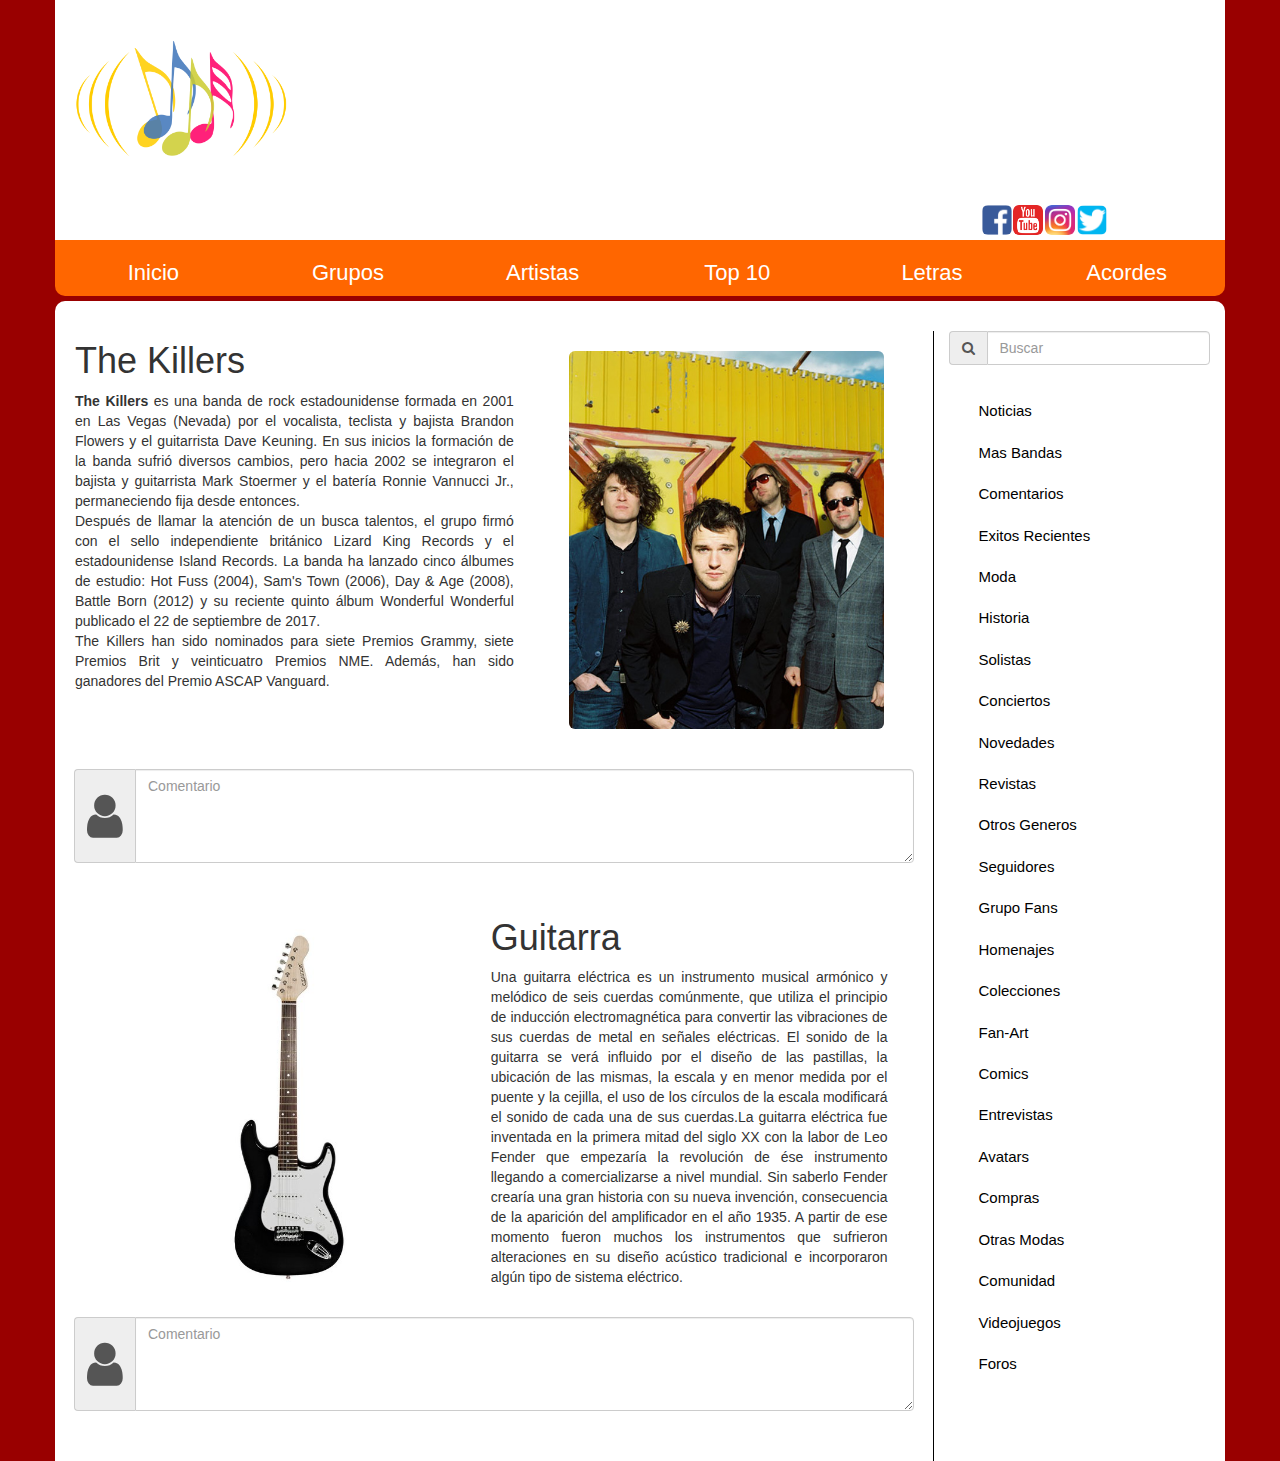
<file: testframework/01bootstrap/index.html>
<!DOCTYPE html>
<html>
  <head>
    <meta charset="utf-8">
    <meta name="viewport" content="width=device-width, user-scalable=no, initial-scale=1.0">
    <link rel='stylesheet' href='css/bootstrap.min.css'>
    <link rel='stylesheet' href='css/master.css'>
    <link rel="stylesheet" href="https://maxcdn.bootstrapcdn.com/font-awesome/4.5.0/css/font-awesome.min.css">
    <script src='js/bootstrap.min.js'></script>
    <title>Blog Musica</title>
  </head>
  <body class="blog-body">

    <div class="container">
      <header>
        <div class="row header-body">
          <div class="col-lg-6 col-md-6 col-sm-6">
            <img src="img/logo.png" alt="logo"class="logo-image">
          </div>
          <div class="col-lg-4 col-md-4 col-sm-4 col-sm-offset-2 col-md-offset-2 col-lg-offset-2 redes-column">
            <div class="col-sm-1">
              <a href="#"><img src="img/fb.png" alt="facebook" class="img-rounded netw-img"></a>
            </div>
            <div class="col-sm-1">
              <a href="#"><img src="img/youtube.png" alt="youtube" class="img-rounded netw-img"></a>
            </div>
            <div class="col-sm-1">
              <a href="#"><img src="img/ints.png" alt="Instagram" class="img-rounded netw-img"></a>
            </div>
            <div class="col-sm-1">
              <a href="#"><img src="img/tw.png" alt="twitter" class="img-rounded netw-img"></a>
            </div>
          </div>
        </div>
      </header>

      <div class="row navegation ">
        <nav class="navbar text-center">
          <div class="col-sm-2 col-md-2 col-lg-2 nvg">
            <a href="#" class="ln"><h3 class="text-capitalize ln">inicio</h3></a>
          </div>
          <div class="col-sm-2 nvg">
            <a href="#" class="ln"><h3 class="text-capitalize ln">grupos</h3></a>
          </div>
          <div class="col-sm-2 nvg">
            <a href="#" class="ln"><h3 class="text-capitalize ln">artistas</h3></a>
          </div>
          <div class="col-sm-2 nvg">
            <a href="#" class="ln"><h3 class="text-capitalize ln">top 10</h3></a>
          </div>
          <div class="col-sm-2 nvg">
            <a href="#" class="ln"><h3 class="text-capitalize ln">letras</h3></a>
          </div>
          <div class="col-sm-2 nvg">
            <a href="#" class="ln"><h3 class="text-capitalize ln">acordes</h3></a>
          </div>
        </nav>
      </div>

      <div class="row music-content">
        <div class="col-sm-9 col-md-9 col-lg-9 central-content" >
          <div class="row">
            <div class="col-sm-6 information ">
              <div class="row">
                <h1>The Killers</h1>
              </div>
              <div class="row">
                <p class="text-justify">
                <strong>The Killers</strong> es una banda de rock estadounidense formada en 2001 en Las Vegas (Nevada) por el vocalista, teclista y bajista Brandon Flowers y el guitarrista Dave Keuning. En sus inicios la formación de la banda sufrió diversos cambios, pero hacia 2002 se integraron el bajista y guitarrista Mark Stoermer y el batería Ronnie Vannucci Jr., permaneciendo fija desde entonces.</br> Después de llamar la atención de un busca talentos, el grupo firmó con el sello independiente británico Lizard King Records y el estadounidense Island Records. La banda ha lanzado cinco álbumes de estudio: Hot Fuss (2004), Sam's Town (2006), Day & Age (2008), Battle Born (2012) y su reciente quinto álbum Wonderful Wonderful publicado el 22 de septiembre de 2017.</br> The Killers han sido nominados para siete Premios Grammy, siete Premios Brit y veinticuatro Premios NME. Además, han sido ganadores del Premio ASCAP Vanguard.
              </p>
              </div>
            </div>
            <div class="col-sm-4 information text-center">
              <img src="img/killers.jpg" alt="thekillers" class="img-rounded band-image">
            </div>
          </div>
          <div class="row comentarios">
          <div class="form-group">
            <div class="input-group">
              <div class="input-group-addon">
                <i class="fa fa-user"></i>
              </div>
              <textarea rows="4" cols="40" class="form-control" placeholder="Comentario"></textarea>
            </div>
          </div>
          </div>
          <div class="row next-new information">
            <div class="col-sm-5 text-center">
              <img src="img/guitar.jpg" alt="guitarra" class="img-rounded guitar-image">
            </div>
            <div class="col-sm-6 col-sm-offset-1 text-left">
              <div class="row">
                <h1>Guitarra</h1>
              </div>
              <div class="row">
                <p class="text-justify">
                  Una guitarra eléctrica es un instrumento musical armónico y melódico de seis cuerdas comúnmente, que utiliza el principio de inducción electromagnética para convertir las vibraciones de sus cuerdas de metal en señales eléctricas. El sonido de la guitarra se verá influido por el diseño de las pastillas, la ubicación de las mismas, la escala y en menor medida por el puente y la cejilla, el uso de los círculos de la escala modificará el sonido de cada una de sus cuerdas.La guitarra eléctrica fue inventada en la primera mitad del siglo XX con la labor de Leo Fender que empezaría la revolución de ése instrumento llegando a comercializarse a nivel mundial. Sin saberlo Fender crearía una gran historia con su nueva invención, consecuencia de la aparición del amplificador en el año 1935. A partir de ese momento fueron muchos los instrumentos que sufrieron alteraciones en su diseño acústico tradicional e incorporaron algún tipo de sistema eléctrico.
                </p>
              </div>
            </div>
          </div>
          <div class="row comentarios">
          <div class="form-group">
            <div class="input-group">
              <div class="input-group-addon">
                <i class="fa fa-user cosito"></i>
              </div>
              <textarea rows="4" cols="40" class="form-control" placeholder="Comentario"></textarea>
            </div>
          </div>
          </div>
        </div>


        <div class="col-sm-3 col-md-3 busqueda">
          <div class="form-group">
            <div class="input-group">
              <div class="input-group-addon">
                <i class="fa fa-search"></i>
              </div>
              <input type="search" name="search" placeholder="Buscar" class="form-control">
            </div>
          </div>

          <div class="row buscadores text-capitalize ">
            <div class="row buscadores">
              <a href="#" class="nvg1">noticias</a>
            </div>
            <div class="row buscadores">
              <a href="#" class="nvg1">mas bandas</a>
            </div>
            <div class="row buscadores">
              <a href="#" class="nvg1">comentarios</a>
            </div>
            <div class="row buscadores">
              <a href="#" class="nvg1">exitos recientes</a>
            </div>
            <div class="row buscadores">
              <a href="#" class="nvg1">moda</a>
            </div>
            <div class="row buscadores" >
              <a href="#" class="nvg1">historia</a>
            </div>
            <div class="row buscadores">
              <a href="#" class="nvg1">solistas</a>
            </div>
            <div class="row buscadores">
              <a href="#" class="nvg1">conciertos</a>
            </div>
            <div class="row buscadores">
              <a href="#" class="nvg1">novedades</a>
            </div>
            <div class="row buscadores">
              <a href="#" class="nvg1">revistas</a>
            </div>
            <div class="row buscadores">
              <a href="#" class="nvg1">otros generos</a>
            </div>
            <div class="row buscadores">
              <a href="#" class="nvg1">seguidores</a>
            </div>
            <div class="row buscadores">
              <a href="#" class="nvg1">grupo fans</a>
            </div>
            <div class="row buscadores">
              <a href="#" class="nvg1">homenajes</a>
            </div>
            <div class="row buscadores">
              <a href="#" class="nvg1">colecciones</a>
            </div>
            <div class="row buscadores">
              <a href="#" class="nvg1">fan-art</a>
            </div>
            <div class="row buscadores">
              <a href="#" class="nvg1">comics</a>
            </div>
            <div class="row buscadores">
              <a href="#" class="nvg1">entrevistas</a>
            </div>
            <div class="row buscadores">
              <a href="#" class="nvg1">avatars</a>
            </div>
            <div class="row buscadores">
              <a href="#" class="nvg1">compras</a>
            </div>
            <div class="row buscadores">
              <a href="#" class="nvg1">otras modas</a>
            </div>
            <div class="row buscadores">
              <a href="#" class="nvg1">comunidad</a>
            </div>
            <div class="row buscadores">
              <a href="#" class="nvg1">videojuegos</a>
            </div>
            <div class="row buscadores">
              <a href="#" class="nvg1">foros</a>
            </div>
          </div>



        </div>
      </div>


    </div>
  </body>
</html>
</file>
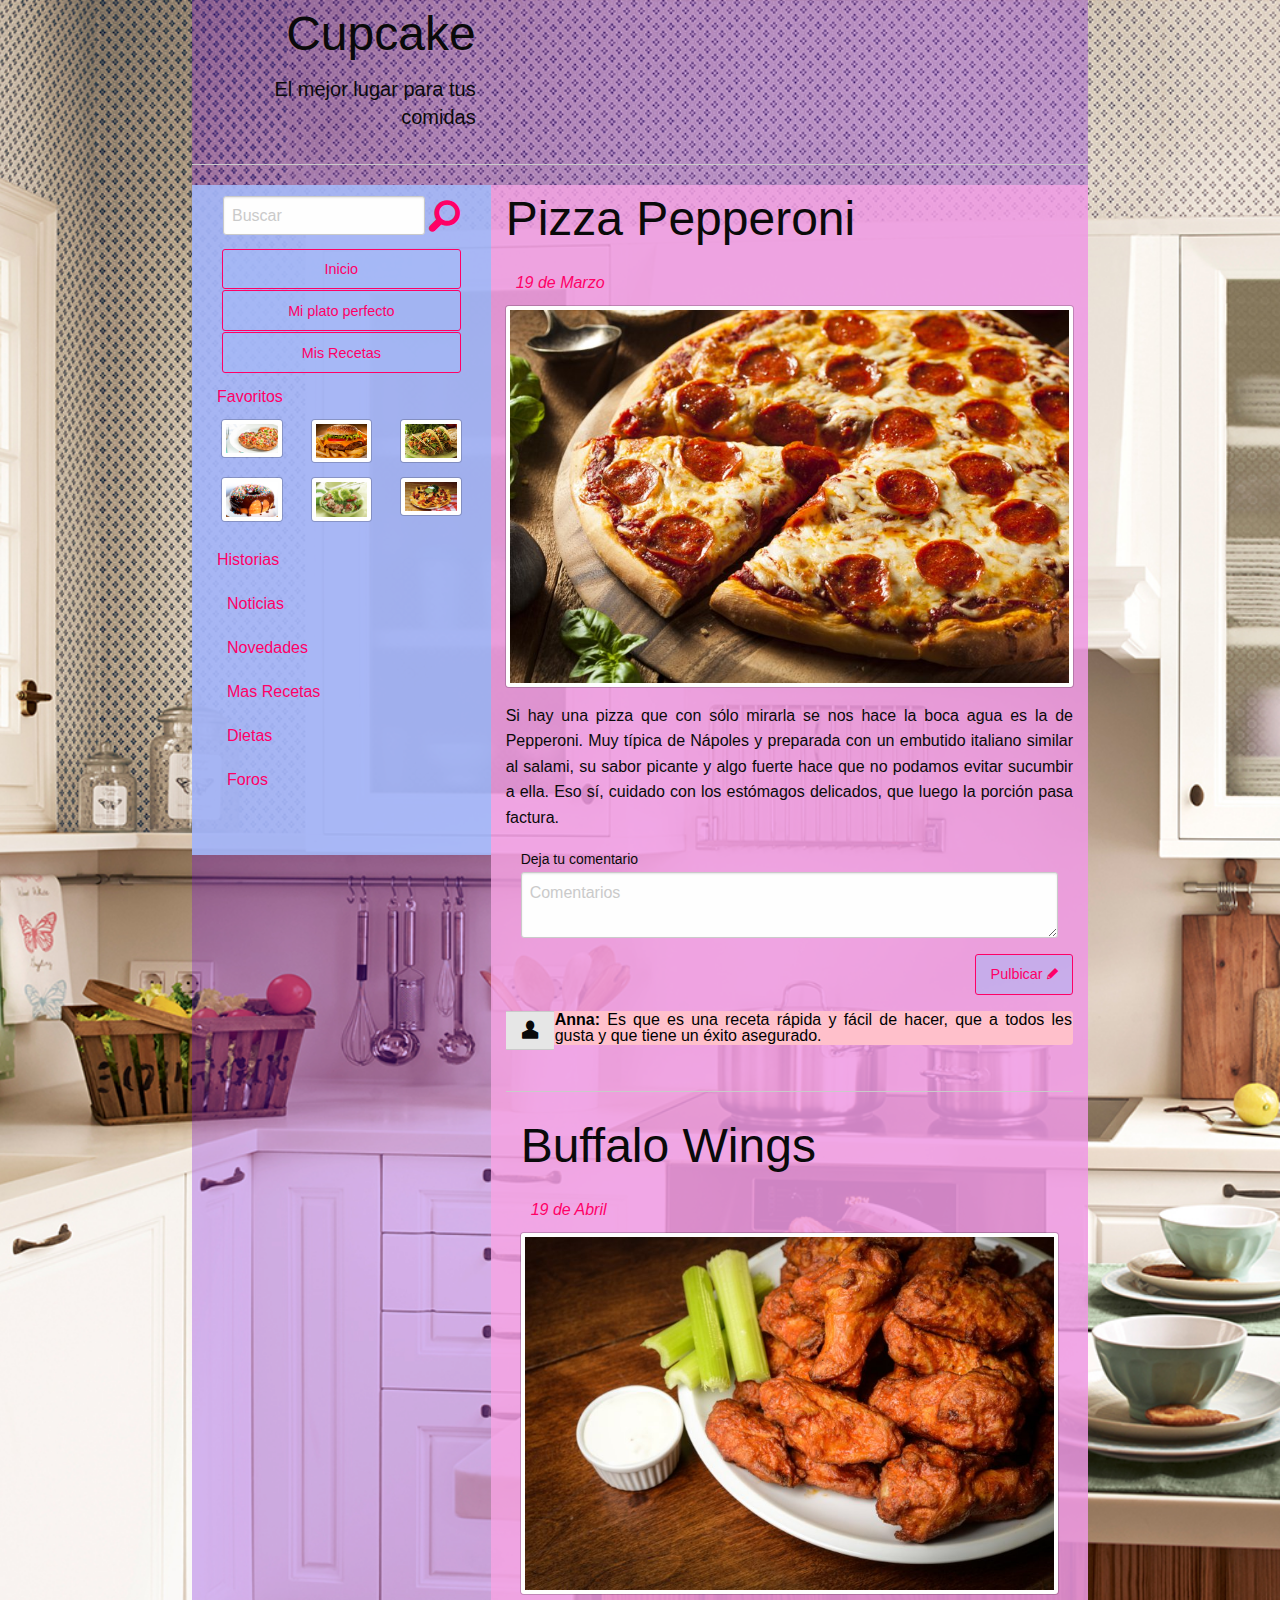
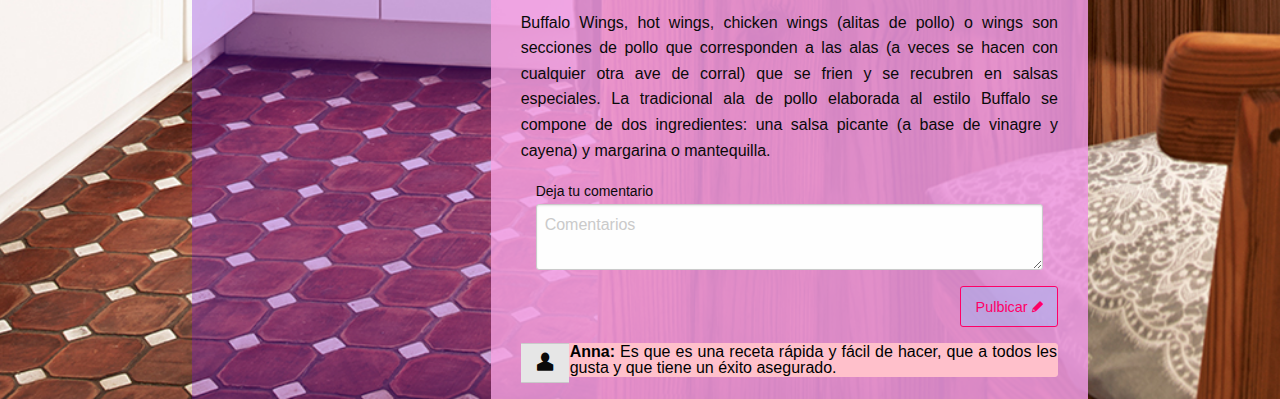
<file: testframework/02foundation/index.html>
<!DOCTYPE html>
<html>
  <head>
    <meta charset="utf-8">
    <meta name="viewport" content="width=device-width, user-scalable=no, initial-scale=1, maximum-scale=1.0">
    <link rel="stylesheet" href="css/foundation.min.css" media="screen" charset="utf-8">
    <link rel="stylesheet" href="foundation-icons/foundation-icons.css" media="screen" charset="utf-8">
    <link rel="stylesheet" href="css/app.css" media="screen" charset="utf-8">
    <title>Blog Gastronomia</title>
  </head>
  <body class="fondo">

    <div class="container">

      <header>
        <div class="row hide-for-small-only">
          <div class="small-4 large-4 medium-4 large-4 medium-4 column text-right">
            <h1>Cupcake </h1>
            <h5>El mejor lugar para tus comidas</h5>
          </div>
        </div>
      </header>

      <hr>
      <div class="row ">
        <div class="small-4 large-4 medium-4 column relleno navegation hide-for-small-only">
          <div class="small-12 column">
            <div class="row">
              <ul class="menu icons icon-right">
                <li><a href="#"><input type="text" placeholder="Buscar"><i class="fi-magnifying-glass"></i></a></li>
              </ul>
            </div>
            <div class="small-12 large-12 medium-12 botones">
              <div class="column row">
                <div class="button-group expanded">
                  <a href="#" class="button">Inicio</a>
                </div>
                <div class="button-group expanded">
                  <a href="#" class="button">Mi plato perfecto</a>
                </div>
                <div class="button-group expanded">
                  <a href="#" class="button">Mis Recetas</a>
                </div>
              </div>
            </div>
          </div>

          <div class="small-12 large-12 medium-12 column ">
            <div class="row">
              <p class="ln">Favoritos</p>
            </div>
            <div class="row">
              <div class="column small-4">
                <img src="img/foto1.jpg" alt="favorito" class="img-food thumbnail">
              </div>
              <div class="column small-4">
                <img src="img/foto2.jpg" alt="favorito" class="img-food thumbnail">
              </div>
              <div class="column small-4">
                <img src="img/foto3.jpg" alt="favorito" class="img-food thumbnail">
              </div>
            </div>
            <div class="row">
              <div class="column small-4">
                <img src="img/foto4.jpg" alt="favorito" class="img-food thumbnail">
              </div>
              <div class="column small-4">
                <img src="img/foto5.jpg" alt="favorito" class="img-food thumbnail">
              </div>
              <div class="column small-4">
                <img src="img/foto6.jpg" alt="favorito" class="img-food thumbnail">
              </div>
            </div>
          </div>

          <div class="small-12 medium-12 large-12 column">
            <div class="row">
              <p class="ln">Historias</p>
            </div>
            <div class="row">
              <div class="small-12 column ln">
                <a href="#" class="ln">Noticias</a>
              </div>
              <div class="small-12 column ln">
                <a href="#" class="ln">Novedades</a>
              </div>
              <div class="small-12 column ln">
                <a href="#" class="ln">Mas Recetas</a>
              </div>
              <div class="small-12 column ln">
                <a href="#" class="ln">Dietas</a>
              </div>
              <div class="small-12 column ln">
                <a href="#" class="ln">Foros</a>
              </div>
            </div>
          </div>

        </div>


        <div class="small-12 medium-12 large-8 column relleno2">
          <div class="small-12 medium-12 large-12 column">
            <div class="row conenido">
              <h1>Pizza Pepperoni</h1>
            </div>
            <div class="row">
              <p class="ln"> <em>19 de Marzo</em> </p>
            </div>
            <div class="row">
              <img src="img/foto7.jpg" alt="favorito" class=" img-conten thumbnail">
            </div>
            <div class="row">
              <p class="text-justify">
                Si hay una pizza que con sólo mirarla se nos hace la boca agua es la de Pepperoni. Muy típica de Nápoles y preparada con un embutido italiano similar al salami, su sabor picante y algo fuerte hace que no podamos evitar sucumbir a ella. Eso sí, cuidado con los estómagos delicados, que luego la porción pasa factura.
              </p>
            </div>
            <div class="row">
              <div class="form">
                <div class="small-12 medium-12 large-12 column">
                  <label for=""> Deja tu comentario
                    <textarea rows="2" cols="80" class="form-control" placeholder="Comentarios"></textarea>
                  </label>
                </div>
                <div class="row column text-right">
                  <button type="submit" name="enviar" class="button">Pulbicar <i class="fi-pencil"></i></button>
                </div>
              </div>
            </div>
            <div class="row">
              <div class="input-group" >
                <div>
                  <span class="input-group-label"><i class="fi-torso"></i></span>
                </div>
                <div class="input">
                  <button type="button align-self-middle" class="text-justify button2"> <strong>Anna:</strong> Es que es una receta rápida y fácil de hacer, que a todos les gusta y que tiene un éxito asegurado. </button>
                </div>
              </div>
            </div>
          </div>
          <hr>
          <div class="small-12 medium-12 large-12 column">
            <div class="small-12 medium-12 large-12 column">
              <div class="row">
                <h1>Buffalo Wings</h1>
              </div>
              <div class="row">
                <p class="ln"> <em>19 de Abril</em> </p>
              </div>
              <div class="row">
                <img src="img/foto8.jpg" alt="favorito" class=" img-conten thumbnail">
              </div>
              <div class="row">
                <p class="text-justify">
                  Buffalo Wings, hot wings, chicken wings (alitas de pollo) o wings son secciones de pollo que corresponden a las alas (a veces se hacen con cualquier otra ave de corral) que se frien y se recubren en salsas especiales. La tradicional ala de pollo elaborada al estilo Buffalo se compone de dos ingredientes: una salsa picante (a base de vinagre y cayena) y margarina o mantequilla.
                </p>
              </div>
              <div class="row">
                <div class="form">
                  <div class="small-12 medium-12 large-12 column">
                    <label for=""> Deja tu comentario
                      <textarea rows="2" cols="80" class="form-control" placeholder="Comentarios"></textarea>
                    </label>
                  </div>
                  <div class="row column text-right">
                    <button type="submit" name="enviar" class="button">Pulbicar <i class="fi-pencil"></i></button>
                  </div>
                </div>
              </div>
              <div class="row">
                <div class="input-group" >
                  <div>
                    <span class="input-group-label"><i class="fi-torso"></i></span>
                  </div>
                  <div class="input">
                    <button type="button align-self-middle" class="text-justify button2"> <strong>Anna:</strong> Es que es una receta rápida y fácil de hacer, que a todos les gusta y que tiene un éxito asegurado. </button>
                  </div>
                </div>

              </div>
            </div>
          </div>

        </div>

      </div>

    </div>


    <script src="js/jquery.js"></script>
    <script src="js/what-input.js"></script>
    <script src="js/foundation.min.js" charset="utf-8"></script>
  </body>
</html>
</file>
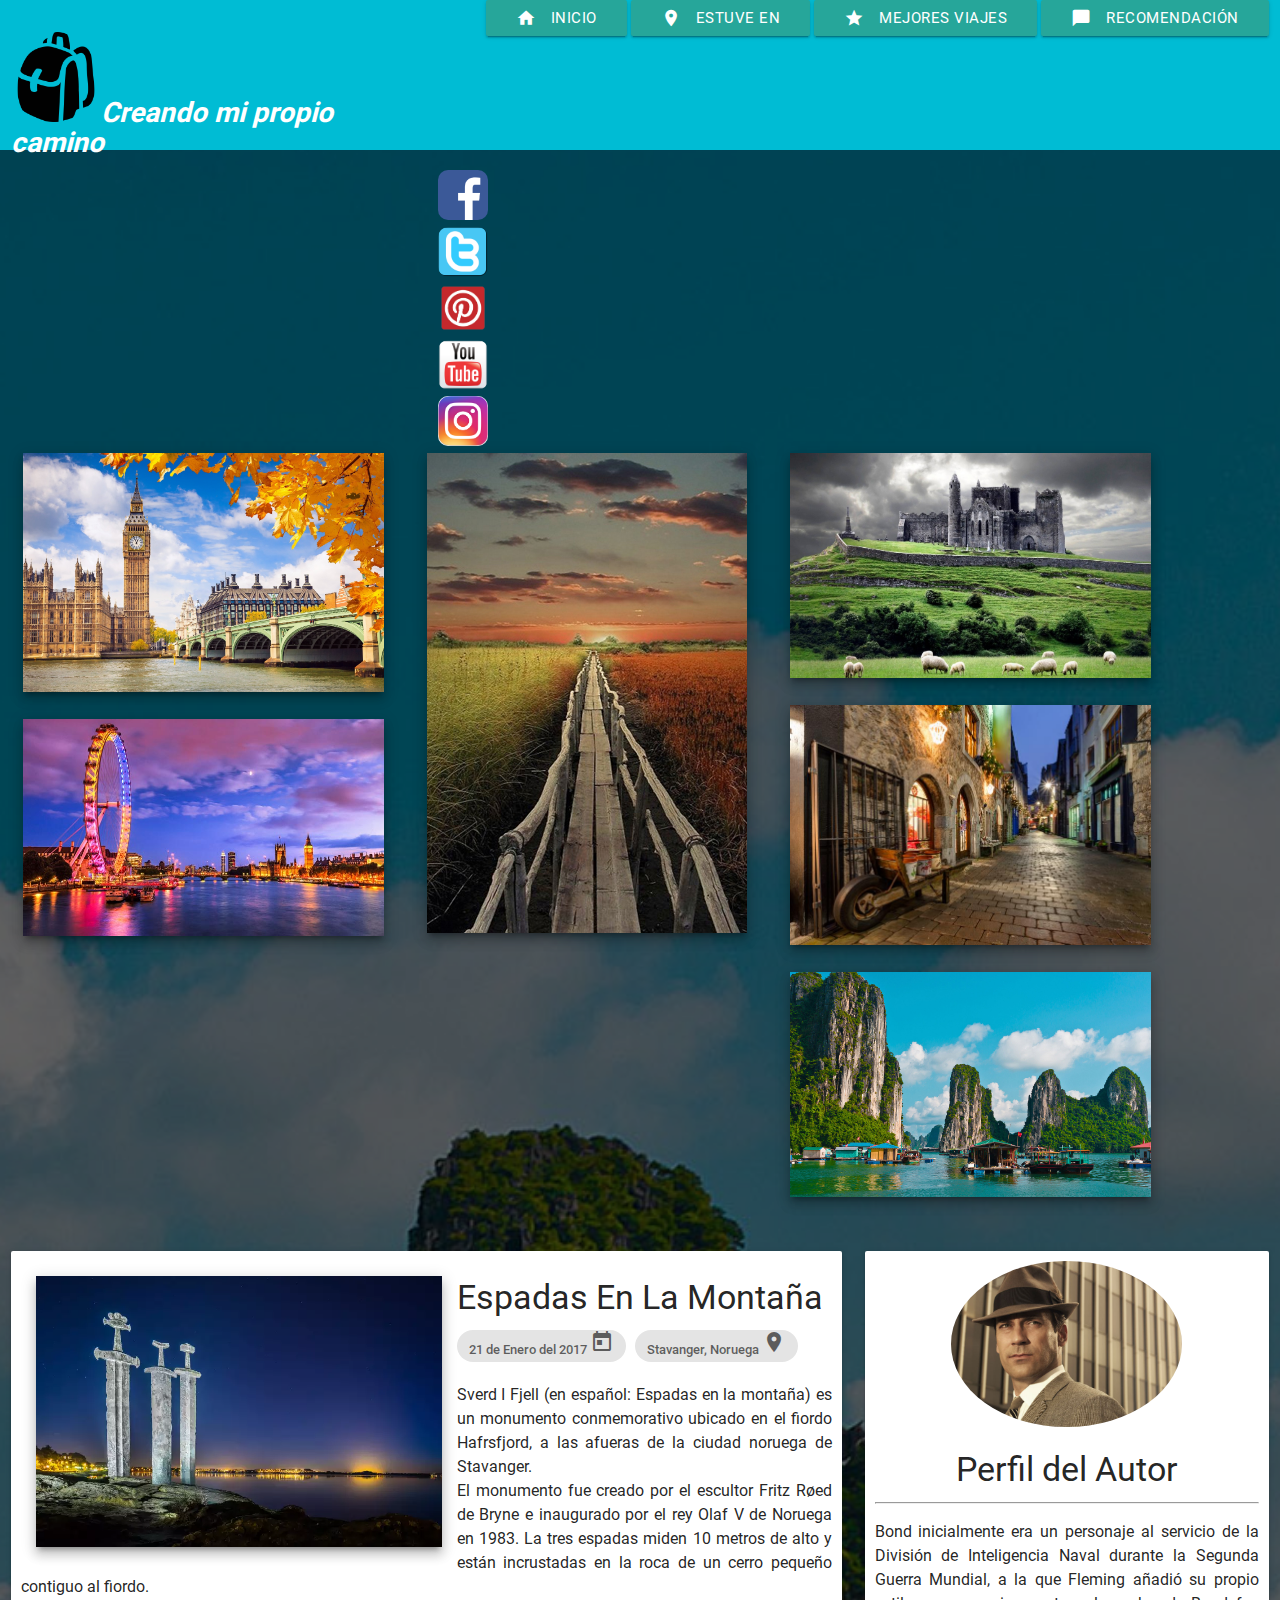
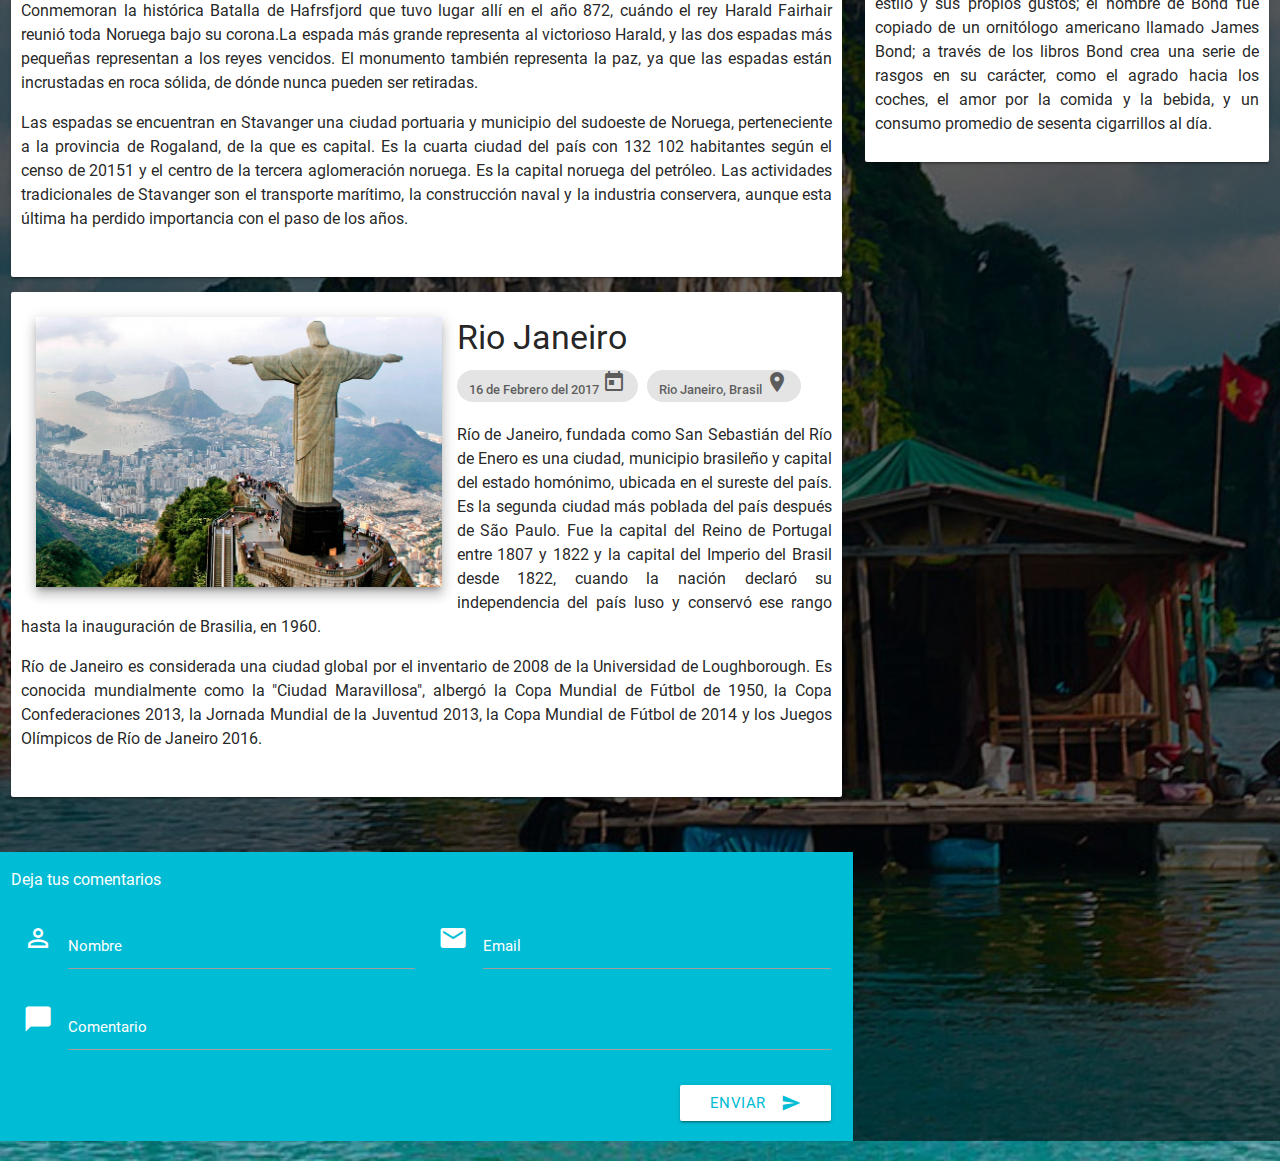
<file: testframework/03materialize/index.html>
<!DOCTYPE html>
<html>
  <head>
    <meta charset="utf-8">
    <meta name="viewport" content="width=device-width, user-scalable=no, initial-scale=1, maximum-scale=1.0">
    <link href="http://fonts.googleapis.com/icon?family=Material+Icons" rel="stylesheet">
    <link href="css/materialize.css" type="text/css" rel="stylesheet" media="screen, projection">
    <link rel="stylesheet" href="css/master.css">
    <title>Blog Turismo</title>
  </head>
  <body class="fondo">


    <div class="container-fluid">

      <header>
        <div class="row cabezera nvg">
          <div class="col l4 s4">
            <h1><img class="logo1" src="img/logo1.png" alt="logo">Creando mi propio camino</h1>

          </div>
          <div class="col l8 s8">
            <div class="row right-align">
              <a class="btn waves-effect"><span class="hide-on-small-only"> Inicio</span><i class="material-icons left">home</i></a>
              <a class="btn waves-effect"> <span class="hide-on-small-only">Estuve en</span> <i class="material-icons left">location_on</i></a>
              <a class="btn waves-effect"> <span class="hide-on-small-only">Mejores Viajes</span> <i class="material-icons left">star</i></a>
              <a class="btn waves-effect"><span class="hide-on-small-only">Recomendación</span> <i class="material-icons left">chat_bubble</i></a>
            </div>

          </div>
        </div>
      </header>

      <div class="row fotografia">
        <div class="col l1 hide-on-med-and-down ">
          <div class="row redes">
            <img src="img/fb.png" alt="facebook" class="redes responsive-img">
          </div>
          <div class="row redes">
            <img src="img/tw.png" alt="twitter" class="redes responsive-img">
          </div>
          <div class="row redes">
            <img src="img/pint.png" alt="pinterest" class="redes responsive-img">
          </div>
          <div class="row redes">
            <img src="img/you.png" alt="youtube" class="redes responsive-img">
          </div>
          <div class="row redes">
            <img src="img/ins.jpg" alt="instagram" class="redes responsive-img">
          </div>
        </div>

        <div class="col l11">
          <div class="col l4 m4 s12">
            <div class="row">
              <img src="img/image1.jpg" alt="paisaje" class="responsive-img z-depth-4">
            </div>
            <div class="row">
              <img src="img/image2.jpg" alt="paisaje" class="responsive-img z-depth-4">
            </div>
          </div>
          <div class="col l4 m4 s12 center-align">
            <img src="img/image6.jpg" alt="paisaje" class="responsive-img z-depth-4">
          </div>
          <div class="col l4 m4 s12">
            <div class="row">
              <img src="img/image3.jpg" alt="paisaje" class="responsive-img z-depth-4">
            </div>
            <div class="row">
              <img src="img/image4.jpg" alt="paisaje" class="responsive-img z-depth-4">
            </div>
            <div class="row">
              <img src="img/image7.jpg" alt="paisaje" class="responsive-img z-depth-4">
            </div>
          </div>
        </div>
      </div>

      <div class="row cotenido">
        <div class="row">
          <div class="col l8 m8 s12 escritura small-order-1">
            <div class="card">
              <img id="picture" src="img/image5.jpg" alt="paisaje" class="responsive-img z-depth-4">
              <h4>Espadas En La Montaña</h4>
              <div class="chip">
                21 de Enero del 2017 <i class="material-icons chip-icons">today</i>
              </div>
              <div class="chip">
                Stavanger, Noruega <i class="material-icons">location_on</i>
              </div>
              <div class="row">
                <p class="text-block">
                  Sverd I Fjell (en español: Espadas en la montaña) es un monumento conmemorativo ubicado en el fiordo Hafrsfjord, a las afueras de la ciudad noruega de Stavanger. <br> El monumento fue creado por el escultor Fritz Røed de Bryne e inaugurado por el rey Olaf V de Noruega en 1983. La tres espadas miden 10 metros de alto y están incrustadas en la roca de un cerro pequeño contiguo al fiordo.<br>
                  Conmemoran la histórica Batalla de Hafrsfjord que tuvo lugar allí en el año 872, cuándo el rey Harald Fairhair reunió toda Noruega bajo su corona.La espada más grande representa al victorioso Harald, y las dos espadas más pequeñas representan a los reyes vencidos. El monumento también representa la paz, ya que las espadas están incrustadas en roca sólida, de dónde nunca pueden ser retiradas.
                </p>
                <p class="text-block">Las espadas se encuentran en Stavanger una ciudad portuaria y municipio del sudoeste de Noruega, perteneciente a la provincia de Rogaland, de la que es capital. Es la cuarta ciudad del país con 132 102 habitantes según el censo de 20151​ y el centro de la tercera aglomeración noruega.​ Es la capital noruega del petróleo. Las actividades tradicionales de Stavanger son el transporte marítimo, la construcción naval y la industria conservera, aunque esta última ha perdido importancia con el paso de los años.
                </p>
              </div>
            </div>
            <div class="card">
              <img id="picture" src="img/image8.jpg" alt="paisaje" class="responsive-img z-depth-4">
              <h4>Rio Janeiro</h4>
              <div class="chip">
                16 de Febrero del 2017 <i class="material-icons chip-icons">today</i>
              </div>
              <div class="chip">
                Rio Janeiro, Brasil <i class="material-icons">location_on</i>
              </div>
              <div class="row">
                <p class="text-block">
                  Río de Janeiro, fundada como San Sebastián del Río de Enero es una ciudad, municipio brasileño y capital del estado homónimo, ubicada en el sureste del país. Es la segunda ciudad más poblada del país después de São Paulo. Fue la capital del Reino de Portugal entre 1807 y 1822 y la capital del Imperio del Brasil desde 1822, cuando la nación declaró su independencia del país luso y conservó ese rango hasta la inauguración de Brasilia, en 1960.​
                </p>
                <p class="text-block">Río de Janeiro es considerada una ciudad global por el
                  inventario de 2008 de la Universidad de Loughborough.​ Es conocida mundialmente como la "Ciudad Maravillosa", albergó la Copa Mundial de Fútbol de 1950, la Copa Confederaciones 2013, la Jornada Mundial de la Juventud 2013, la Copa Mundial de Fútbol de 2014 y los Juegos Olímpicos de Río de Janeiro 2016.
                </p>
              </div>
            </div>
          </div>
          <div class="col l4 m4 s12 perfilador">
            <div class="card center-align">
              <img src="img/perfil.jpg" alt="perfil" class="circle responsive-img perfil">
              <h4>Perfil del Autor</h4>
              <hr>
              <p class="text-block">
                Bond inicialmente era un personaje al servicio de la División de Inteligencia Naval durante la Segunda Guerra Mundial, a la que Fleming añadió su propio estilo y sus propios gustos; el nombre de Bond fue copiado de un ornitólogo americano llamado James Bond; a través de los libros Bond crea una serie de rasgos en su carácter, como el agrado hacia los coches, el amor por la comida y la bebida, y un consumo promedio de sesenta cigarrillos al día.<br>
              </p>
            </div>
          </div>
        </div>
      </div>
      <div class="row ">
        <div class="col l8 s12 m8 comentarios">
          <p class="text-block">Deja tus comentarios</p>
            <form>
              <div class="input-field col l6 s6 m6 pull">
                <i class="material-icons prefix">perm_identity</i>
                <input id="nombre" type="text" class="validate">
                <label for="nombre"><span class="dato">Nombre</span> </label>
              </div>
              <div class="input-field col l6 s6 m6">
                <i class="material-icons prefix">email</i>
                <input id="email" type="email" class="validate">
                <label for="email" data-success="correcto" data-error="Debes completar el campo"><span class="dato">Email</span> </label>
              </div>
              <div class="input-field col l12 s12 m12">
                <i class="material-icons prefix">chat_bubble</i>
                <input id="comment"type="text" name="" value="">
                <label for="comment"><span class="dato">Comentario</span> </label>
              </div>
              <div class="input-field right-align col l12 s8 m8">
                <div class="btn waves-effect subm">
                  Enviar
                  <i class="material-icons right">send</i>
                </div>
              </div>
            </form>
          </div>
        </div>
    </div>

    <script type="text/javascript" src="https://code.jquery.com/jquery-2.1.1.min.js"></script>
    <script type="text/javascript" src="js/materialize.min.js"></script>
  </body>
</html>
</file>
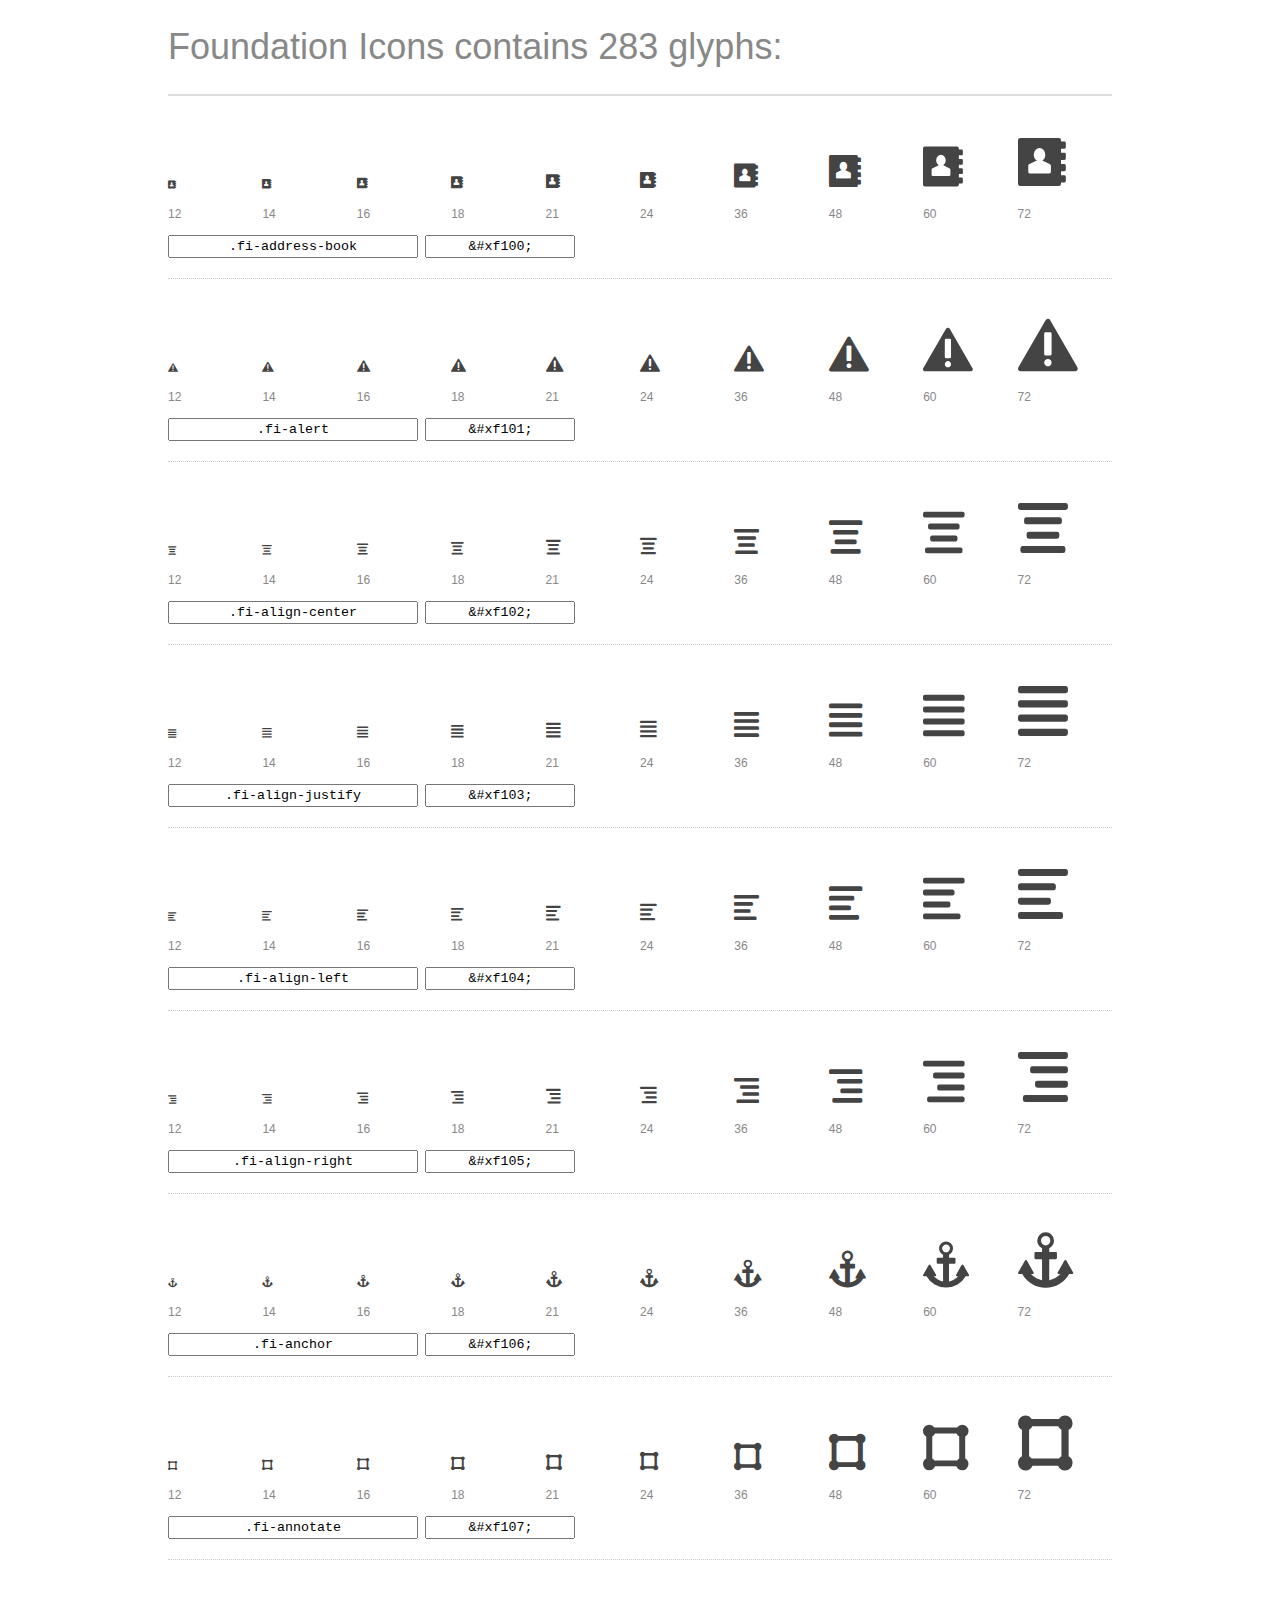
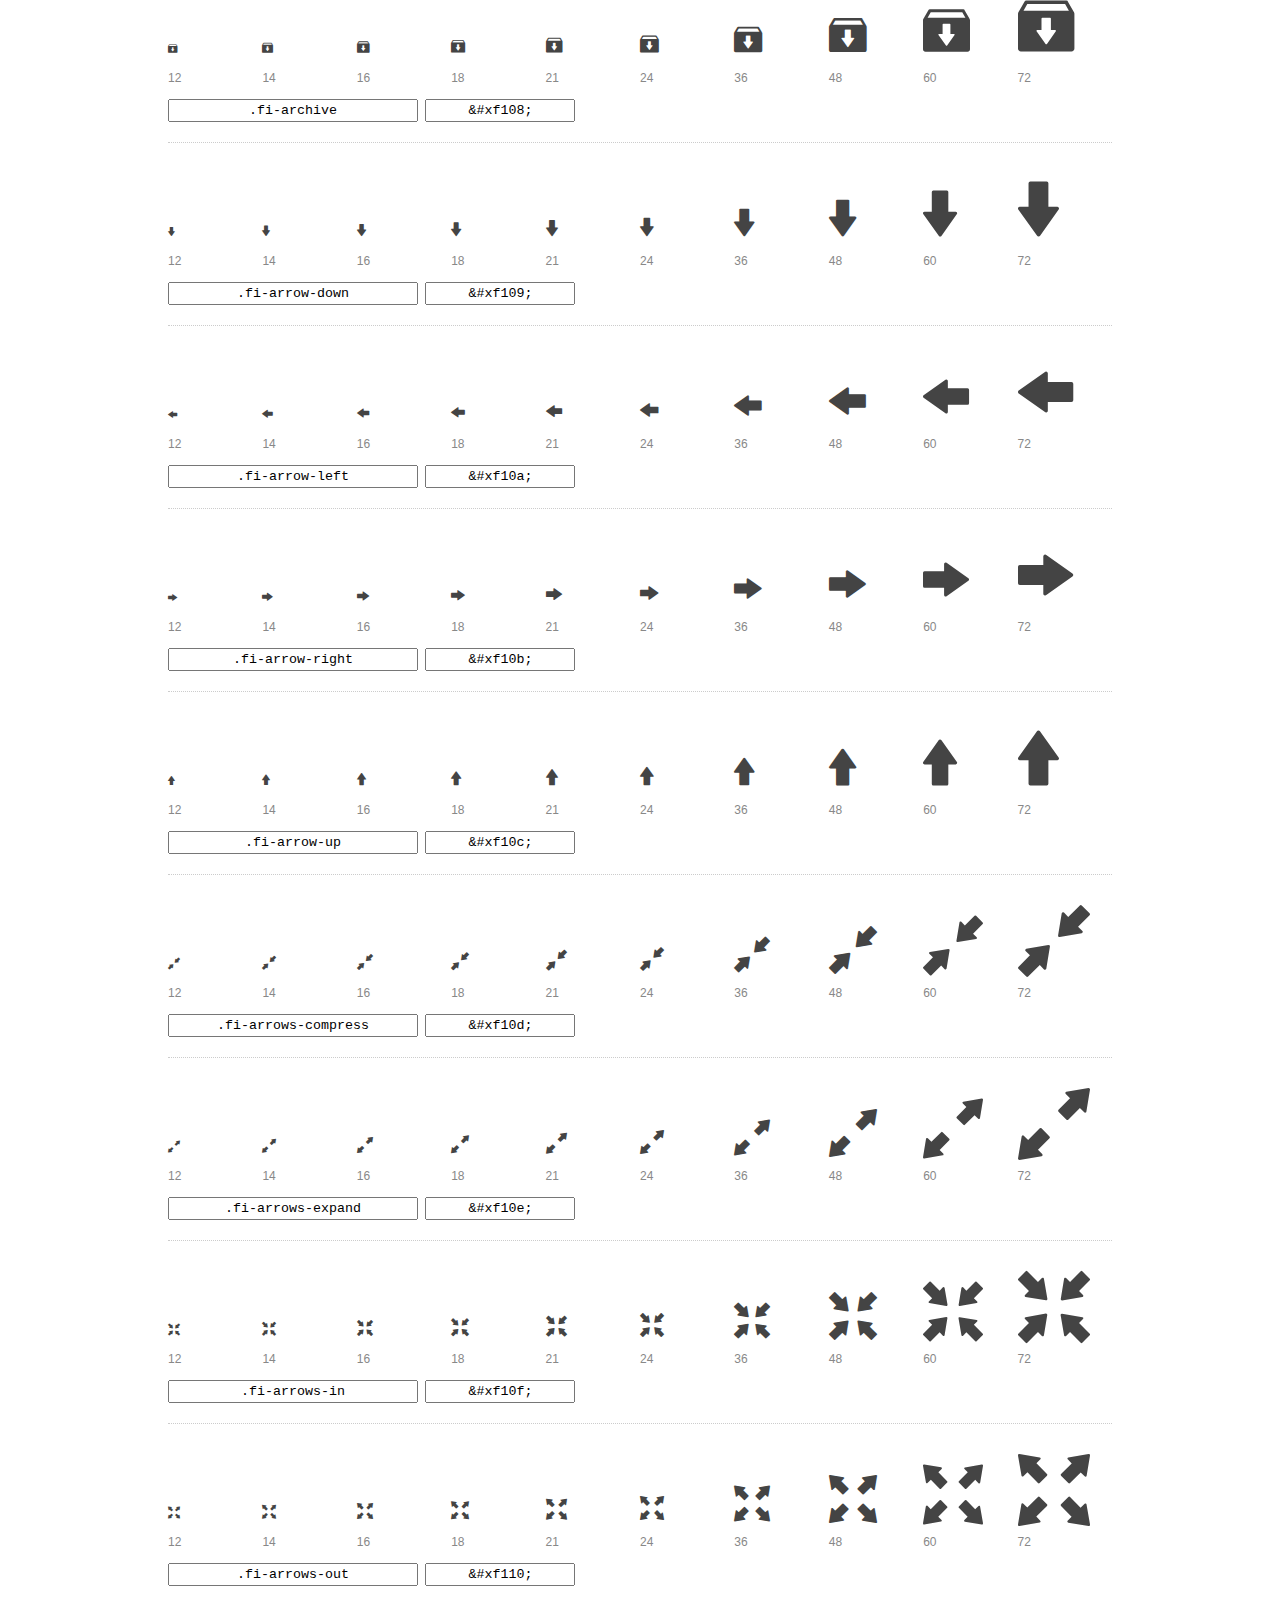
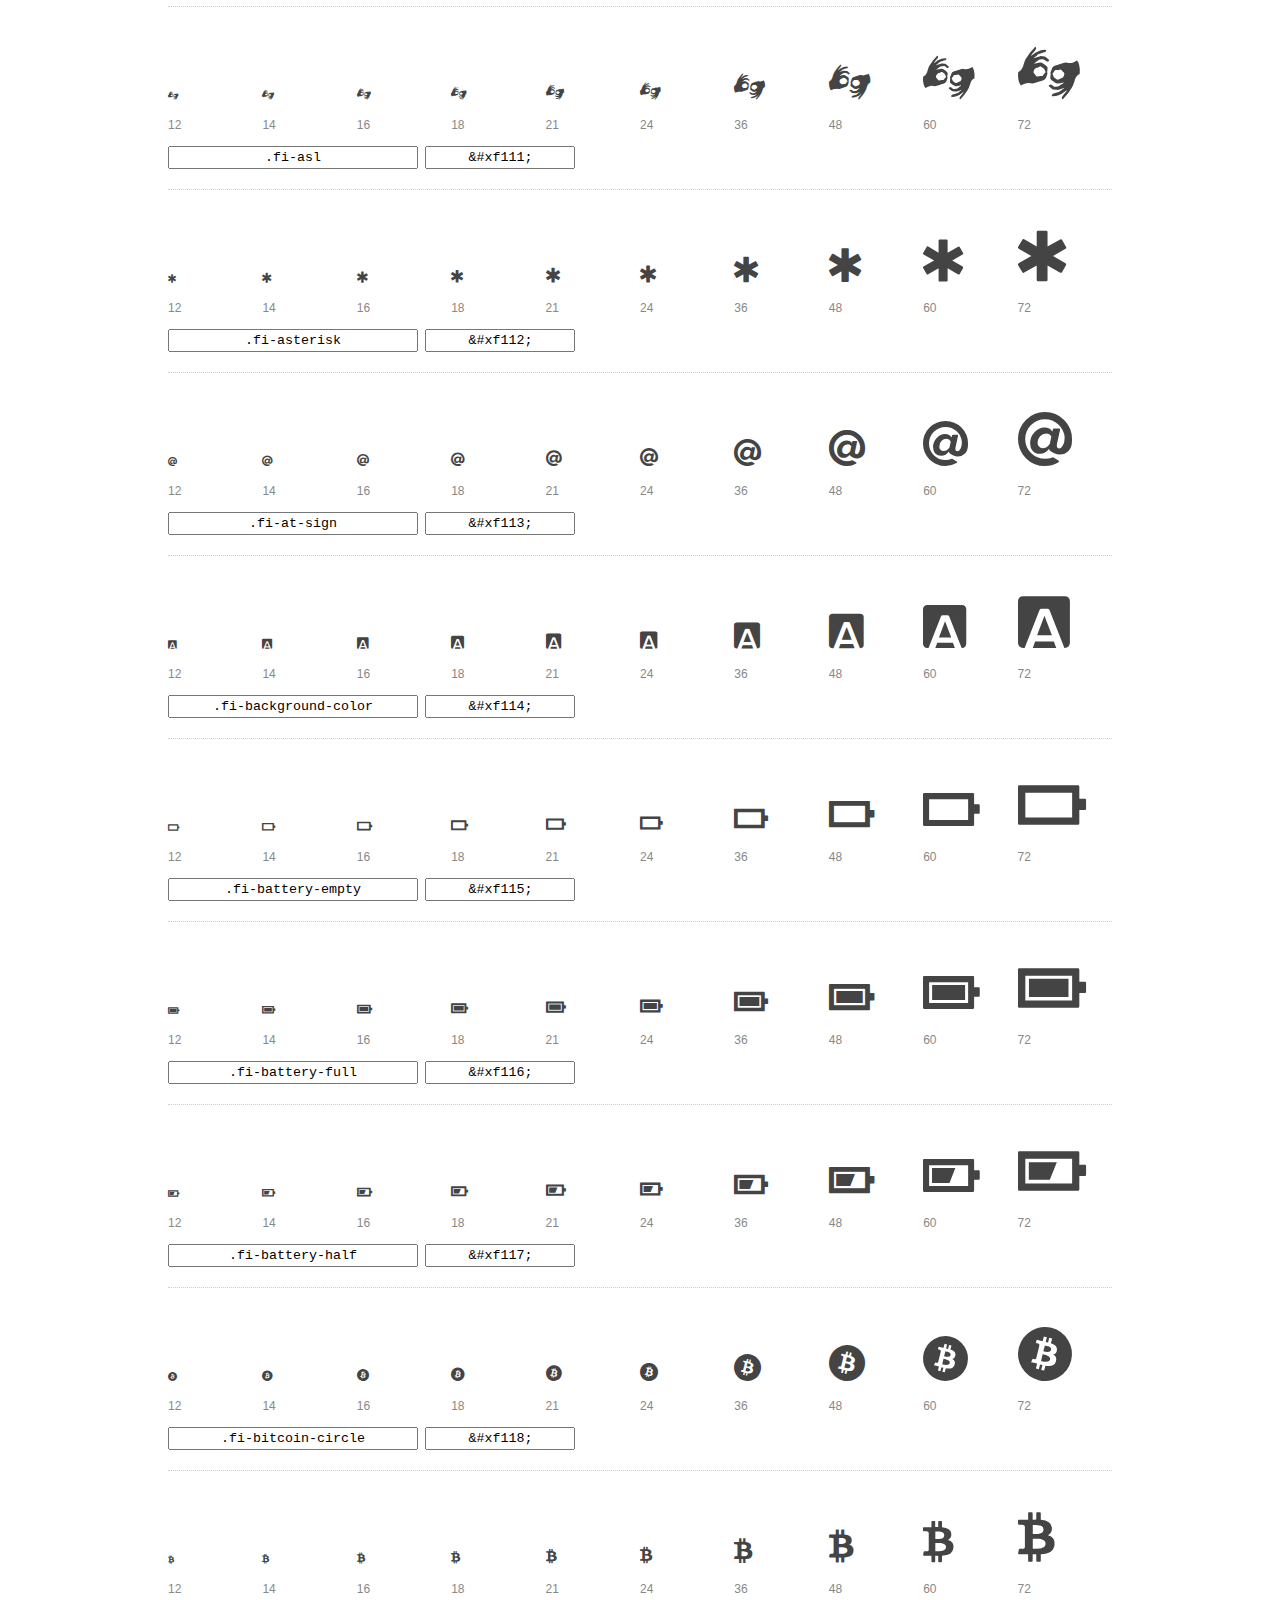
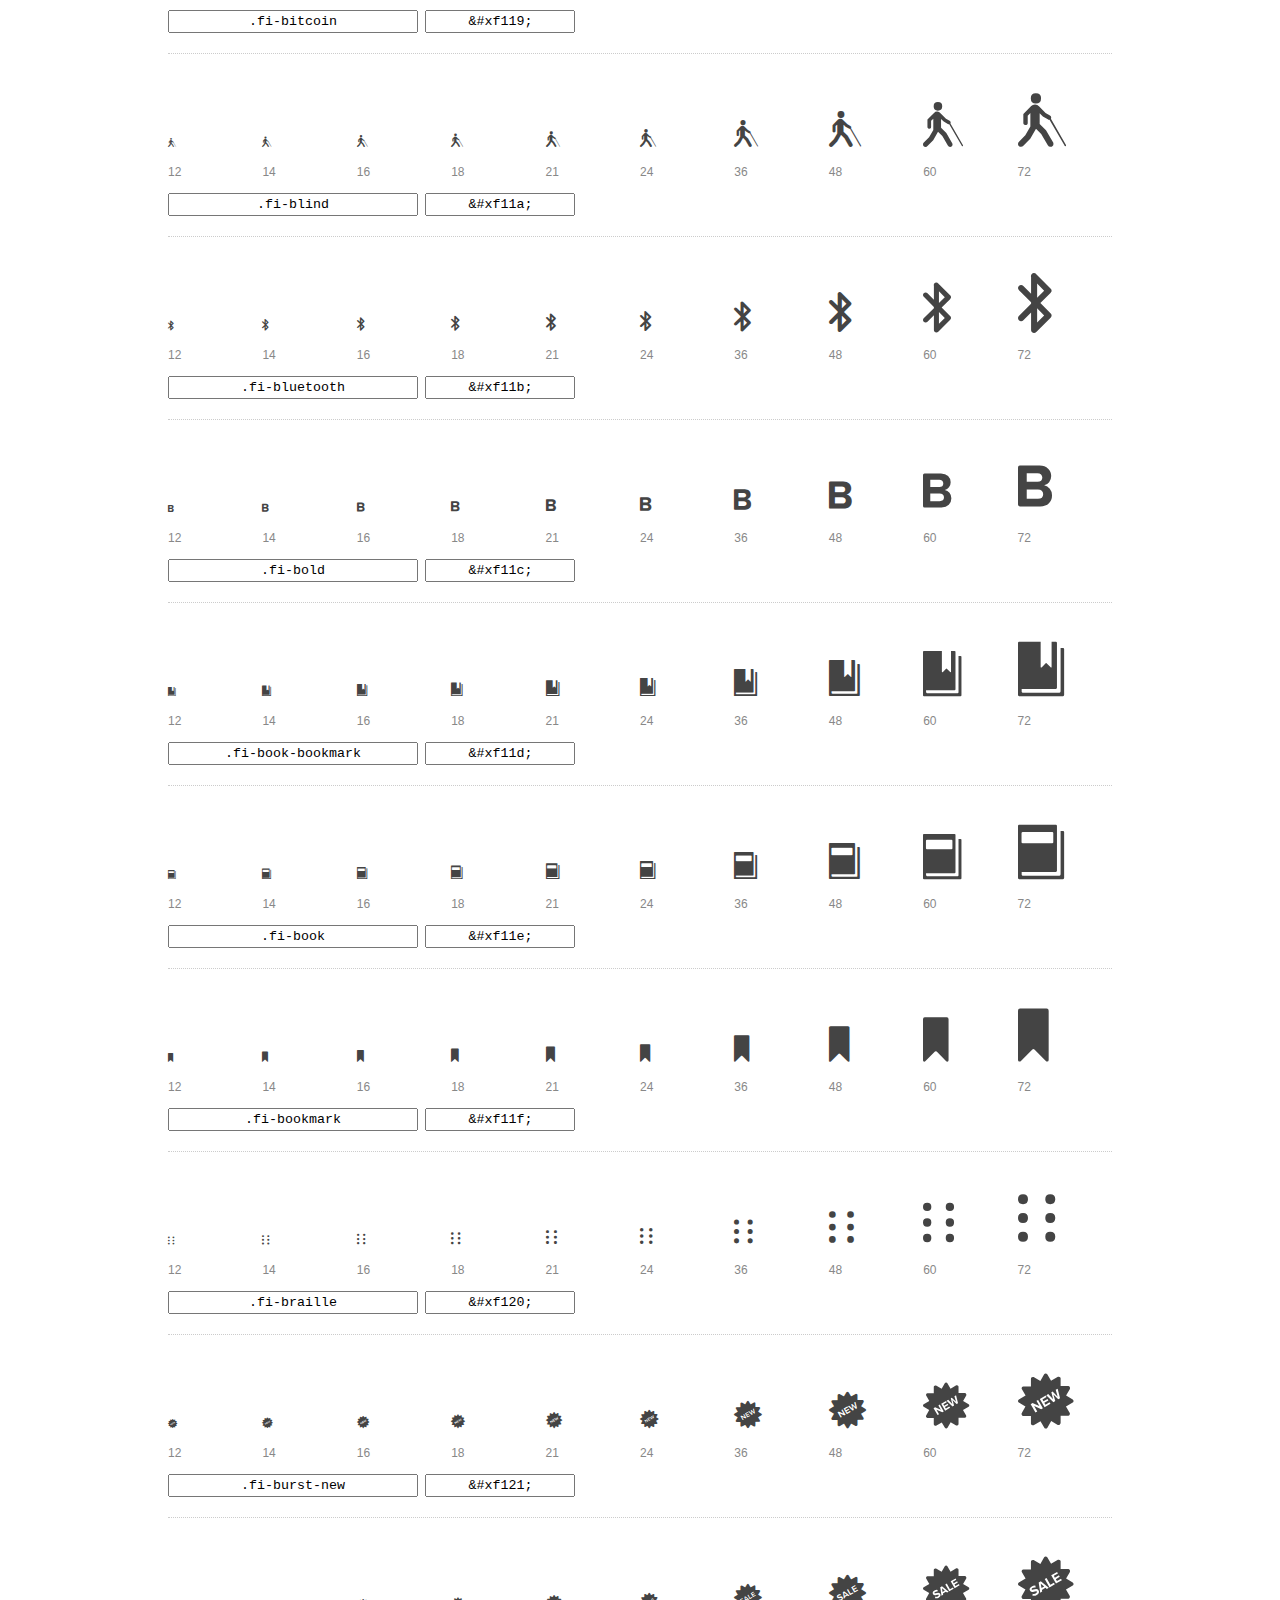
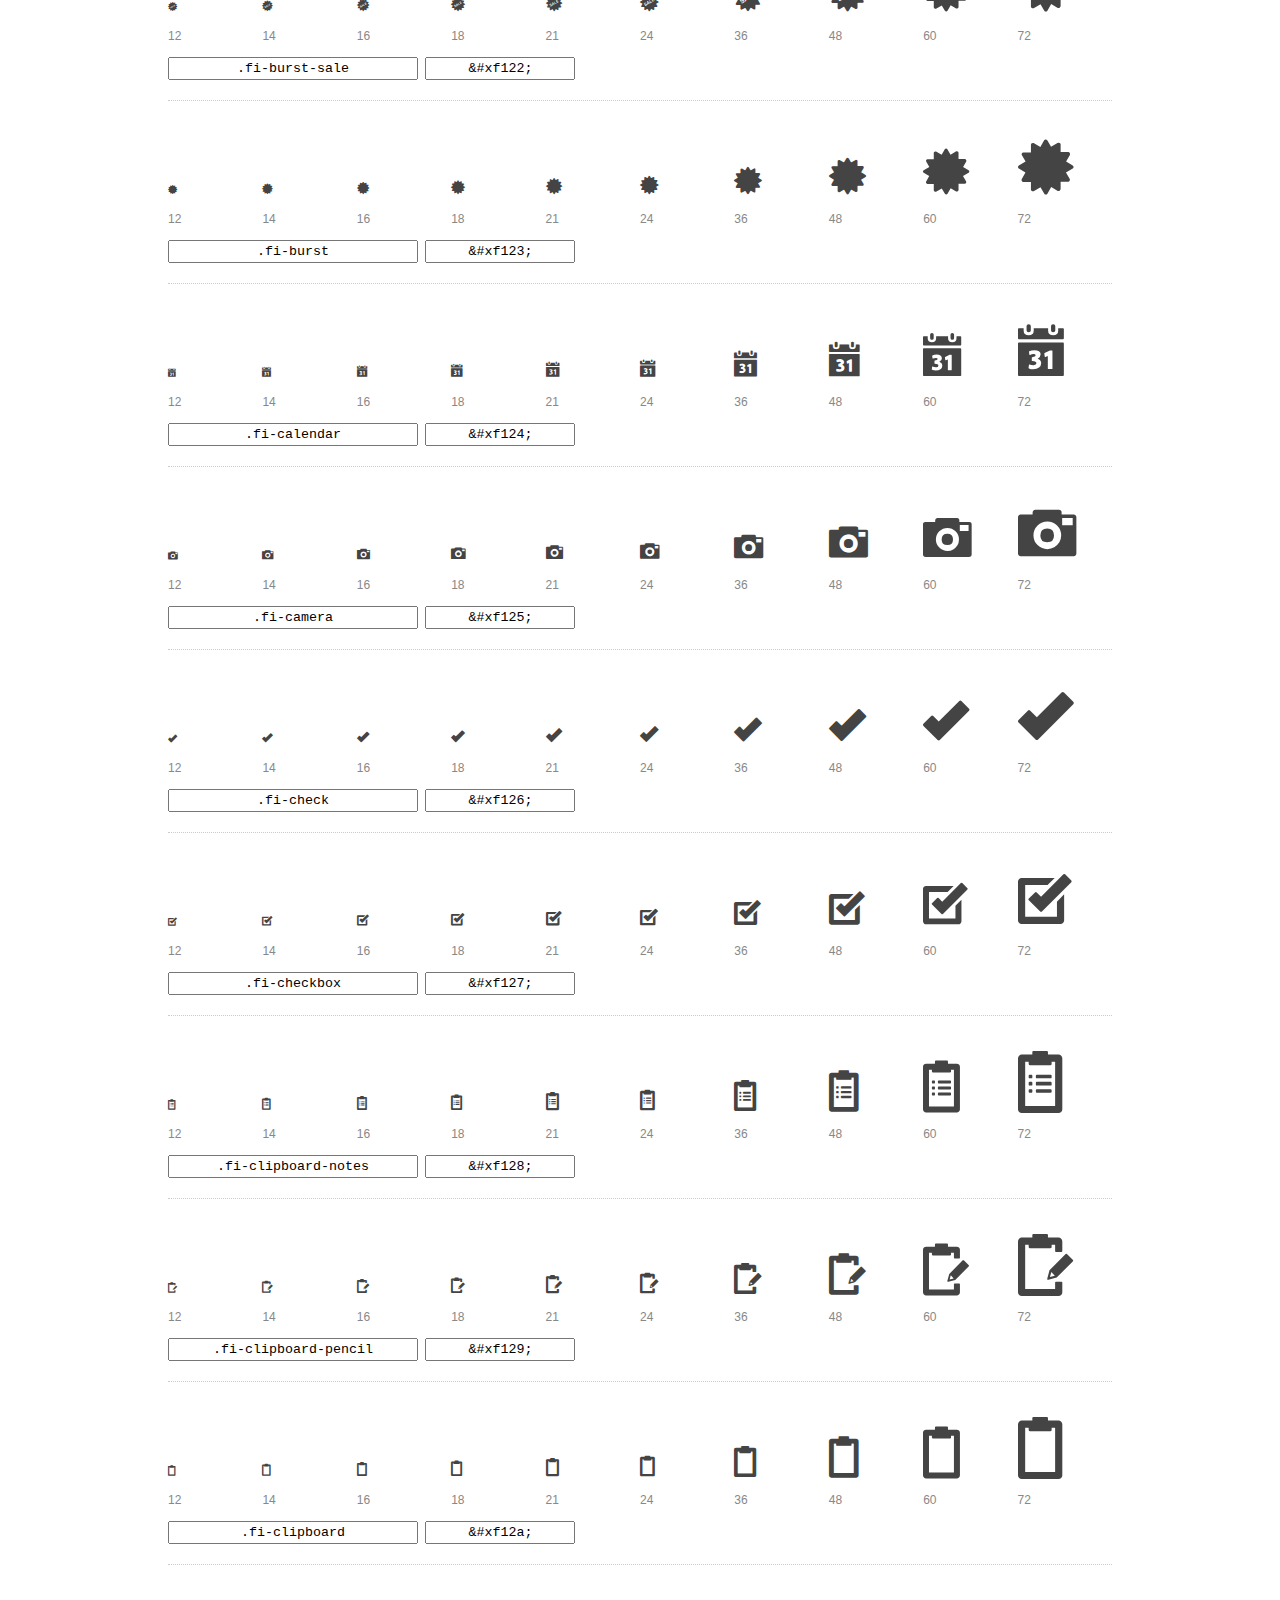
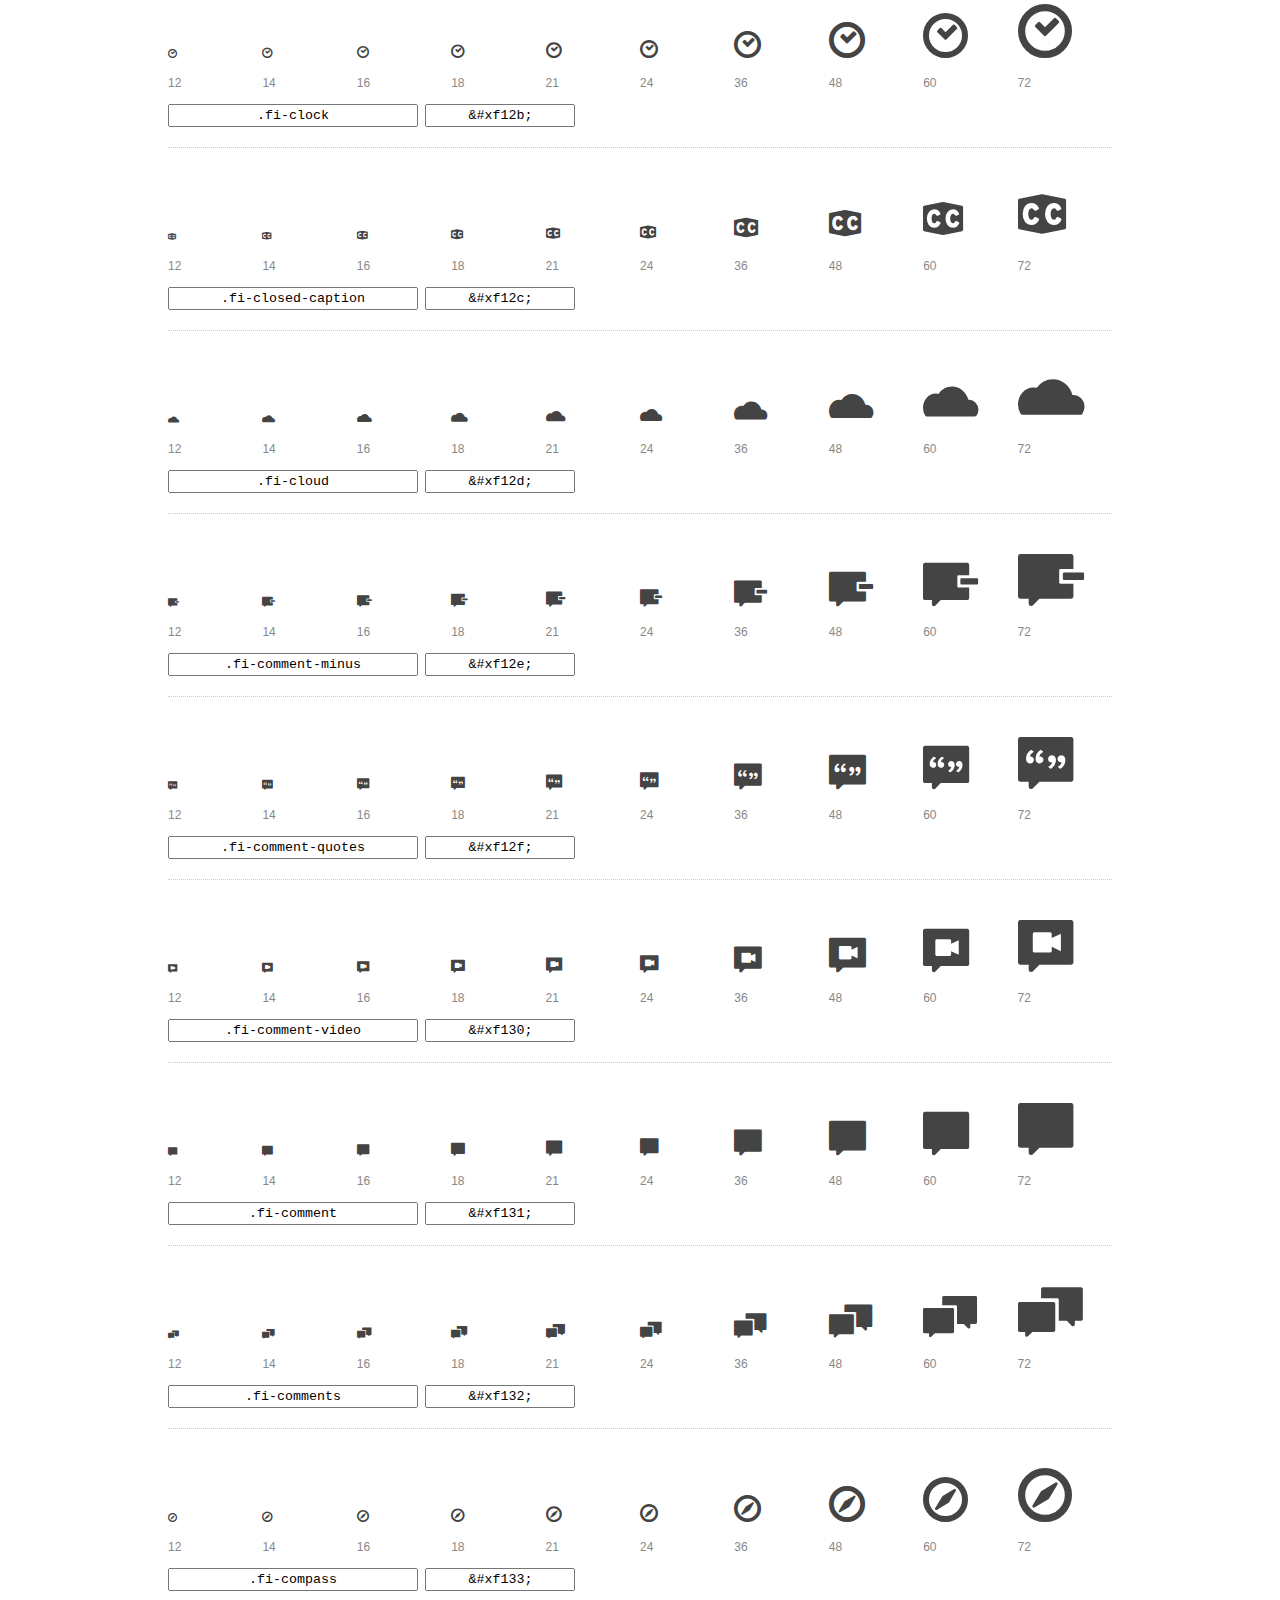
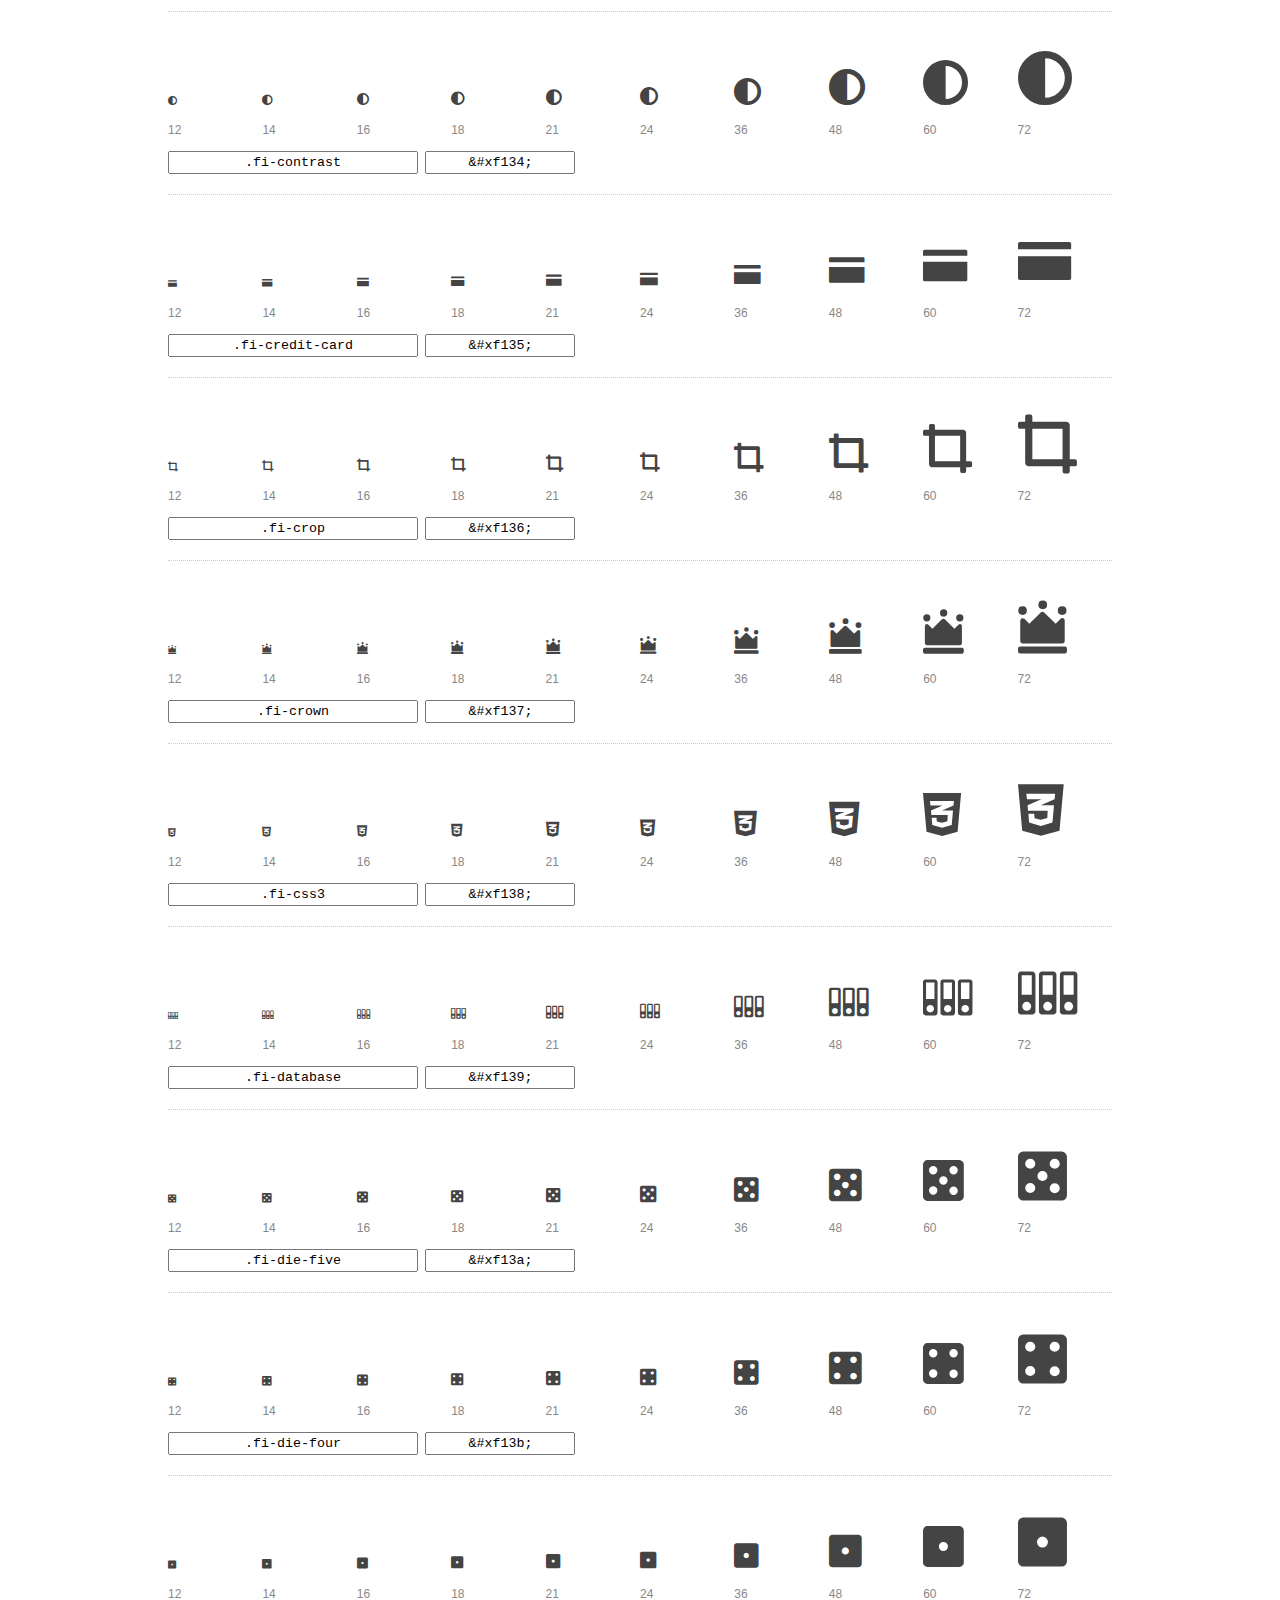
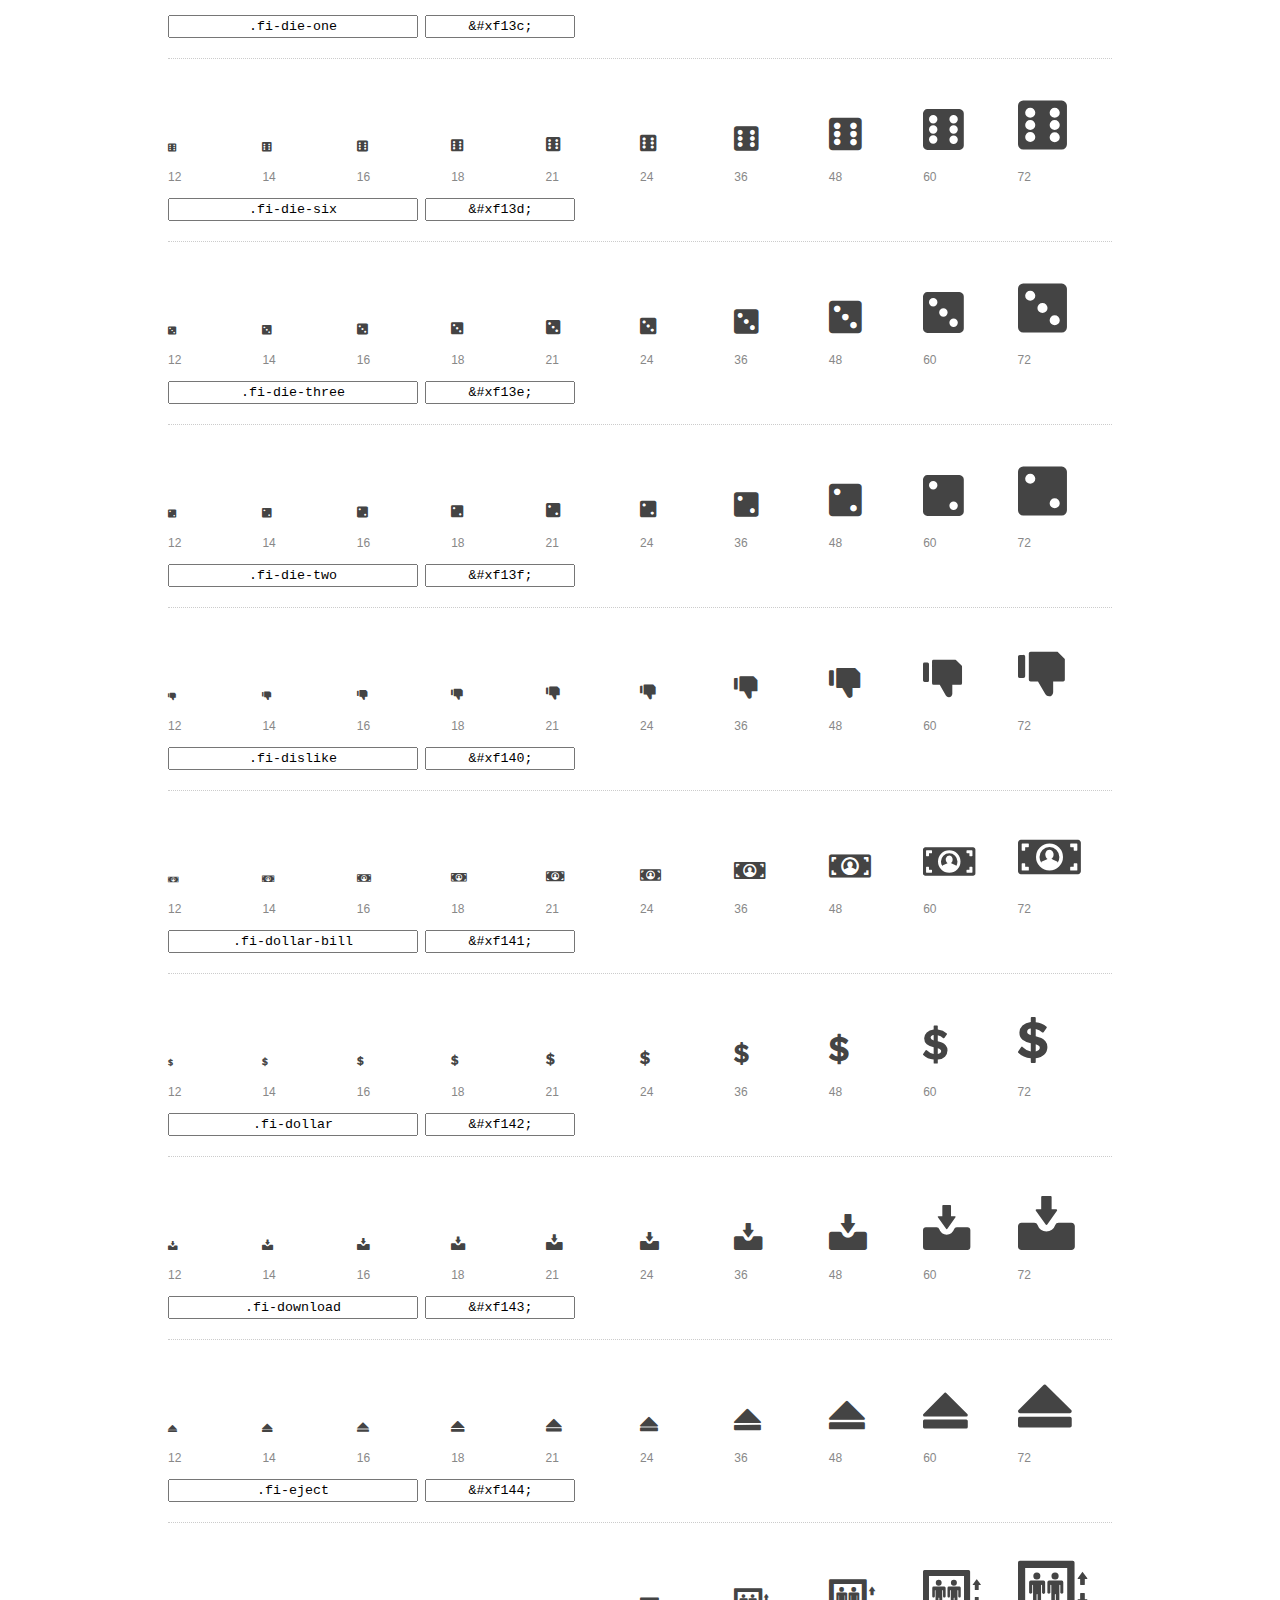
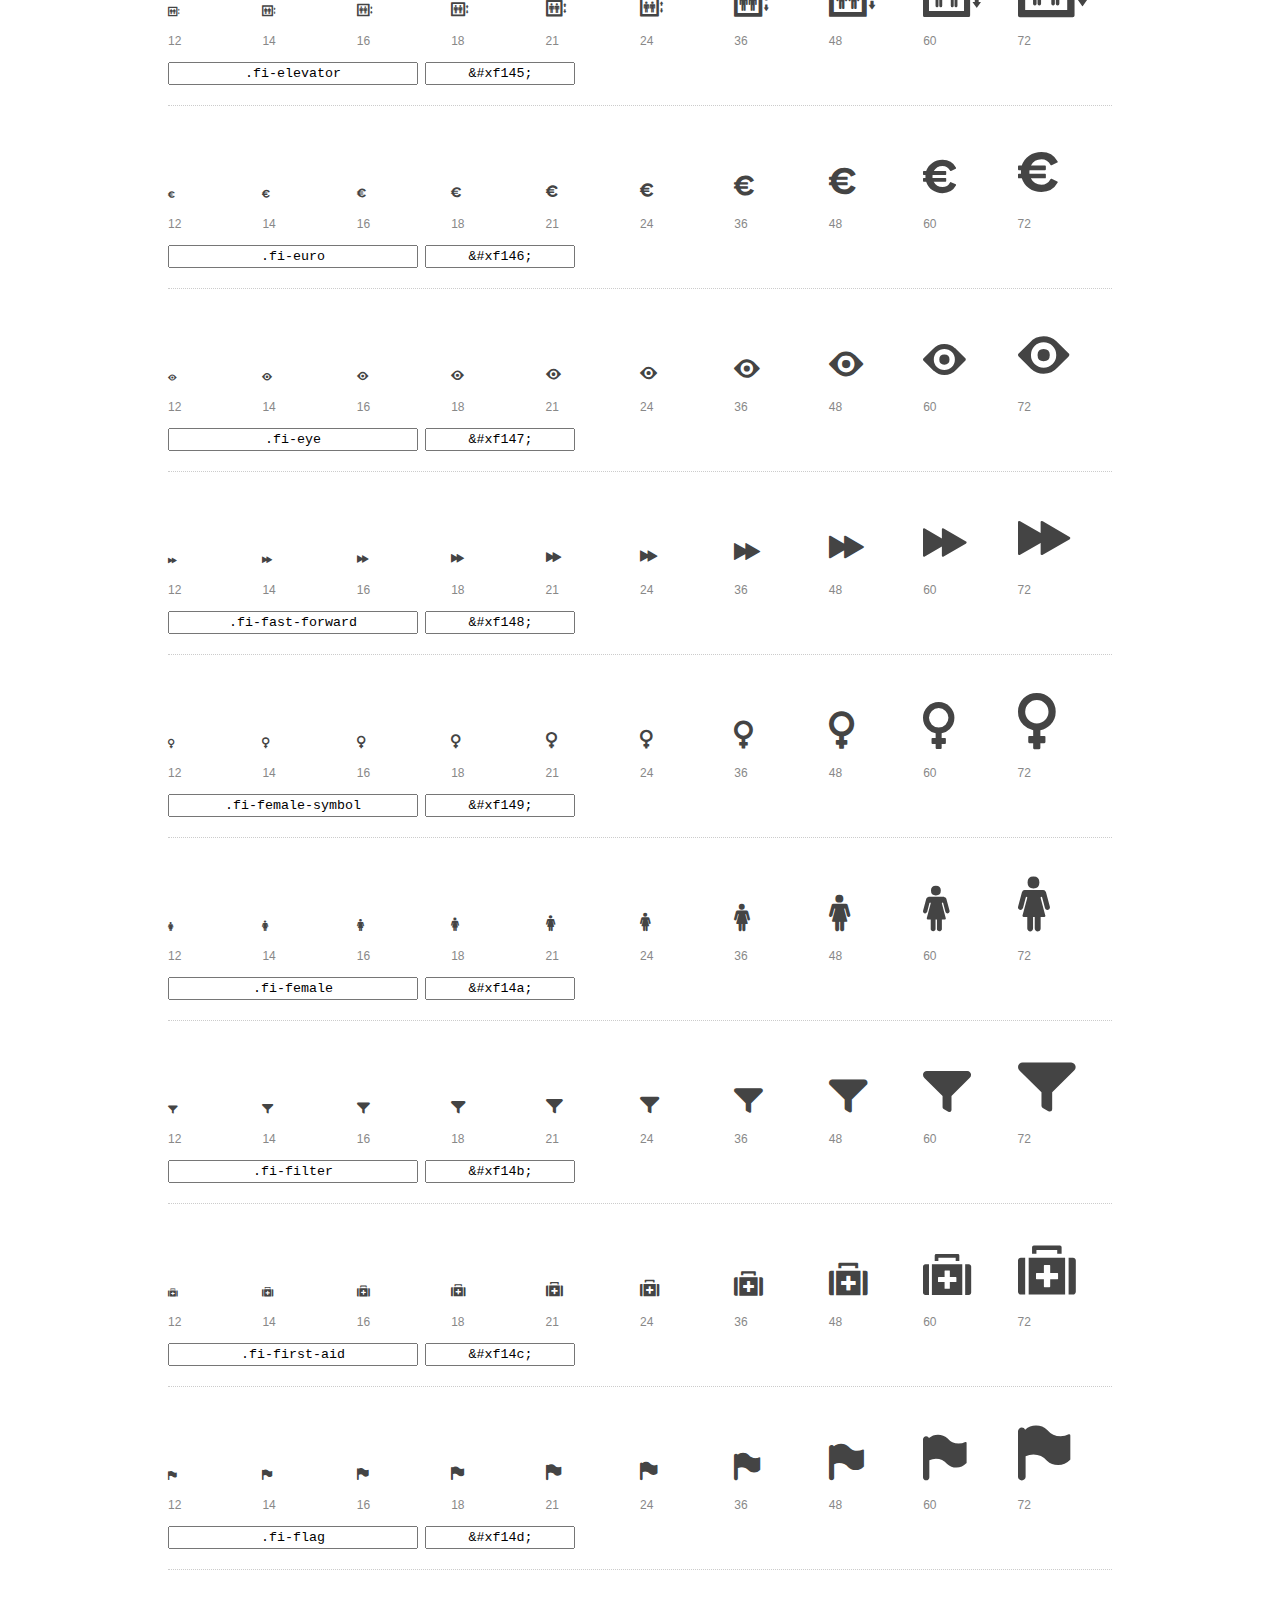
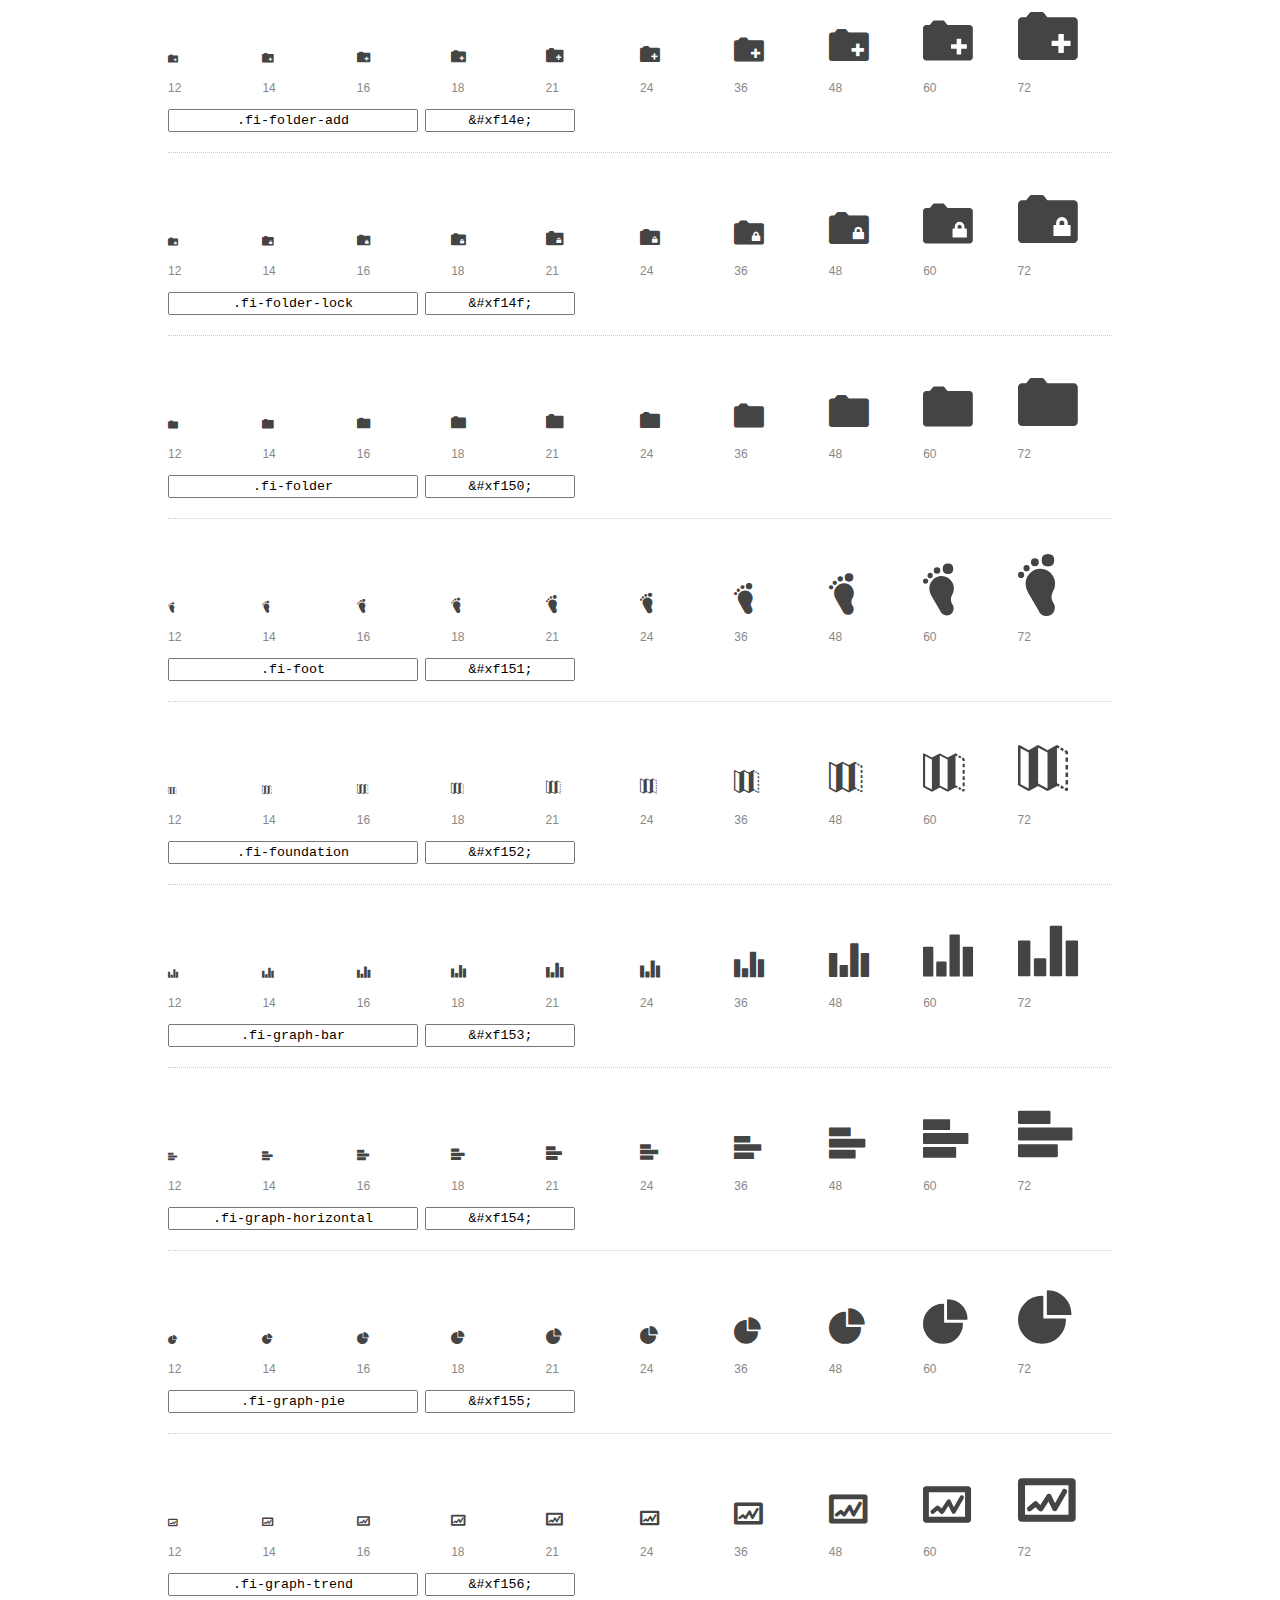
<file: testframework/02foundation/foundation-icons/preview.html>
<!DOCTYPE html>
<html>
  <head>
    <title>Foundation Icons glyphs preview</title>
    <link rel="stylesheet" href="foundation-icons.css" />

    <style>
      * {
        -moz-box-sizing: border-box;
        -webkit-box-sizing: border-box;
        box-sizing: border-box;
        margin: 0;
        padding: 0;
      }

      body {
        background: #fff;
        color: #444;
        font: 16px/1.5 "Helvetica Neue", Helvetica, Arial, sans-serif;
      }

      a, 
      a:visited {
        color: #888;
        text-decoration: underline;
      }
      a:hover, 
      a:focus { color: #000; }

      h1 {
        border-bottom: 2px solid #ddd;
        color: #888;
        font-size: 36px;
        font-weight: 300;
        margin-bottom: 20px;
        padding: 20px 0;
      }

      .container {
        margin: 0 auto;
        min-width: 880px;
        padding: 0 40px;
        width: 80%;
      }

      .glyph {
        border-bottom: 1px dotted #ccc;
        padding: 10px 0 20px;
        margin-bottom: 20px;
      }

      .preview-glyphs { vertical-align: bottom; } 

      .preview-scale { 
        color: #888;
        font-size: 12px; 
        margin-top: 5px;
      }

      .step {
        display: inline-block;
        line-height: 1;
        width: 10%;
      }

      
      .size-12 { font-size: 12px; }
      
      .size-14 { font-size: 14px; }
      
      .size-16 { font-size: 16px; }
      
      .size-18 { font-size: 18px; }
      
      .size-21 { font-size: 21px; }
      
      .size-24 { font-size: 24px; }
      
      .size-36 { font-size: 36px; }
      
      .size-48 { font-size: 48px; }
      
      .size-60 { font-size: 60px; }
      
      .size-72 { font-size: 72px; }
      

      .usage { margin-top: 10px; }

      .usage input {
        font-family: monospace;
        margin-right: 3px;
        padding: 2px 5px;
        text-align: center;
      }

      .usage .point { width: 150px; }

      .usage .class { width: 250px; }

      .footer {
        color: #888;
        font-size: 12px;
        padding: 20px 0;
      }
    </style>

    <!--[if lte IE 8]><script src="http://html5shiv.googlecode.com/svn/trunk/html5.js"></script><![endif]-->
  </head>

  <body>
    <div class="container">
      <h1>Foundation Icons contains 283 glyphs:</h1> 

      
      <div class="glyph">
        <div class="preview-glyphs">
          <i class="step fi-address-book size-12"></i><i class="step fi-address-book size-14"></i><i class="step fi-address-book size-16"></i><i class="step fi-address-book size-18"></i><i class="step fi-address-book size-21"></i><i class="step fi-address-book size-24"></i><i class="step fi-address-book size-36"></i><i class="step fi-address-book size-48"></i><i class="step fi-address-book size-60"></i><i class="step fi-address-book size-72"></i>
        </div>
        <div class="preview-scale">
          <span class="step">12</span><span class="step">14</span><span class="step">16</span><span class="step">18</span><span class="step">21</span><span class="step">24</span><span class="step">36</span><span class="step">48</span><span class="step">60</span><span class="step">72</span> 
        </div>
        <div class="usage">
          <input class="class" type="text" readonly="readonly" onClick="this.select();" value=".fi-address-book" />
          <input class="point" type="text" readonly="readonly" onClick="this.select();" value="&amp;#xf100;" />
        </div>
      </div>
      
      <div class="glyph">
        <div class="preview-glyphs">
          <i class="step fi-alert size-12"></i><i class="step fi-alert size-14"></i><i class="step fi-alert size-16"></i><i class="step fi-alert size-18"></i><i class="step fi-alert size-21"></i><i class="step fi-alert size-24"></i><i class="step fi-alert size-36"></i><i class="step fi-alert size-48"></i><i class="step fi-alert size-60"></i><i class="step fi-alert size-72"></i>
        </div>
        <div class="preview-scale">
          <span class="step">12</span><span class="step">14</span><span class="step">16</span><span class="step">18</span><span class="step">21</span><span class="step">24</span><span class="step">36</span><span class="step">48</span><span class="step">60</span><span class="step">72</span> 
        </div>
        <div class="usage">
          <input class="class" type="text" readonly="readonly" onClick="this.select();" value=".fi-alert" />
          <input class="point" type="text" readonly="readonly" onClick="this.select();" value="&amp;#xf101;" />
        </div>
      </div>
      
      <div class="glyph">
        <div class="preview-glyphs">
          <i class="step fi-align-center size-12"></i><i class="step fi-align-center size-14"></i><i class="step fi-align-center size-16"></i><i class="step fi-align-center size-18"></i><i class="step fi-align-center size-21"></i><i class="step fi-align-center size-24"></i><i class="step fi-align-center size-36"></i><i class="step fi-align-center size-48"></i><i class="step fi-align-center size-60"></i><i class="step fi-align-center size-72"></i>
        </div>
        <div class="preview-scale">
          <span class="step">12</span><span class="step">14</span><span class="step">16</span><span class="step">18</span><span class="step">21</span><span class="step">24</span><span class="step">36</span><span class="step">48</span><span class="step">60</span><span class="step">72</span> 
        </div>
        <div class="usage">
          <input class="class" type="text" readonly="readonly" onClick="this.select();" value=".fi-align-center" />
          <input class="point" type="text" readonly="readonly" onClick="this.select();" value="&amp;#xf102;" />
        </div>
      </div>
      
      <div class="glyph">
        <div class="preview-glyphs">
          <i class="step fi-align-justify size-12"></i><i class="step fi-align-justify size-14"></i><i class="step fi-align-justify size-16"></i><i class="step fi-align-justify size-18"></i><i class="step fi-align-justify size-21"></i><i class="step fi-align-justify size-24"></i><i class="step fi-align-justify size-36"></i><i class="step fi-align-justify size-48"></i><i class="step fi-align-justify size-60"></i><i class="step fi-align-justify size-72"></i>
        </div>
        <div class="preview-scale">
          <span class="step">12</span><span class="step">14</span><span class="step">16</span><span class="step">18</span><span class="step">21</span><span class="step">24</span><span class="step">36</span><span class="step">48</span><span class="step">60</span><span class="step">72</span> 
        </div>
        <div class="usage">
          <input class="class" type="text" readonly="readonly" onClick="this.select();" value=".fi-align-justify" />
          <input class="point" type="text" readonly="readonly" onClick="this.select();" value="&amp;#xf103;" />
        </div>
      </div>
      
      <div class="glyph">
        <div class="preview-glyphs">
          <i class="step fi-align-left size-12"></i><i class="step fi-align-left size-14"></i><i class="step fi-align-left size-16"></i><i class="step fi-align-left size-18"></i><i class="step fi-align-left size-21"></i><i class="step fi-align-left size-24"></i><i class="step fi-align-left size-36"></i><i class="step fi-align-left size-48"></i><i class="step fi-align-left size-60"></i><i class="step fi-align-left size-72"></i>
        </div>
        <div class="preview-scale">
          <span class="step">12</span><span class="step">14</span><span class="step">16</span><span class="step">18</span><span class="step">21</span><span class="step">24</span><span class="step">36</span><span class="step">48</span><span class="step">60</span><span class="step">72</span> 
        </div>
        <div class="usage">
          <input class="class" type="text" readonly="readonly" onClick="this.select();" value=".fi-align-left" />
          <input class="point" type="text" readonly="readonly" onClick="this.select();" value="&amp;#xf104;" />
        </div>
      </div>
      
      <div class="glyph">
        <div class="preview-glyphs">
          <i class="step fi-align-right size-12"></i><i class="step fi-align-right size-14"></i><i class="step fi-align-right size-16"></i><i class="step fi-align-right size-18"></i><i class="step fi-align-right size-21"></i><i class="step fi-align-right size-24"></i><i class="step fi-align-right size-36"></i><i class="step fi-align-right size-48"></i><i class="step fi-align-right size-60"></i><i class="step fi-align-right size-72"></i>
        </div>
        <div class="preview-scale">
          <span class="step">12</span><span class="step">14</span><span class="step">16</span><span class="step">18</span><span class="step">21</span><span class="step">24</span><span class="step">36</span><span class="step">48</span><span class="step">60</span><span class="step">72</span> 
        </div>
        <div class="usage">
          <input class="class" type="text" readonly="readonly" onClick="this.select();" value=".fi-align-right" />
          <input class="point" type="text" readonly="readonly" onClick="this.select();" value="&amp;#xf105;" />
        </div>
      </div>
      
      <div class="glyph">
        <div class="preview-glyphs">
          <i class="step fi-anchor size-12"></i><i class="step fi-anchor size-14"></i><i class="step fi-anchor size-16"></i><i class="step fi-anchor size-18"></i><i class="step fi-anchor size-21"></i><i class="step fi-anchor size-24"></i><i class="step fi-anchor size-36"></i><i class="step fi-anchor size-48"></i><i class="step fi-anchor size-60"></i><i class="step fi-anchor size-72"></i>
        </div>
        <div class="preview-scale">
          <span class="step">12</span><span class="step">14</span><span class="step">16</span><span class="step">18</span><span class="step">21</span><span class="step">24</span><span class="step">36</span><span class="step">48</span><span class="step">60</span><span class="step">72</span> 
        </div>
        <div class="usage">
          <input class="class" type="text" readonly="readonly" onClick="this.select();" value=".fi-anchor" />
          <input class="point" type="text" readonly="readonly" onClick="this.select();" value="&amp;#xf106;" />
        </div>
      </div>
      
      <div class="glyph">
        <div class="preview-glyphs">
          <i class="step fi-annotate size-12"></i><i class="step fi-annotate size-14"></i><i class="step fi-annotate size-16"></i><i class="step fi-annotate size-18"></i><i class="step fi-annotate size-21"></i><i class="step fi-annotate size-24"></i><i class="step fi-annotate size-36"></i><i class="step fi-annotate size-48"></i><i class="step fi-annotate size-60"></i><i class="step fi-annotate size-72"></i>
        </div>
        <div class="preview-scale">
          <span class="step">12</span><span class="step">14</span><span class="step">16</span><span class="step">18</span><span class="step">21</span><span class="step">24</span><span class="step">36</span><span class="step">48</span><span class="step">60</span><span class="step">72</span> 
        </div>
        <div class="usage">
          <input class="class" type="text" readonly="readonly" onClick="this.select();" value=".fi-annotate" />
          <input class="point" type="text" readonly="readonly" onClick="this.select();" value="&amp;#xf107;" />
        </div>
      </div>
      
      <div class="glyph">
        <div class="preview-glyphs">
          <i class="step fi-archive size-12"></i><i class="step fi-archive size-14"></i><i class="step fi-archive size-16"></i><i class="step fi-archive size-18"></i><i class="step fi-archive size-21"></i><i class="step fi-archive size-24"></i><i class="step fi-archive size-36"></i><i class="step fi-archive size-48"></i><i class="step fi-archive size-60"></i><i class="step fi-archive size-72"></i>
        </div>
        <div class="preview-scale">
          <span class="step">12</span><span class="step">14</span><span class="step">16</span><span class="step">18</span><span class="step">21</span><span class="step">24</span><span class="step">36</span><span class="step">48</span><span class="step">60</span><span class="step">72</span> 
        </div>
        <div class="usage">
          <input class="class" type="text" readonly="readonly" onClick="this.select();" value=".fi-archive" />
          <input class="point" type="text" readonly="readonly" onClick="this.select();" value="&amp;#xf108;" />
        </div>
      </div>
      
      <div class="glyph">
        <div class="preview-glyphs">
          <i class="step fi-arrow-down size-12"></i><i class="step fi-arrow-down size-14"></i><i class="step fi-arrow-down size-16"></i><i class="step fi-arrow-down size-18"></i><i class="step fi-arrow-down size-21"></i><i class="step fi-arrow-down size-24"></i><i class="step fi-arrow-down size-36"></i><i class="step fi-arrow-down size-48"></i><i class="step fi-arrow-down size-60"></i><i class="step fi-arrow-down size-72"></i>
        </div>
        <div class="preview-scale">
          <span class="step">12</span><span class="step">14</span><span class="step">16</span><span class="step">18</span><span class="step">21</span><span class="step">24</span><span class="step">36</span><span class="step">48</span><span class="step">60</span><span class="step">72</span> 
        </div>
        <div class="usage">
          <input class="class" type="text" readonly="readonly" onClick="this.select();" value=".fi-arrow-down" />
          <input class="point" type="text" readonly="readonly" onClick="this.select();" value="&amp;#xf109;" />
        </div>
      </div>
      
      <div class="glyph">
        <div class="preview-glyphs">
          <i class="step fi-arrow-left size-12"></i><i class="step fi-arrow-left size-14"></i><i class="step fi-arrow-left size-16"></i><i class="step fi-arrow-left size-18"></i><i class="step fi-arrow-left size-21"></i><i class="step fi-arrow-left size-24"></i><i class="step fi-arrow-left size-36"></i><i class="step fi-arrow-left size-48"></i><i class="step fi-arrow-left size-60"></i><i class="step fi-arrow-left size-72"></i>
        </div>
        <div class="preview-scale">
          <span class="step">12</span><span class="step">14</span><span class="step">16</span><span class="step">18</span><span class="step">21</span><span class="step">24</span><span class="step">36</span><span class="step">48</span><span class="step">60</span><span class="step">72</span> 
        </div>
        <div class="usage">
          <input class="class" type="text" readonly="readonly" onClick="this.select();" value=".fi-arrow-left" />
          <input class="point" type="text" readonly="readonly" onClick="this.select();" value="&amp;#xf10a;" />
        </div>
      </div>
      
      <div class="glyph">
        <div class="preview-glyphs">
          <i class="step fi-arrow-right size-12"></i><i class="step fi-arrow-right size-14"></i><i class="step fi-arrow-right size-16"></i><i class="step fi-arrow-right size-18"></i><i class="step fi-arrow-right size-21"></i><i class="step fi-arrow-right size-24"></i><i class="step fi-arrow-right size-36"></i><i class="step fi-arrow-right size-48"></i><i class="step fi-arrow-right size-60"></i><i class="step fi-arrow-right size-72"></i>
        </div>
        <div class="preview-scale">
          <span class="step">12</span><span class="step">14</span><span class="step">16</span><span class="step">18</span><span class="step">21</span><span class="step">24</span><span class="step">36</span><span class="step">48</span><span class="step">60</span><span class="step">72</span> 
        </div>
        <div class="usage">
          <input class="class" type="text" readonly="readonly" onClick="this.select();" value=".fi-arrow-right" />
          <input class="point" type="text" readonly="readonly" onClick="this.select();" value="&amp;#xf10b;" />
        </div>
      </div>
      
      <div class="glyph">
        <div class="preview-glyphs">
          <i class="step fi-arrow-up size-12"></i><i class="step fi-arrow-up size-14"></i><i class="step fi-arrow-up size-16"></i><i class="step fi-arrow-up size-18"></i><i class="step fi-arrow-up size-21"></i><i class="step fi-arrow-up size-24"></i><i class="step fi-arrow-up size-36"></i><i class="step fi-arrow-up size-48"></i><i class="step fi-arrow-up size-60"></i><i class="step fi-arrow-up size-72"></i>
        </div>
        <div class="preview-scale">
          <span class="step">12</span><span class="step">14</span><span class="step">16</span><span class="step">18</span><span class="step">21</span><span class="step">24</span><span class="step">36</span><span class="step">48</span><span class="step">60</span><span class="step">72</span> 
        </div>
        <div class="usage">
          <input class="class" type="text" readonly="readonly" onClick="this.select();" value=".fi-arrow-up" />
          <input class="point" type="text" readonly="readonly" onClick="this.select();" value="&amp;#xf10c;" />
        </div>
      </div>
      
      <div class="glyph">
        <div class="preview-glyphs">
          <i class="step fi-arrows-compress size-12"></i><i class="step fi-arrows-compress size-14"></i><i class="step fi-arrows-compress size-16"></i><i class="step fi-arrows-compress size-18"></i><i class="step fi-arrows-compress size-21"></i><i class="step fi-arrows-compress size-24"></i><i class="step fi-arrows-compress size-36"></i><i class="step fi-arrows-compress size-48"></i><i class="step fi-arrows-compress size-60"></i><i class="step fi-arrows-compress size-72"></i>
        </div>
        <div class="preview-scale">
          <span class="step">12</span><span class="step">14</span><span class="step">16</span><span class="step">18</span><span class="step">21</span><span class="step">24</span><span class="step">36</span><span class="step">48</span><span class="step">60</span><span class="step">72</span> 
        </div>
        <div class="usage">
          <input class="class" type="text" readonly="readonly" onClick="this.select();" value=".fi-arrows-compress" />
          <input class="point" type="text" readonly="readonly" onClick="this.select();" value="&amp;#xf10d;" />
        </div>
      </div>
      
      <div class="glyph">
        <div class="preview-glyphs">
          <i class="step fi-arrows-expand size-12"></i><i class="step fi-arrows-expand size-14"></i><i class="step fi-arrows-expand size-16"></i><i class="step fi-arrows-expand size-18"></i><i class="step fi-arrows-expand size-21"></i><i class="step fi-arrows-expand size-24"></i><i class="step fi-arrows-expand size-36"></i><i class="step fi-arrows-expand size-48"></i><i class="step fi-arrows-expand size-60"></i><i class="step fi-arrows-expand size-72"></i>
        </div>
        <div class="preview-scale">
          <span class="step">12</span><span class="step">14</span><span class="step">16</span><span class="step">18</span><span class="step">21</span><span class="step">24</span><span class="step">36</span><span class="step">48</span><span class="step">60</span><span class="step">72</span> 
        </div>
        <div class="usage">
          <input class="class" type="text" readonly="readonly" onClick="this.select();" value=".fi-arrows-expand" />
          <input class="point" type="text" readonly="readonly" onClick="this.select();" value="&amp;#xf10e;" />
        </div>
      </div>
      
      <div class="glyph">
        <div class="preview-glyphs">
          <i class="step fi-arrows-in size-12"></i><i class="step fi-arrows-in size-14"></i><i class="step fi-arrows-in size-16"></i><i class="step fi-arrows-in size-18"></i><i class="step fi-arrows-in size-21"></i><i class="step fi-arrows-in size-24"></i><i class="step fi-arrows-in size-36"></i><i class="step fi-arrows-in size-48"></i><i class="step fi-arrows-in size-60"></i><i class="step fi-arrows-in size-72"></i>
        </div>
        <div class="preview-scale">
          <span class="step">12</span><span class="step">14</span><span class="step">16</span><span class="step">18</span><span class="step">21</span><span class="step">24</span><span class="step">36</span><span class="step">48</span><span class="step">60</span><span class="step">72</span> 
        </div>
        <div class="usage">
          <input class="class" type="text" readonly="readonly" onClick="this.select();" value=".fi-arrows-in" />
          <input class="point" type="text" readonly="readonly" onClick="this.select();" value="&amp;#xf10f;" />
        </div>
      </div>
      
      <div class="glyph">
        <div class="preview-glyphs">
          <i class="step fi-arrows-out size-12"></i><i class="step fi-arrows-out size-14"></i><i class="step fi-arrows-out size-16"></i><i class="step fi-arrows-out size-18"></i><i class="step fi-arrows-out size-21"></i><i class="step fi-arrows-out size-24"></i><i class="step fi-arrows-out size-36"></i><i class="step fi-arrows-out size-48"></i><i class="step fi-arrows-out size-60"></i><i class="step fi-arrows-out size-72"></i>
        </div>
        <div class="preview-scale">
          <span class="step">12</span><span class="step">14</span><span class="step">16</span><span class="step">18</span><span class="step">21</span><span class="step">24</span><span class="step">36</span><span class="step">48</span><span class="step">60</span><span class="step">72</span> 
        </div>
        <div class="usage">
          <input class="class" type="text" readonly="readonly" onClick="this.select();" value=".fi-arrows-out" />
          <input class="point" type="text" readonly="readonly" onClick="this.select();" value="&amp;#xf110;" />
        </div>
      </div>
      
      <div class="glyph">
        <div class="preview-glyphs">
          <i class="step fi-asl size-12"></i><i class="step fi-asl size-14"></i><i class="step fi-asl size-16"></i><i class="step fi-asl size-18"></i><i class="step fi-asl size-21"></i><i class="step fi-asl size-24"></i><i class="step fi-asl size-36"></i><i class="step fi-asl size-48"></i><i class="step fi-asl size-60"></i><i class="step fi-asl size-72"></i>
        </div>
        <div class="preview-scale">
          <span class="step">12</span><span class="step">14</span><span class="step">16</span><span class="step">18</span><span class="step">21</span><span class="step">24</span><span class="step">36</span><span class="step">48</span><span class="step">60</span><span class="step">72</span> 
        </div>
        <div class="usage">
          <input class="class" type="text" readonly="readonly" onClick="this.select();" value=".fi-asl" />
          <input class="point" type="text" readonly="readonly" onClick="this.select();" value="&amp;#xf111;" />
        </div>
      </div>
      
      <div class="glyph">
        <div class="preview-glyphs">
          <i class="step fi-asterisk size-12"></i><i class="step fi-asterisk size-14"></i><i class="step fi-asterisk size-16"></i><i class="step fi-asterisk size-18"></i><i class="step fi-asterisk size-21"></i><i class="step fi-asterisk size-24"></i><i class="step fi-asterisk size-36"></i><i class="step fi-asterisk size-48"></i><i class="step fi-asterisk size-60"></i><i class="step fi-asterisk size-72"></i>
        </div>
        <div class="preview-scale">
          <span class="step">12</span><span class="step">14</span><span class="step">16</span><span class="step">18</span><span class="step">21</span><span class="step">24</span><span class="step">36</span><span class="step">48</span><span class="step">60</span><span class="step">72</span> 
        </div>
        <div class="usage">
          <input class="class" type="text" readonly="readonly" onClick="this.select();" value=".fi-asterisk" />
          <input class="point" type="text" readonly="readonly" onClick="this.select();" value="&amp;#xf112;" />
        </div>
      </div>
      
      <div class="glyph">
        <div class="preview-glyphs">
          <i class="step fi-at-sign size-12"></i><i class="step fi-at-sign size-14"></i><i class="step fi-at-sign size-16"></i><i class="step fi-at-sign size-18"></i><i class="step fi-at-sign size-21"></i><i class="step fi-at-sign size-24"></i><i class="step fi-at-sign size-36"></i><i class="step fi-at-sign size-48"></i><i class="step fi-at-sign size-60"></i><i class="step fi-at-sign size-72"></i>
        </div>
        <div class="preview-scale">
          <span class="step">12</span><span class="step">14</span><span class="step">16</span><span class="step">18</span><span class="step">21</span><span class="step">24</span><span class="step">36</span><span class="step">48</span><span class="step">60</span><span class="step">72</span> 
        </div>
        <div class="usage">
          <input class="class" type="text" readonly="readonly" onClick="this.select();" value=".fi-at-sign" />
          <input class="point" type="text" readonly="readonly" onClick="this.select();" value="&amp;#xf113;" />
        </div>
      </div>
      
      <div class="glyph">
        <div class="preview-glyphs">
          <i class="step fi-background-color size-12"></i><i class="step fi-background-color size-14"></i><i class="step fi-background-color size-16"></i><i class="step fi-background-color size-18"></i><i class="step fi-background-color size-21"></i><i class="step fi-background-color size-24"></i><i class="step fi-background-color size-36"></i><i class="step fi-background-color size-48"></i><i class="step fi-background-color size-60"></i><i class="step fi-background-color size-72"></i>
        </div>
        <div class="preview-scale">
          <span class="step">12</span><span class="step">14</span><span class="step">16</span><span class="step">18</span><span class="step">21</span><span class="step">24</span><span class="step">36</span><span class="step">48</span><span class="step">60</span><span class="step">72</span> 
        </div>
        <div class="usage">
          <input class="class" type="text" readonly="readonly" onClick="this.select();" value=".fi-background-color" />
          <input class="point" type="text" readonly="readonly" onClick="this.select();" value="&amp;#xf114;" />
        </div>
      </div>
      
      <div class="glyph">
        <div class="preview-glyphs">
          <i class="step fi-battery-empty size-12"></i><i class="step fi-battery-empty size-14"></i><i class="step fi-battery-empty size-16"></i><i class="step fi-battery-empty size-18"></i><i class="step fi-battery-empty size-21"></i><i class="step fi-battery-empty size-24"></i><i class="step fi-battery-empty size-36"></i><i class="step fi-battery-empty size-48"></i><i class="step fi-battery-empty size-60"></i><i class="step fi-battery-empty size-72"></i>
        </div>
        <div class="preview-scale">
          <span class="step">12</span><span class="step">14</span><span class="step">16</span><span class="step">18</span><span class="step">21</span><span class="step">24</span><span class="step">36</span><span class="step">48</span><span class="step">60</span><span class="step">72</span> 
        </div>
        <div class="usage">
          <input class="class" type="text" readonly="readonly" onClick="this.select();" value=".fi-battery-empty" />
          <input class="point" type="text" readonly="readonly" onClick="this.select();" value="&amp;#xf115;" />
        </div>
      </div>
      
      <div class="glyph">
        <div class="preview-glyphs">
          <i class="step fi-battery-full size-12"></i><i class="step fi-battery-full size-14"></i><i class="step fi-battery-full size-16"></i><i class="step fi-battery-full size-18"></i><i class="step fi-battery-full size-21"></i><i class="step fi-battery-full size-24"></i><i class="step fi-battery-full size-36"></i><i class="step fi-battery-full size-48"></i><i class="step fi-battery-full size-60"></i><i class="step fi-battery-full size-72"></i>
        </div>
        <div class="preview-scale">
          <span class="step">12</span><span class="step">14</span><span class="step">16</span><span class="step">18</span><span class="step">21</span><span class="step">24</span><span class="step">36</span><span class="step">48</span><span class="step">60</span><span class="step">72</span> 
        </div>
        <div class="usage">
          <input class="class" type="text" readonly="readonly" onClick="this.select();" value=".fi-battery-full" />
          <input class="point" type="text" readonly="readonly" onClick="this.select();" value="&amp;#xf116;" />
        </div>
      </div>
      
      <div class="glyph">
        <div class="preview-glyphs">
          <i class="step fi-battery-half size-12"></i><i class="step fi-battery-half size-14"></i><i class="step fi-battery-half size-16"></i><i class="step fi-battery-half size-18"></i><i class="step fi-battery-half size-21"></i><i class="step fi-battery-half size-24"></i><i class="step fi-battery-half size-36"></i><i class="step fi-battery-half size-48"></i><i class="step fi-battery-half size-60"></i><i class="step fi-battery-half size-72"></i>
        </div>
        <div class="preview-scale">
          <span class="step">12</span><span class="step">14</span><span class="step">16</span><span class="step">18</span><span class="step">21</span><span class="step">24</span><span class="step">36</span><span class="step">48</span><span class="step">60</span><span class="step">72</span> 
        </div>
        <div class="usage">
          <input class="class" type="text" readonly="readonly" onClick="this.select();" value=".fi-battery-half" />
          <input class="point" type="text" readonly="readonly" onClick="this.select();" value="&amp;#xf117;" />
        </div>
      </div>
      
      <div class="glyph">
        <div class="preview-glyphs">
          <i class="step fi-bitcoin-circle size-12"></i><i class="step fi-bitcoin-circle size-14"></i><i class="step fi-bitcoin-circle size-16"></i><i class="step fi-bitcoin-circle size-18"></i><i class="step fi-bitcoin-circle size-21"></i><i class="step fi-bitcoin-circle size-24"></i><i class="step fi-bitcoin-circle size-36"></i><i class="step fi-bitcoin-circle size-48"></i><i class="step fi-bitcoin-circle size-60"></i><i class="step fi-bitcoin-circle size-72"></i>
        </div>
        <div class="preview-scale">
          <span class="step">12</span><span class="step">14</span><span class="step">16</span><span class="step">18</span><span class="step">21</span><span class="step">24</span><span class="step">36</span><span class="step">48</span><span class="step">60</span><span class="step">72</span> 
        </div>
        <div class="usage">
          <input class="class" type="text" readonly="readonly" onClick="this.select();" value=".fi-bitcoin-circle" />
          <input class="point" type="text" readonly="readonly" onClick="this.select();" value="&amp;#xf118;" />
        </div>
      </div>
      
      <div class="glyph">
        <div class="preview-glyphs">
          <i class="step fi-bitcoin size-12"></i><i class="step fi-bitcoin size-14"></i><i class="step fi-bitcoin size-16"></i><i class="step fi-bitcoin size-18"></i><i class="step fi-bitcoin size-21"></i><i class="step fi-bitcoin size-24"></i><i class="step fi-bitcoin size-36"></i><i class="step fi-bitcoin size-48"></i><i class="step fi-bitcoin size-60"></i><i class="step fi-bitcoin size-72"></i>
        </div>
        <div class="preview-scale">
          <span class="step">12</span><span class="step">14</span><span class="step">16</span><span class="step">18</span><span class="step">21</span><span class="step">24</span><span class="step">36</span><span class="step">48</span><span class="step">60</span><span class="step">72</span> 
        </div>
        <div class="usage">
          <input class="class" type="text" readonly="readonly" onClick="this.select();" value=".fi-bitcoin" />
          <input class="point" type="text" readonly="readonly" onClick="this.select();" value="&amp;#xf119;" />
        </div>
      </div>
      
      <div class="glyph">
        <div class="preview-glyphs">
          <i class="step fi-blind size-12"></i><i class="step fi-blind size-14"></i><i class="step fi-blind size-16"></i><i class="step fi-blind size-18"></i><i class="step fi-blind size-21"></i><i class="step fi-blind size-24"></i><i class="step fi-blind size-36"></i><i class="step fi-blind size-48"></i><i class="step fi-blind size-60"></i><i class="step fi-blind size-72"></i>
        </div>
        <div class="preview-scale">
          <span class="step">12</span><span class="step">14</span><span class="step">16</span><span class="step">18</span><span class="step">21</span><span class="step">24</span><span class="step">36</span><span class="step">48</span><span class="step">60</span><span class="step">72</span> 
        </div>
        <div class="usage">
          <input class="class" type="text" readonly="readonly" onClick="this.select();" value=".fi-blind" />
          <input class="point" type="text" readonly="readonly" onClick="this.select();" value="&amp;#xf11a;" />
        </div>
      </div>
      
      <div class="glyph">
        <div class="preview-glyphs">
          <i class="step fi-bluetooth size-12"></i><i class="step fi-bluetooth size-14"></i><i class="step fi-bluetooth size-16"></i><i class="step fi-bluetooth size-18"></i><i class="step fi-bluetooth size-21"></i><i class="step fi-bluetooth size-24"></i><i class="step fi-bluetooth size-36"></i><i class="step fi-bluetooth size-48"></i><i class="step fi-bluetooth size-60"></i><i class="step fi-bluetooth size-72"></i>
        </div>
        <div class="preview-scale">
          <span class="step">12</span><span class="step">14</span><span class="step">16</span><span class="step">18</span><span class="step">21</span><span class="step">24</span><span class="step">36</span><span class="step">48</span><span class="step">60</span><span class="step">72</span> 
        </div>
        <div class="usage">
          <input class="class" type="text" readonly="readonly" onClick="this.select();" value=".fi-bluetooth" />
          <input class="point" type="text" readonly="readonly" onClick="this.select();" value="&amp;#xf11b;" />
        </div>
      </div>
      
      <div class="glyph">
        <div class="preview-glyphs">
          <i class="step fi-bold size-12"></i><i class="step fi-bold size-14"></i><i class="step fi-bold size-16"></i><i class="step fi-bold size-18"></i><i class="step fi-bold size-21"></i><i class="step fi-bold size-24"></i><i class="step fi-bold size-36"></i><i class="step fi-bold size-48"></i><i class="step fi-bold size-60"></i><i class="step fi-bold size-72"></i>
        </div>
        <div class="preview-scale">
          <span class="step">12</span><span class="step">14</span><span class="step">16</span><span class="step">18</span><span class="step">21</span><span class="step">24</span><span class="step">36</span><span class="step">48</span><span class="step">60</span><span class="step">72</span> 
        </div>
        <div class="usage">
          <input class="class" type="text" readonly="readonly" onClick="this.select();" value=".fi-bold" />
          <input class="point" type="text" readonly="readonly" onClick="this.select();" value="&amp;#xf11c;" />
        </div>
      </div>
      
      <div class="glyph">
        <div class="preview-glyphs">
          <i class="step fi-book-bookmark size-12"></i><i class="step fi-book-bookmark size-14"></i><i class="step fi-book-bookmark size-16"></i><i class="step fi-book-bookmark size-18"></i><i class="step fi-book-bookmark size-21"></i><i class="step fi-book-bookmark size-24"></i><i class="step fi-book-bookmark size-36"></i><i class="step fi-book-bookmark size-48"></i><i class="step fi-book-bookmark size-60"></i><i class="step fi-book-bookmark size-72"></i>
        </div>
        <div class="preview-scale">
          <span class="step">12</span><span class="step">14</span><span class="step">16</span><span class="step">18</span><span class="step">21</span><span class="step">24</span><span class="step">36</span><span class="step">48</span><span class="step">60</span><span class="step">72</span> 
        </div>
        <div class="usage">
          <input class="class" type="text" readonly="readonly" onClick="this.select();" value=".fi-book-bookmark" />
          <input class="point" type="text" readonly="readonly" onClick="this.select();" value="&amp;#xf11d;" />
        </div>
      </div>
      
      <div class="glyph">
        <div class="preview-glyphs">
          <i class="step fi-book size-12"></i><i class="step fi-book size-14"></i><i class="step fi-book size-16"></i><i class="step fi-book size-18"></i><i class="step fi-book size-21"></i><i class="step fi-book size-24"></i><i class="step fi-book size-36"></i><i class="step fi-book size-48"></i><i class="step fi-book size-60"></i><i class="step fi-book size-72"></i>
        </div>
        <div class="preview-scale">
          <span class="step">12</span><span class="step">14</span><span class="step">16</span><span class="step">18</span><span class="step">21</span><span class="step">24</span><span class="step">36</span><span class="step">48</span><span class="step">60</span><span class="step">72</span> 
        </div>
        <div class="usage">
          <input class="class" type="text" readonly="readonly" onClick="this.select();" value=".fi-book" />
          <input class="point" type="text" readonly="readonly" onClick="this.select();" value="&amp;#xf11e;" />
        </div>
      </div>
      
      <div class="glyph">
        <div class="preview-glyphs">
          <i class="step fi-bookmark size-12"></i><i class="step fi-bookmark size-14"></i><i class="step fi-bookmark size-16"></i><i class="step fi-bookmark size-18"></i><i class="step fi-bookmark size-21"></i><i class="step fi-bookmark size-24"></i><i class="step fi-bookmark size-36"></i><i class="step fi-bookmark size-48"></i><i class="step fi-bookmark size-60"></i><i class="step fi-bookmark size-72"></i>
        </div>
        <div class="preview-scale">
          <span class="step">12</span><span class="step">14</span><span class="step">16</span><span class="step">18</span><span class="step">21</span><span class="step">24</span><span class="step">36</span><span class="step">48</span><span class="step">60</span><span class="step">72</span> 
        </div>
        <div class="usage">
          <input class="class" type="text" readonly="readonly" onClick="this.select();" value=".fi-bookmark" />
          <input class="point" type="text" readonly="readonly" onClick="this.select();" value="&amp;#xf11f;" />
        </div>
      </div>
      
      <div class="glyph">
        <div class="preview-glyphs">
          <i class="step fi-braille size-12"></i><i class="step fi-braille size-14"></i><i class="step fi-braille size-16"></i><i class="step fi-braille size-18"></i><i class="step fi-braille size-21"></i><i class="step fi-braille size-24"></i><i class="step fi-braille size-36"></i><i class="step fi-braille size-48"></i><i class="step fi-braille size-60"></i><i class="step fi-braille size-72"></i>
        </div>
        <div class="preview-scale">
          <span class="step">12</span><span class="step">14</span><span class="step">16</span><span class="step">18</span><span class="step">21</span><span class="step">24</span><span class="step">36</span><span class="step">48</span><span class="step">60</span><span class="step">72</span> 
        </div>
        <div class="usage">
          <input class="class" type="text" readonly="readonly" onClick="this.select();" value=".fi-braille" />
          <input class="point" type="text" readonly="readonly" onClick="this.select();" value="&amp;#xf120;" />
        </div>
      </div>
      
      <div class="glyph">
        <div class="preview-glyphs">
          <i class="step fi-burst-new size-12"></i><i class="step fi-burst-new size-14"></i><i class="step fi-burst-new size-16"></i><i class="step fi-burst-new size-18"></i><i class="step fi-burst-new size-21"></i><i class="step fi-burst-new size-24"></i><i class="step fi-burst-new size-36"></i><i class="step fi-burst-new size-48"></i><i class="step fi-burst-new size-60"></i><i class="step fi-burst-new size-72"></i>
        </div>
        <div class="preview-scale">
          <span class="step">12</span><span class="step">14</span><span class="step">16</span><span class="step">18</span><span class="step">21</span><span class="step">24</span><span class="step">36</span><span class="step">48</span><span class="step">60</span><span class="step">72</span> 
        </div>
        <div class="usage">
          <input class="class" type="text" readonly="readonly" onClick="this.select();" value=".fi-burst-new" />
          <input class="point" type="text" readonly="readonly" onClick="this.select();" value="&amp;#xf121;" />
        </div>
      </div>
      
      <div class="glyph">
        <div class="preview-glyphs">
          <i class="step fi-burst-sale size-12"></i><i class="step fi-burst-sale size-14"></i><i class="step fi-burst-sale size-16"></i><i class="step fi-burst-sale size-18"></i><i class="step fi-burst-sale size-21"></i><i class="step fi-burst-sale size-24"></i><i class="step fi-burst-sale size-36"></i><i class="step fi-burst-sale size-48"></i><i class="step fi-burst-sale size-60"></i><i class="step fi-burst-sale size-72"></i>
        </div>
        <div class="preview-scale">
          <span class="step">12</span><span class="step">14</span><span class="step">16</span><span class="step">18</span><span class="step">21</span><span class="step">24</span><span class="step">36</span><span class="step">48</span><span class="step">60</span><span class="step">72</span> 
        </div>
        <div class="usage">
          <input class="class" type="text" readonly="readonly" onClick="this.select();" value=".fi-burst-sale" />
          <input class="point" type="text" readonly="readonly" onClick="this.select();" value="&amp;#xf122;" />
        </div>
      </div>
      
      <div class="glyph">
        <div class="preview-glyphs">
          <i class="step fi-burst size-12"></i><i class="step fi-burst size-14"></i><i class="step fi-burst size-16"></i><i class="step fi-burst size-18"></i><i class="step fi-burst size-21"></i><i class="step fi-burst size-24"></i><i class="step fi-burst size-36"></i><i class="step fi-burst size-48"></i><i class="step fi-burst size-60"></i><i class="step fi-burst size-72"></i>
        </div>
        <div class="preview-scale">
          <span class="step">12</span><span class="step">14</span><span class="step">16</span><span class="step">18</span><span class="step">21</span><span class="step">24</span><span class="step">36</span><span class="step">48</span><span class="step">60</span><span class="step">72</span> 
        </div>
        <div class="usage">
          <input class="class" type="text" readonly="readonly" onClick="this.select();" value=".fi-burst" />
          <input class="point" type="text" readonly="readonly" onClick="this.select();" value="&amp;#xf123;" />
        </div>
      </div>
      
      <div class="glyph">
        <div class="preview-glyphs">
          <i class="step fi-calendar size-12"></i><i class="step fi-calendar size-14"></i><i class="step fi-calendar size-16"></i><i class="step fi-calendar size-18"></i><i class="step fi-calendar size-21"></i><i class="step fi-calendar size-24"></i><i class="step fi-calendar size-36"></i><i class="step fi-calendar size-48"></i><i class="step fi-calendar size-60"></i><i class="step fi-calendar size-72"></i>
        </div>
        <div class="preview-scale">
          <span class="step">12</span><span class="step">14</span><span class="step">16</span><span class="step">18</span><span class="step">21</span><span class="step">24</span><span class="step">36</span><span class="step">48</span><span class="step">60</span><span class="step">72</span> 
        </div>
        <div class="usage">
          <input class="class" type="text" readonly="readonly" onClick="this.select();" value=".fi-calendar" />
          <input class="point" type="text" readonly="readonly" onClick="this.select();" value="&amp;#xf124;" />
        </div>
      </div>
      
      <div class="glyph">
        <div class="preview-glyphs">
          <i class="step fi-camera size-12"></i><i class="step fi-camera size-14"></i><i class="step fi-camera size-16"></i><i class="step fi-camera size-18"></i><i class="step fi-camera size-21"></i><i class="step fi-camera size-24"></i><i class="step fi-camera size-36"></i><i class="step fi-camera size-48"></i><i class="step fi-camera size-60"></i><i class="step fi-camera size-72"></i>
        </div>
        <div class="preview-scale">
          <span class="step">12</span><span class="step">14</span><span class="step">16</span><span class="step">18</span><span class="step">21</span><span class="step">24</span><span class="step">36</span><span class="step">48</span><span class="step">60</span><span class="step">72</span> 
        </div>
        <div class="usage">
          <input class="class" type="text" readonly="readonly" onClick="this.select();" value=".fi-camera" />
          <input class="point" type="text" readonly="readonly" onClick="this.select();" value="&amp;#xf125;" />
        </div>
      </div>
      
      <div class="glyph">
        <div class="preview-glyphs">
          <i class="step fi-check size-12"></i><i class="step fi-check size-14"></i><i class="step fi-check size-16"></i><i class="step fi-check size-18"></i><i class="step fi-check size-21"></i><i class="step fi-check size-24"></i><i class="step fi-check size-36"></i><i class="step fi-check size-48"></i><i class="step fi-check size-60"></i><i class="step fi-check size-72"></i>
        </div>
        <div class="preview-scale">
          <span class="step">12</span><span class="step">14</span><span class="step">16</span><span class="step">18</span><span class="step">21</span><span class="step">24</span><span class="step">36</span><span class="step">48</span><span class="step">60</span><span class="step">72</span> 
        </div>
        <div class="usage">
          <input class="class" type="text" readonly="readonly" onClick="this.select();" value=".fi-check" />
          <input class="point" type="text" readonly="readonly" onClick="this.select();" value="&amp;#xf126;" />
        </div>
      </div>
      
      <div class="glyph">
        <div class="preview-glyphs">
          <i class="step fi-checkbox size-12"></i><i class="step fi-checkbox size-14"></i><i class="step fi-checkbox size-16"></i><i class="step fi-checkbox size-18"></i><i class="step fi-checkbox size-21"></i><i class="step fi-checkbox size-24"></i><i class="step fi-checkbox size-36"></i><i class="step fi-checkbox size-48"></i><i class="step fi-checkbox size-60"></i><i class="step fi-checkbox size-72"></i>
        </div>
        <div class="preview-scale">
          <span class="step">12</span><span class="step">14</span><span class="step">16</span><span class="step">18</span><span class="step">21</span><span class="step">24</span><span class="step">36</span><span class="step">48</span><span class="step">60</span><span class="step">72</span> 
        </div>
        <div class="usage">
          <input class="class" type="text" readonly="readonly" onClick="this.select();" value=".fi-checkbox" />
          <input class="point" type="text" readonly="readonly" onClick="this.select();" value="&amp;#xf127;" />
        </div>
      </div>
      
      <div class="glyph">
        <div class="preview-glyphs">
          <i class="step fi-clipboard-notes size-12"></i><i class="step fi-clipboard-notes size-14"></i><i class="step fi-clipboard-notes size-16"></i><i class="step fi-clipboard-notes size-18"></i><i class="step fi-clipboard-notes size-21"></i><i class="step fi-clipboard-notes size-24"></i><i class="step fi-clipboard-notes size-36"></i><i class="step fi-clipboard-notes size-48"></i><i class="step fi-clipboard-notes size-60"></i><i class="step fi-clipboard-notes size-72"></i>
        </div>
        <div class="preview-scale">
          <span class="step">12</span><span class="step">14</span><span class="step">16</span><span class="step">18</span><span class="step">21</span><span class="step">24</span><span class="step">36</span><span class="step">48</span><span class="step">60</span><span class="step">72</span> 
        </div>
        <div class="usage">
          <input class="class" type="text" readonly="readonly" onClick="this.select();" value=".fi-clipboard-notes" />
          <input class="point" type="text" readonly="readonly" onClick="this.select();" value="&amp;#xf128;" />
        </div>
      </div>
      
      <div class="glyph">
        <div class="preview-glyphs">
          <i class="step fi-clipboard-pencil size-12"></i><i class="step fi-clipboard-pencil size-14"></i><i class="step fi-clipboard-pencil size-16"></i><i class="step fi-clipboard-pencil size-18"></i><i class="step fi-clipboard-pencil size-21"></i><i class="step fi-clipboard-pencil size-24"></i><i class="step fi-clipboard-pencil size-36"></i><i class="step fi-clipboard-pencil size-48"></i><i class="step fi-clipboard-pencil size-60"></i><i class="step fi-clipboard-pencil size-72"></i>
        </div>
        <div class="preview-scale">
          <span class="step">12</span><span class="step">14</span><span class="step">16</span><span class="step">18</span><span class="step">21</span><span class="step">24</span><span class="step">36</span><span class="step">48</span><span class="step">60</span><span class="step">72</span> 
        </div>
        <div class="usage">
          <input class="class" type="text" readonly="readonly" onClick="this.select();" value=".fi-clipboard-pencil" />
          <input class="point" type="text" readonly="readonly" onClick="this.select();" value="&amp;#xf129;" />
        </div>
      </div>
      
      <div class="glyph">
        <div class="preview-glyphs">
          <i class="step fi-clipboard size-12"></i><i class="step fi-clipboard size-14"></i><i class="step fi-clipboard size-16"></i><i class="step fi-clipboard size-18"></i><i class="step fi-clipboard size-21"></i><i class="step fi-clipboard size-24"></i><i class="step fi-clipboard size-36"></i><i class="step fi-clipboard size-48"></i><i class="step fi-clipboard size-60"></i><i class="step fi-clipboard size-72"></i>
        </div>
        <div class="preview-scale">
          <span class="step">12</span><span class="step">14</span><span class="step">16</span><span class="step">18</span><span class="step">21</span><span class="step">24</span><span class="step">36</span><span class="step">48</span><span class="step">60</span><span class="step">72</span> 
        </div>
        <div class="usage">
          <input class="class" type="text" readonly="readonly" onClick="this.select();" value=".fi-clipboard" />
          <input class="point" type="text" readonly="readonly" onClick="this.select();" value="&amp;#xf12a;" />
        </div>
      </div>
      
      <div class="glyph">
        <div class="preview-glyphs">
          <i class="step fi-clock size-12"></i><i class="step fi-clock size-14"></i><i class="step fi-clock size-16"></i><i class="step fi-clock size-18"></i><i class="step fi-clock size-21"></i><i class="step fi-clock size-24"></i><i class="step fi-clock size-36"></i><i class="step fi-clock size-48"></i><i class="step fi-clock size-60"></i><i class="step fi-clock size-72"></i>
        </div>
        <div class="preview-scale">
          <span class="step">12</span><span class="step">14</span><span class="step">16</span><span class="step">18</span><span class="step">21</span><span class="step">24</span><span class="step">36</span><span class="step">48</span><span class="step">60</span><span class="step">72</span> 
        </div>
        <div class="usage">
          <input class="class" type="text" readonly="readonly" onClick="this.select();" value=".fi-clock" />
          <input class="point" type="text" readonly="readonly" onClick="this.select();" value="&amp;#xf12b;" />
        </div>
      </div>
      
      <div class="glyph">
        <div class="preview-glyphs">
          <i class="step fi-closed-caption size-12"></i><i class="step fi-closed-caption size-14"></i><i class="step fi-closed-caption size-16"></i><i class="step fi-closed-caption size-18"></i><i class="step fi-closed-caption size-21"></i><i class="step fi-closed-caption size-24"></i><i class="step fi-closed-caption size-36"></i><i class="step fi-closed-caption size-48"></i><i class="step fi-closed-caption size-60"></i><i class="step fi-closed-caption size-72"></i>
        </div>
        <div class="preview-scale">
          <span class="step">12</span><span class="step">14</span><span class="step">16</span><span class="step">18</span><span class="step">21</span><span class="step">24</span><span class="step">36</span><span class="step">48</span><span class="step">60</span><span class="step">72</span> 
        </div>
        <div class="usage">
          <input class="class" type="text" readonly="readonly" onClick="this.select();" value=".fi-closed-caption" />
          <input class="point" type="text" readonly="readonly" onClick="this.select();" value="&amp;#xf12c;" />
        </div>
      </div>
      
      <div class="glyph">
        <div class="preview-glyphs">
          <i class="step fi-cloud size-12"></i><i class="step fi-cloud size-14"></i><i class="step fi-cloud size-16"></i><i class="step fi-cloud size-18"></i><i class="step fi-cloud size-21"></i><i class="step fi-cloud size-24"></i><i class="step fi-cloud size-36"></i><i class="step fi-cloud size-48"></i><i class="step fi-cloud size-60"></i><i class="step fi-cloud size-72"></i>
        </div>
        <div class="preview-scale">
          <span class="step">12</span><span class="step">14</span><span class="step">16</span><span class="step">18</span><span class="step">21</span><span class="step">24</span><span class="step">36</span><span class="step">48</span><span class="step">60</span><span class="step">72</span> 
        </div>
        <div class="usage">
          <input class="class" type="text" readonly="readonly" onClick="this.select();" value=".fi-cloud" />
          <input class="point" type="text" readonly="readonly" onClick="this.select();" value="&amp;#xf12d;" />
        </div>
      </div>
      
      <div class="glyph">
        <div class="preview-glyphs">
          <i class="step fi-comment-minus size-12"></i><i class="step fi-comment-minus size-14"></i><i class="step fi-comment-minus size-16"></i><i class="step fi-comment-minus size-18"></i><i class="step fi-comment-minus size-21"></i><i class="step fi-comment-minus size-24"></i><i class="step fi-comment-minus size-36"></i><i class="step fi-comment-minus size-48"></i><i class="step fi-comment-minus size-60"></i><i class="step fi-comment-minus size-72"></i>
        </div>
        <div class="preview-scale">
          <span class="step">12</span><span class="step">14</span><span class="step">16</span><span class="step">18</span><span class="step">21</span><span class="step">24</span><span class="step">36</span><span class="step">48</span><span class="step">60</span><span class="step">72</span> 
        </div>
        <div class="usage">
          <input class="class" type="text" readonly="readonly" onClick="this.select();" value=".fi-comment-minus" />
          <input class="point" type="text" readonly="readonly" onClick="this.select();" value="&amp;#xf12e;" />
        </div>
      </div>
      
      <div class="glyph">
        <div class="preview-glyphs">
          <i class="step fi-comment-quotes size-12"></i><i class="step fi-comment-quotes size-14"></i><i class="step fi-comment-quotes size-16"></i><i class="step fi-comment-quotes size-18"></i><i class="step fi-comment-quotes size-21"></i><i class="step fi-comment-quotes size-24"></i><i class="step fi-comment-quotes size-36"></i><i class="step fi-comment-quotes size-48"></i><i class="step fi-comment-quotes size-60"></i><i class="step fi-comment-quotes size-72"></i>
        </div>
        <div class="preview-scale">
          <span class="step">12</span><span class="step">14</span><span class="step">16</span><span class="step">18</span><span class="step">21</span><span class="step">24</span><span class="step">36</span><span class="step">48</span><span class="step">60</span><span class="step">72</span> 
        </div>
        <div class="usage">
          <input class="class" type="text" readonly="readonly" onClick="this.select();" value=".fi-comment-quotes" />
          <input class="point" type="text" readonly="readonly" onClick="this.select();" value="&amp;#xf12f;" />
        </div>
      </div>
      
      <div class="glyph">
        <div class="preview-glyphs">
          <i class="step fi-comment-video size-12"></i><i class="step fi-comment-video size-14"></i><i class="step fi-comment-video size-16"></i><i class="step fi-comment-video size-18"></i><i class="step fi-comment-video size-21"></i><i class="step fi-comment-video size-24"></i><i class="step fi-comment-video size-36"></i><i class="step fi-comment-video size-48"></i><i class="step fi-comment-video size-60"></i><i class="step fi-comment-video size-72"></i>
        </div>
        <div class="preview-scale">
          <span class="step">12</span><span class="step">14</span><span class="step">16</span><span class="step">18</span><span class="step">21</span><span class="step">24</span><span class="step">36</span><span class="step">48</span><span class="step">60</span><span class="step">72</span> 
        </div>
        <div class="usage">
          <input class="class" type="text" readonly="readonly" onClick="this.select();" value=".fi-comment-video" />
          <input class="point" type="text" readonly="readonly" onClick="this.select();" value="&amp;#xf130;" />
        </div>
      </div>
      
      <div class="glyph">
        <div class="preview-glyphs">
          <i class="step fi-comment size-12"></i><i class="step fi-comment size-14"></i><i class="step fi-comment size-16"></i><i class="step fi-comment size-18"></i><i class="step fi-comment size-21"></i><i class="step fi-comment size-24"></i><i class="step fi-comment size-36"></i><i class="step fi-comment size-48"></i><i class="step fi-comment size-60"></i><i class="step fi-comment size-72"></i>
        </div>
        <div class="preview-scale">
          <span class="step">12</span><span class="step">14</span><span class="step">16</span><span class="step">18</span><span class="step">21</span><span class="step">24</span><span class="step">36</span><span class="step">48</span><span class="step">60</span><span class="step">72</span> 
        </div>
        <div class="usage">
          <input class="class" type="text" readonly="readonly" onClick="this.select();" value=".fi-comment" />
          <input class="point" type="text" readonly="readonly" onClick="this.select();" value="&amp;#xf131;" />
        </div>
      </div>
      
      <div class="glyph">
        <div class="preview-glyphs">
          <i class="step fi-comments size-12"></i><i class="step fi-comments size-14"></i><i class="step fi-comments size-16"></i><i class="step fi-comments size-18"></i><i class="step fi-comments size-21"></i><i class="step fi-comments size-24"></i><i class="step fi-comments size-36"></i><i class="step fi-comments size-48"></i><i class="step fi-comments size-60"></i><i class="step fi-comments size-72"></i>
        </div>
        <div class="preview-scale">
          <span class="step">12</span><span class="step">14</span><span class="step">16</span><span class="step">18</span><span class="step">21</span><span class="step">24</span><span class="step">36</span><span class="step">48</span><span class="step">60</span><span class="step">72</span> 
        </div>
        <div class="usage">
          <input class="class" type="text" readonly="readonly" onClick="this.select();" value=".fi-comments" />
          <input class="point" type="text" readonly="readonly" onClick="this.select();" value="&amp;#xf132;" />
        </div>
      </div>
      
      <div class="glyph">
        <div class="preview-glyphs">
          <i class="step fi-compass size-12"></i><i class="step fi-compass size-14"></i><i class="step fi-compass size-16"></i><i class="step fi-compass size-18"></i><i class="step fi-compass size-21"></i><i class="step fi-compass size-24"></i><i class="step fi-compass size-36"></i><i class="step fi-compass size-48"></i><i class="step fi-compass size-60"></i><i class="step fi-compass size-72"></i>
        </div>
        <div class="preview-scale">
          <span class="step">12</span><span class="step">14</span><span class="step">16</span><span class="step">18</span><span class="step">21</span><span class="step">24</span><span class="step">36</span><span class="step">48</span><span class="step">60</span><span class="step">72</span> 
        </div>
        <div class="usage">
          <input class="class" type="text" readonly="readonly" onClick="this.select();" value=".fi-compass" />
          <input class="point" type="text" readonly="readonly" onClick="this.select();" value="&amp;#xf133;" />
        </div>
      </div>
      
      <div class="glyph">
        <div class="preview-glyphs">
          <i class="step fi-contrast size-12"></i><i class="step fi-contrast size-14"></i><i class="step fi-contrast size-16"></i><i class="step fi-contrast size-18"></i><i class="step fi-contrast size-21"></i><i class="step fi-contrast size-24"></i><i class="step fi-contrast size-36"></i><i class="step fi-contrast size-48"></i><i class="step fi-contrast size-60"></i><i class="step fi-contrast size-72"></i>
        </div>
        <div class="preview-scale">
          <span class="step">12</span><span class="step">14</span><span class="step">16</span><span class="step">18</span><span class="step">21</span><span class="step">24</span><span class="step">36</span><span class="step">48</span><span class="step">60</span><span class="step">72</span> 
        </div>
        <div class="usage">
          <input class="class" type="text" readonly="readonly" onClick="this.select();" value=".fi-contrast" />
          <input class="point" type="text" readonly="readonly" onClick="this.select();" value="&amp;#xf134;" />
        </div>
      </div>
      
      <div class="glyph">
        <div class="preview-glyphs">
          <i class="step fi-credit-card size-12"></i><i class="step fi-credit-card size-14"></i><i class="step fi-credit-card size-16"></i><i class="step fi-credit-card size-18"></i><i class="step fi-credit-card size-21"></i><i class="step fi-credit-card size-24"></i><i class="step fi-credit-card size-36"></i><i class="step fi-credit-card size-48"></i><i class="step fi-credit-card size-60"></i><i class="step fi-credit-card size-72"></i>
        </div>
        <div class="preview-scale">
          <span class="step">12</span><span class="step">14</span><span class="step">16</span><span class="step">18</span><span class="step">21</span><span class="step">24</span><span class="step">36</span><span class="step">48</span><span class="step">60</span><span class="step">72</span> 
        </div>
        <div class="usage">
          <input class="class" type="text" readonly="readonly" onClick="this.select();" value=".fi-credit-card" />
          <input class="point" type="text" readonly="readonly" onClick="this.select();" value="&amp;#xf135;" />
        </div>
      </div>
      
      <div class="glyph">
        <div class="preview-glyphs">
          <i class="step fi-crop size-12"></i><i class="step fi-crop size-14"></i><i class="step fi-crop size-16"></i><i class="step fi-crop size-18"></i><i class="step fi-crop size-21"></i><i class="step fi-crop size-24"></i><i class="step fi-crop size-36"></i><i class="step fi-crop size-48"></i><i class="step fi-crop size-60"></i><i class="step fi-crop size-72"></i>
        </div>
        <div class="preview-scale">
          <span class="step">12</span><span class="step">14</span><span class="step">16</span><span class="step">18</span><span class="step">21</span><span class="step">24</span><span class="step">36</span><span class="step">48</span><span class="step">60</span><span class="step">72</span> 
        </div>
        <div class="usage">
          <input class="class" type="text" readonly="readonly" onClick="this.select();" value=".fi-crop" />
          <input class="point" type="text" readonly="readonly" onClick="this.select();" value="&amp;#xf136;" />
        </div>
      </div>
      
      <div class="glyph">
        <div class="preview-glyphs">
          <i class="step fi-crown size-12"></i><i class="step fi-crown size-14"></i><i class="step fi-crown size-16"></i><i class="step fi-crown size-18"></i><i class="step fi-crown size-21"></i><i class="step fi-crown size-24"></i><i class="step fi-crown size-36"></i><i class="step fi-crown size-48"></i><i class="step fi-crown size-60"></i><i class="step fi-crown size-72"></i>
        </div>
        <div class="preview-scale">
          <span class="step">12</span><span class="step">14</span><span class="step">16</span><span class="step">18</span><span class="step">21</span><span class="step">24</span><span class="step">36</span><span class="step">48</span><span class="step">60</span><span class="step">72</span> 
        </div>
        <div class="usage">
          <input class="class" type="text" readonly="readonly" onClick="this.select();" value=".fi-crown" />
          <input class="point" type="text" readonly="readonly" onClick="this.select();" value="&amp;#xf137;" />
        </div>
      </div>
      
      <div class="glyph">
        <div class="preview-glyphs">
          <i class="step fi-css3 size-12"></i><i class="step fi-css3 size-14"></i><i class="step fi-css3 size-16"></i><i class="step fi-css3 size-18"></i><i class="step fi-css3 size-21"></i><i class="step fi-css3 size-24"></i><i class="step fi-css3 size-36"></i><i class="step fi-css3 size-48"></i><i class="step fi-css3 size-60"></i><i class="step fi-css3 size-72"></i>
        </div>
        <div class="preview-scale">
          <span class="step">12</span><span class="step">14</span><span class="step">16</span><span class="step">18</span><span class="step">21</span><span class="step">24</span><span class="step">36</span><span class="step">48</span><span class="step">60</span><span class="step">72</span> 
        </div>
        <div class="usage">
          <input class="class" type="text" readonly="readonly" onClick="this.select();" value=".fi-css3" />
          <input class="point" type="text" readonly="readonly" onClick="this.select();" value="&amp;#xf138;" />
        </div>
      </div>
      
      <div class="glyph">
        <div class="preview-glyphs">
          <i class="step fi-database size-12"></i><i class="step fi-database size-14"></i><i class="step fi-database size-16"></i><i class="step fi-database size-18"></i><i class="step fi-database size-21"></i><i class="step fi-database size-24"></i><i class="step fi-database size-36"></i><i class="step fi-database size-48"></i><i class="step fi-database size-60"></i><i class="step fi-database size-72"></i>
        </div>
        <div class="preview-scale">
          <span class="step">12</span><span class="step">14</span><span class="step">16</span><span class="step">18</span><span class="step">21</span><span class="step">24</span><span class="step">36</span><span class="step">48</span><span class="step">60</span><span class="step">72</span> 
        </div>
        <div class="usage">
          <input class="class" type="text" readonly="readonly" onClick="this.select();" value=".fi-database" />
          <input class="point" type="text" readonly="readonly" onClick="this.select();" value="&amp;#xf139;" />
        </div>
      </div>
      
      <div class="glyph">
        <div class="preview-glyphs">
          <i class="step fi-die-five size-12"></i><i class="step fi-die-five size-14"></i><i class="step fi-die-five size-16"></i><i class="step fi-die-five size-18"></i><i class="step fi-die-five size-21"></i><i class="step fi-die-five size-24"></i><i class="step fi-die-five size-36"></i><i class="step fi-die-five size-48"></i><i class="step fi-die-five size-60"></i><i class="step fi-die-five size-72"></i>
        </div>
        <div class="preview-scale">
          <span class="step">12</span><span class="step">14</span><span class="step">16</span><span class="step">18</span><span class="step">21</span><span class="step">24</span><span class="step">36</span><span class="step">48</span><span class="step">60</span><span class="step">72</span> 
        </div>
        <div class="usage">
          <input class="class" type="text" readonly="readonly" onClick="this.select();" value=".fi-die-five" />
          <input class="point" type="text" readonly="readonly" onClick="this.select();" value="&amp;#xf13a;" />
        </div>
      </div>
      
      <div class="glyph">
        <div class="preview-glyphs">
          <i class="step fi-die-four size-12"></i><i class="step fi-die-four size-14"></i><i class="step fi-die-four size-16"></i><i class="step fi-die-four size-18"></i><i class="step fi-die-four size-21"></i><i class="step fi-die-four size-24"></i><i class="step fi-die-four size-36"></i><i class="step fi-die-four size-48"></i><i class="step fi-die-four size-60"></i><i class="step fi-die-four size-72"></i>
        </div>
        <div class="preview-scale">
          <span class="step">12</span><span class="step">14</span><span class="step">16</span><span class="step">18</span><span class="step">21</span><span class="step">24</span><span class="step">36</span><span class="step">48</span><span class="step">60</span><span class="step">72</span> 
        </div>
        <div class="usage">
          <input class="class" type="text" readonly="readonly" onClick="this.select();" value=".fi-die-four" />
          <input class="point" type="text" readonly="readonly" onClick="this.select();" value="&amp;#xf13b;" />
        </div>
      </div>
      
      <div class="glyph">
        <div class="preview-glyphs">
          <i class="step fi-die-one size-12"></i><i class="step fi-die-one size-14"></i><i class="step fi-die-one size-16"></i><i class="step fi-die-one size-18"></i><i class="step fi-die-one size-21"></i><i class="step fi-die-one size-24"></i><i class="step fi-die-one size-36"></i><i class="step fi-die-one size-48"></i><i class="step fi-die-one size-60"></i><i class="step fi-die-one size-72"></i>
        </div>
        <div class="preview-scale">
          <span class="step">12</span><span class="step">14</span><span class="step">16</span><span class="step">18</span><span class="step">21</span><span class="step">24</span><span class="step">36</span><span class="step">48</span><span class="step">60</span><span class="step">72</span> 
        </div>
        <div class="usage">
          <input class="class" type="text" readonly="readonly" onClick="this.select();" value=".fi-die-one" />
          <input class="point" type="text" readonly="readonly" onClick="this.select();" value="&amp;#xf13c;" />
        </div>
      </div>
      
      <div class="glyph">
        <div class="preview-glyphs">
          <i class="step fi-die-six size-12"></i><i class="step fi-die-six size-14"></i><i class="step fi-die-six size-16"></i><i class="step fi-die-six size-18"></i><i class="step fi-die-six size-21"></i><i class="step fi-die-six size-24"></i><i class="step fi-die-six size-36"></i><i class="step fi-die-six size-48"></i><i class="step fi-die-six size-60"></i><i class="step fi-die-six size-72"></i>
        </div>
        <div class="preview-scale">
          <span class="step">12</span><span class="step">14</span><span class="step">16</span><span class="step">18</span><span class="step">21</span><span class="step">24</span><span class="step">36</span><span class="step">48</span><span class="step">60</span><span class="step">72</span> 
        </div>
        <div class="usage">
          <input class="class" type="text" readonly="readonly" onClick="this.select();" value=".fi-die-six" />
          <input class="point" type="text" readonly="readonly" onClick="this.select();" value="&amp;#xf13d;" />
        </div>
      </div>
      
      <div class="glyph">
        <div class="preview-glyphs">
          <i class="step fi-die-three size-12"></i><i class="step fi-die-three size-14"></i><i class="step fi-die-three size-16"></i><i class="step fi-die-three size-18"></i><i class="step fi-die-three size-21"></i><i class="step fi-die-three size-24"></i><i class="step fi-die-three size-36"></i><i class="step fi-die-three size-48"></i><i class="step fi-die-three size-60"></i><i class="step fi-die-three size-72"></i>
        </div>
        <div class="preview-scale">
          <span class="step">12</span><span class="step">14</span><span class="step">16</span><span class="step">18</span><span class="step">21</span><span class="step">24</span><span class="step">36</span><span class="step">48</span><span class="step">60</span><span class="step">72</span> 
        </div>
        <div class="usage">
          <input class="class" type="text" readonly="readonly" onClick="this.select();" value=".fi-die-three" />
          <input class="point" type="text" readonly="readonly" onClick="this.select();" value="&amp;#xf13e;" />
        </div>
      </div>
      
      <div class="glyph">
        <div class="preview-glyphs">
          <i class="step fi-die-two size-12"></i><i class="step fi-die-two size-14"></i><i class="step fi-die-two size-16"></i><i class="step fi-die-two size-18"></i><i class="step fi-die-two size-21"></i><i class="step fi-die-two size-24"></i><i class="step fi-die-two size-36"></i><i class="step fi-die-two size-48"></i><i class="step fi-die-two size-60"></i><i class="step fi-die-two size-72"></i>
        </div>
        <div class="preview-scale">
          <span class="step">12</span><span class="step">14</span><span class="step">16</span><span class="step">18</span><span class="step">21</span><span class="step">24</span><span class="step">36</span><span class="step">48</span><span class="step">60</span><span class="step">72</span> 
        </div>
        <div class="usage">
          <input class="class" type="text" readonly="readonly" onClick="this.select();" value=".fi-die-two" />
          <input class="point" type="text" readonly="readonly" onClick="this.select();" value="&amp;#xf13f;" />
        </div>
      </div>
      
      <div class="glyph">
        <div class="preview-glyphs">
          <i class="step fi-dislike size-12"></i><i class="step fi-dislike size-14"></i><i class="step fi-dislike size-16"></i><i class="step fi-dislike size-18"></i><i class="step fi-dislike size-21"></i><i class="step fi-dislike size-24"></i><i class="step fi-dislike size-36"></i><i class="step fi-dislike size-48"></i><i class="step fi-dislike size-60"></i><i class="step fi-dislike size-72"></i>
        </div>
        <div class="preview-scale">
          <span class="step">12</span><span class="step">14</span><span class="step">16</span><span class="step">18</span><span class="step">21</span><span class="step">24</span><span class="step">36</span><span class="step">48</span><span class="step">60</span><span class="step">72</span> 
        </div>
        <div class="usage">
          <input class="class" type="text" readonly="readonly" onClick="this.select();" value=".fi-dislike" />
          <input class="point" type="text" readonly="readonly" onClick="this.select();" value="&amp;#xf140;" />
        </div>
      </div>
      
      <div class="glyph">
        <div class="preview-glyphs">
          <i class="step fi-dollar-bill size-12"></i><i class="step fi-dollar-bill size-14"></i><i class="step fi-dollar-bill size-16"></i><i class="step fi-dollar-bill size-18"></i><i class="step fi-dollar-bill size-21"></i><i class="step fi-dollar-bill size-24"></i><i class="step fi-dollar-bill size-36"></i><i class="step fi-dollar-bill size-48"></i><i class="step fi-dollar-bill size-60"></i><i class="step fi-dollar-bill size-72"></i>
        </div>
        <div class="preview-scale">
          <span class="step">12</span><span class="step">14</span><span class="step">16</span><span class="step">18</span><span class="step">21</span><span class="step">24</span><span class="step">36</span><span class="step">48</span><span class="step">60</span><span class="step">72</span> 
        </div>
        <div class="usage">
          <input class="class" type="text" readonly="readonly" onClick="this.select();" value=".fi-dollar-bill" />
          <input class="point" type="text" readonly="readonly" onClick="this.select();" value="&amp;#xf141;" />
        </div>
      </div>
      
      <div class="glyph">
        <div class="preview-glyphs">
          <i class="step fi-dollar size-12"></i><i class="step fi-dollar size-14"></i><i class="step fi-dollar size-16"></i><i class="step fi-dollar size-18"></i><i class="step fi-dollar size-21"></i><i class="step fi-dollar size-24"></i><i class="step fi-dollar size-36"></i><i class="step fi-dollar size-48"></i><i class="step fi-dollar size-60"></i><i class="step fi-dollar size-72"></i>
        </div>
        <div class="preview-scale">
          <span class="step">12</span><span class="step">14</span><span class="step">16</span><span class="step">18</span><span class="step">21</span><span class="step">24</span><span class="step">36</span><span class="step">48</span><span class="step">60</span><span class="step">72</span> 
        </div>
        <div class="usage">
          <input class="class" type="text" readonly="readonly" onClick="this.select();" value=".fi-dollar" />
          <input class="point" type="text" readonly="readonly" onClick="this.select();" value="&amp;#xf142;" />
        </div>
      </div>
      
      <div class="glyph">
        <div class="preview-glyphs">
          <i class="step fi-download size-12"></i><i class="step fi-download size-14"></i><i class="step fi-download size-16"></i><i class="step fi-download size-18"></i><i class="step fi-download size-21"></i><i class="step fi-download size-24"></i><i class="step fi-download size-36"></i><i class="step fi-download size-48"></i><i class="step fi-download size-60"></i><i class="step fi-download size-72"></i>
        </div>
        <div class="preview-scale">
          <span class="step">12</span><span class="step">14</span><span class="step">16</span><span class="step">18</span><span class="step">21</span><span class="step">24</span><span class="step">36</span><span class="step">48</span><span class="step">60</span><span class="step">72</span> 
        </div>
        <div class="usage">
          <input class="class" type="text" readonly="readonly" onClick="this.select();" value=".fi-download" />
          <input class="point" type="text" readonly="readonly" onClick="this.select();" value="&amp;#xf143;" />
        </div>
      </div>
      
      <div class="glyph">
        <div class="preview-glyphs">
          <i class="step fi-eject size-12"></i><i class="step fi-eject size-14"></i><i class="step fi-eject size-16"></i><i class="step fi-eject size-18"></i><i class="step fi-eject size-21"></i><i class="step fi-eject size-24"></i><i class="step fi-eject size-36"></i><i class="step fi-eject size-48"></i><i class="step fi-eject size-60"></i><i class="step fi-eject size-72"></i>
        </div>
        <div class="preview-scale">
          <span class="step">12</span><span class="step">14</span><span class="step">16</span><span class="step">18</span><span class="step">21</span><span class="step">24</span><span class="step">36</span><span class="step">48</span><span class="step">60</span><span class="step">72</span> 
        </div>
        <div class="usage">
          <input class="class" type="text" readonly="readonly" onClick="this.select();" value=".fi-eject" />
          <input class="point" type="text" readonly="readonly" onClick="this.select();" value="&amp;#xf144;" />
        </div>
      </div>
      
      <div class="glyph">
        <div class="preview-glyphs">
          <i class="step fi-elevator size-12"></i><i class="step fi-elevator size-14"></i><i class="step fi-elevator size-16"></i><i class="step fi-elevator size-18"></i><i class="step fi-elevator size-21"></i><i class="step fi-elevator size-24"></i><i class="step fi-elevator size-36"></i><i class="step fi-elevator size-48"></i><i class="step fi-elevator size-60"></i><i class="step fi-elevator size-72"></i>
        </div>
        <div class="preview-scale">
          <span class="step">12</span><span class="step">14</span><span class="step">16</span><span class="step">18</span><span class="step">21</span><span class="step">24</span><span class="step">36</span><span class="step">48</span><span class="step">60</span><span class="step">72</span> 
        </div>
        <div class="usage">
          <input class="class" type="text" readonly="readonly" onClick="this.select();" value=".fi-elevator" />
          <input class="point" type="text" readonly="readonly" onClick="this.select();" value="&amp;#xf145;" />
        </div>
      </div>
      
      <div class="glyph">
        <div class="preview-glyphs">
          <i class="step fi-euro size-12"></i><i class="step fi-euro size-14"></i><i class="step fi-euro size-16"></i><i class="step fi-euro size-18"></i><i class="step fi-euro size-21"></i><i class="step fi-euro size-24"></i><i class="step fi-euro size-36"></i><i class="step fi-euro size-48"></i><i class="step fi-euro size-60"></i><i class="step fi-euro size-72"></i>
        </div>
        <div class="preview-scale">
          <span class="step">12</span><span class="step">14</span><span class="step">16</span><span class="step">18</span><span class="step">21</span><span class="step">24</span><span class="step">36</span><span class="step">48</span><span class="step">60</span><span class="step">72</span> 
        </div>
        <div class="usage">
          <input class="class" type="text" readonly="readonly" onClick="this.select();" value=".fi-euro" />
          <input class="point" type="text" readonly="readonly" onClick="this.select();" value="&amp;#xf146;" />
        </div>
      </div>
      
      <div class="glyph">
        <div class="preview-glyphs">
          <i class="step fi-eye size-12"></i><i class="step fi-eye size-14"></i><i class="step fi-eye size-16"></i><i class="step fi-eye size-18"></i><i class="step fi-eye size-21"></i><i class="step fi-eye size-24"></i><i class="step fi-eye size-36"></i><i class="step fi-eye size-48"></i><i class="step fi-eye size-60"></i><i class="step fi-eye size-72"></i>
        </div>
        <div class="preview-scale">
          <span class="step">12</span><span class="step">14</span><span class="step">16</span><span class="step">18</span><span class="step">21</span><span class="step">24</span><span class="step">36</span><span class="step">48</span><span class="step">60</span><span class="step">72</span> 
        </div>
        <div class="usage">
          <input class="class" type="text" readonly="readonly" onClick="this.select();" value=".fi-eye" />
          <input class="point" type="text" readonly="readonly" onClick="this.select();" value="&amp;#xf147;" />
        </div>
      </div>
      
      <div class="glyph">
        <div class="preview-glyphs">
          <i class="step fi-fast-forward size-12"></i><i class="step fi-fast-forward size-14"></i><i class="step fi-fast-forward size-16"></i><i class="step fi-fast-forward size-18"></i><i class="step fi-fast-forward size-21"></i><i class="step fi-fast-forward size-24"></i><i class="step fi-fast-forward size-36"></i><i class="step fi-fast-forward size-48"></i><i class="step fi-fast-forward size-60"></i><i class="step fi-fast-forward size-72"></i>
        </div>
        <div class="preview-scale">
          <span class="step">12</span><span class="step">14</span><span class="step">16</span><span class="step">18</span><span class="step">21</span><span class="step">24</span><span class="step">36</span><span class="step">48</span><span class="step">60</span><span class="step">72</span> 
        </div>
        <div class="usage">
          <input class="class" type="text" readonly="readonly" onClick="this.select();" value=".fi-fast-forward" />
          <input class="point" type="text" readonly="readonly" onClick="this.select();" value="&amp;#xf148;" />
        </div>
      </div>
      
      <div class="glyph">
        <div class="preview-glyphs">
          <i class="step fi-female-symbol size-12"></i><i class="step fi-female-symbol size-14"></i><i class="step fi-female-symbol size-16"></i><i class="step fi-female-symbol size-18"></i><i class="step fi-female-symbol size-21"></i><i class="step fi-female-symbol size-24"></i><i class="step fi-female-symbol size-36"></i><i class="step fi-female-symbol size-48"></i><i class="step fi-female-symbol size-60"></i><i class="step fi-female-symbol size-72"></i>
        </div>
        <div class="preview-scale">
          <span class="step">12</span><span class="step">14</span><span class="step">16</span><span class="step">18</span><span class="step">21</span><span class="step">24</span><span class="step">36</span><span class="step">48</span><span class="step">60</span><span class="step">72</span> 
        </div>
        <div class="usage">
          <input class="class" type="text" readonly="readonly" onClick="this.select();" value=".fi-female-symbol" />
          <input class="point" type="text" readonly="readonly" onClick="this.select();" value="&amp;#xf149;" />
        </div>
      </div>
      
      <div class="glyph">
        <div class="preview-glyphs">
          <i class="step fi-female size-12"></i><i class="step fi-female size-14"></i><i class="step fi-female size-16"></i><i class="step fi-female size-18"></i><i class="step fi-female size-21"></i><i class="step fi-female size-24"></i><i class="step fi-female size-36"></i><i class="step fi-female size-48"></i><i class="step fi-female size-60"></i><i class="step fi-female size-72"></i>
        </div>
        <div class="preview-scale">
          <span class="step">12</span><span class="step">14</span><span class="step">16</span><span class="step">18</span><span class="step">21</span><span class="step">24</span><span class="step">36</span><span class="step">48</span><span class="step">60</span><span class="step">72</span> 
        </div>
        <div class="usage">
          <input class="class" type="text" readonly="readonly" onClick="this.select();" value=".fi-female" />
          <input class="point" type="text" readonly="readonly" onClick="this.select();" value="&amp;#xf14a;" />
        </div>
      </div>
      
      <div class="glyph">
        <div class="preview-glyphs">
          <i class="step fi-filter size-12"></i><i class="step fi-filter size-14"></i><i class="step fi-filter size-16"></i><i class="step fi-filter size-18"></i><i class="step fi-filter size-21"></i><i class="step fi-filter size-24"></i><i class="step fi-filter size-36"></i><i class="step fi-filter size-48"></i><i class="step fi-filter size-60"></i><i class="step fi-filter size-72"></i>
        </div>
        <div class="preview-scale">
          <span class="step">12</span><span class="step">14</span><span class="step">16</span><span class="step">18</span><span class="step">21</span><span class="step">24</span><span class="step">36</span><span class="step">48</span><span class="step">60</span><span class="step">72</span> 
        </div>
        <div class="usage">
          <input class="class" type="text" readonly="readonly" onClick="this.select();" value=".fi-filter" />
          <input class="point" type="text" readonly="readonly" onClick="this.select();" value="&amp;#xf14b;" />
        </div>
      </div>
      
      <div class="glyph">
        <div class="preview-glyphs">
          <i class="step fi-first-aid size-12"></i><i class="step fi-first-aid size-14"></i><i class="step fi-first-aid size-16"></i><i class="step fi-first-aid size-18"></i><i class="step fi-first-aid size-21"></i><i class="step fi-first-aid size-24"></i><i class="step fi-first-aid size-36"></i><i class="step fi-first-aid size-48"></i><i class="step fi-first-aid size-60"></i><i class="step fi-first-aid size-72"></i>
        </div>
        <div class="preview-scale">
          <span class="step">12</span><span class="step">14</span><span class="step">16</span><span class="step">18</span><span class="step">21</span><span class="step">24</span><span class="step">36</span><span class="step">48</span><span class="step">60</span><span class="step">72</span> 
        </div>
        <div class="usage">
          <input class="class" type="text" readonly="readonly" onClick="this.select();" value=".fi-first-aid" />
          <input class="point" type="text" readonly="readonly" onClick="this.select();" value="&amp;#xf14c;" />
        </div>
      </div>
      
      <div class="glyph">
        <div class="preview-glyphs">
          <i class="step fi-flag size-12"></i><i class="step fi-flag size-14"></i><i class="step fi-flag size-16"></i><i class="step fi-flag size-18"></i><i class="step fi-flag size-21"></i><i class="step fi-flag size-24"></i><i class="step fi-flag size-36"></i><i class="step fi-flag size-48"></i><i class="step fi-flag size-60"></i><i class="step fi-flag size-72"></i>
        </div>
        <div class="preview-scale">
          <span class="step">12</span><span class="step">14</span><span class="step">16</span><span class="step">18</span><span class="step">21</span><span class="step">24</span><span class="step">36</span><span class="step">48</span><span class="step">60</span><span class="step">72</span> 
        </div>
        <div class="usage">
          <input class="class" type="text" readonly="readonly" onClick="this.select();" value=".fi-flag" />
          <input class="point" type="text" readonly="readonly" onClick="this.select();" value="&amp;#xf14d;" />
        </div>
      </div>
      
      <div class="glyph">
        <div class="preview-glyphs">
          <i class="step fi-folder-add size-12"></i><i class="step fi-folder-add size-14"></i><i class="step fi-folder-add size-16"></i><i class="step fi-folder-add size-18"></i><i class="step fi-folder-add size-21"></i><i class="step fi-folder-add size-24"></i><i class="step fi-folder-add size-36"></i><i class="step fi-folder-add size-48"></i><i class="step fi-folder-add size-60"></i><i class="step fi-folder-add size-72"></i>
        </div>
        <div class="preview-scale">
          <span class="step">12</span><span class="step">14</span><span class="step">16</span><span class="step">18</span><span class="step">21</span><span class="step">24</span><span class="step">36</span><span class="step">48</span><span class="step">60</span><span class="step">72</span> 
        </div>
        <div class="usage">
          <input class="class" type="text" readonly="readonly" onClick="this.select();" value=".fi-folder-add" />
          <input class="point" type="text" readonly="readonly" onClick="this.select();" value="&amp;#xf14e;" />
        </div>
      </div>
      
      <div class="glyph">
        <div class="preview-glyphs">
          <i class="step fi-folder-lock size-12"></i><i class="step fi-folder-lock size-14"></i><i class="step fi-folder-lock size-16"></i><i class="step fi-folder-lock size-18"></i><i class="step fi-folder-lock size-21"></i><i class="step fi-folder-lock size-24"></i><i class="step fi-folder-lock size-36"></i><i class="step fi-folder-lock size-48"></i><i class="step fi-folder-lock size-60"></i><i class="step fi-folder-lock size-72"></i>
        </div>
        <div class="preview-scale">
          <span class="step">12</span><span class="step">14</span><span class="step">16</span><span class="step">18</span><span class="step">21</span><span class="step">24</span><span class="step">36</span><span class="step">48</span><span class="step">60</span><span class="step">72</span> 
        </div>
        <div class="usage">
          <input class="class" type="text" readonly="readonly" onClick="this.select();" value=".fi-folder-lock" />
          <input class="point" type="text" readonly="readonly" onClick="this.select();" value="&amp;#xf14f;" />
        </div>
      </div>
      
      <div class="glyph">
        <div class="preview-glyphs">
          <i class="step fi-folder size-12"></i><i class="step fi-folder size-14"></i><i class="step fi-folder size-16"></i><i class="step fi-folder size-18"></i><i class="step fi-folder size-21"></i><i class="step fi-folder size-24"></i><i class="step fi-folder size-36"></i><i class="step fi-folder size-48"></i><i class="step fi-folder size-60"></i><i class="step fi-folder size-72"></i>
        </div>
        <div class="preview-scale">
          <span class="step">12</span><span class="step">14</span><span class="step">16</span><span class="step">18</span><span class="step">21</span><span class="step">24</span><span class="step">36</span><span class="step">48</span><span class="step">60</span><span class="step">72</span> 
        </div>
        <div class="usage">
          <input class="class" type="text" readonly="readonly" onClick="this.select();" value=".fi-folder" />
          <input class="point" type="text" readonly="readonly" onClick="this.select();" value="&amp;#xf150;" />
        </div>
      </div>
      
      <div class="glyph">
        <div class="preview-glyphs">
          <i class="step fi-foot size-12"></i><i class="step fi-foot size-14"></i><i class="step fi-foot size-16"></i><i class="step fi-foot size-18"></i><i class="step fi-foot size-21"></i><i class="step fi-foot size-24"></i><i class="step fi-foot size-36"></i><i class="step fi-foot size-48"></i><i class="step fi-foot size-60"></i><i class="step fi-foot size-72"></i>
        </div>
        <div class="preview-scale">
          <span class="step">12</span><span class="step">14</span><span class="step">16</span><span class="step">18</span><span class="step">21</span><span class="step">24</span><span class="step">36</span><span class="step">48</span><span class="step">60</span><span class="step">72</span> 
        </div>
        <div class="usage">
          <input class="class" type="text" readonly="readonly" onClick="this.select();" value=".fi-foot" />
          <input class="point" type="text" readonly="readonly" onClick="this.select();" value="&amp;#xf151;" />
        </div>
      </div>
      
      <div class="glyph">
        <div class="preview-glyphs">
          <i class="step fi-foundation size-12"></i><i class="step fi-foundation size-14"></i><i class="step fi-foundation size-16"></i><i class="step fi-foundation size-18"></i><i class="step fi-foundation size-21"></i><i class="step fi-foundation size-24"></i><i class="step fi-foundation size-36"></i><i class="step fi-foundation size-48"></i><i class="step fi-foundation size-60"></i><i class="step fi-foundation size-72"></i>
        </div>
        <div class="preview-scale">
          <span class="step">12</span><span class="step">14</span><span class="step">16</span><span class="step">18</span><span class="step">21</span><span class="step">24</span><span class="step">36</span><span class="step">48</span><span class="step">60</span><span class="step">72</span> 
        </div>
        <div class="usage">
          <input class="class" type="text" readonly="readonly" onClick="this.select();" value=".fi-foundation" />
          <input class="point" type="text" readonly="readonly" onClick="this.select();" value="&amp;#xf152;" />
        </div>
      </div>
      
      <div class="glyph">
        <div class="preview-glyphs">
          <i class="step fi-graph-bar size-12"></i><i class="step fi-graph-bar size-14"></i><i class="step fi-graph-bar size-16"></i><i class="step fi-graph-bar size-18"></i><i class="step fi-graph-bar size-21"></i><i class="step fi-graph-bar size-24"></i><i class="step fi-graph-bar size-36"></i><i class="step fi-graph-bar size-48"></i><i class="step fi-graph-bar size-60"></i><i class="step fi-graph-bar size-72"></i>
        </div>
        <div class="preview-scale">
          <span class="step">12</span><span class="step">14</span><span class="step">16</span><span class="step">18</span><span class="step">21</span><span class="step">24</span><span class="step">36</span><span class="step">48</span><span class="step">60</span><span class="step">72</span> 
        </div>
        <div class="usage">
          <input class="class" type="text" readonly="readonly" onClick="this.select();" value=".fi-graph-bar" />
          <input class="point" type="text" readonly="readonly" onClick="this.select();" value="&amp;#xf153;" />
        </div>
      </div>
      
      <div class="glyph">
        <div class="preview-glyphs">
          <i class="step fi-graph-horizontal size-12"></i><i class="step fi-graph-horizontal size-14"></i><i class="step fi-graph-horizontal size-16"></i><i class="step fi-graph-horizontal size-18"></i><i class="step fi-graph-horizontal size-21"></i><i class="step fi-graph-horizontal size-24"></i><i class="step fi-graph-horizontal size-36"></i><i class="step fi-graph-horizontal size-48"></i><i class="step fi-graph-horizontal size-60"></i><i class="step fi-graph-horizontal size-72"></i>
        </div>
        <div class="preview-scale">
          <span class="step">12</span><span class="step">14</span><span class="step">16</span><span class="step">18</span><span class="step">21</span><span class="step">24</span><span class="step">36</span><span class="step">48</span><span class="step">60</span><span class="step">72</span> 
        </div>
        <div class="usage">
          <input class="class" type="text" readonly="readonly" onClick="this.select();" value=".fi-graph-horizontal" />
          <input class="point" type="text" readonly="readonly" onClick="this.select();" value="&amp;#xf154;" />
        </div>
      </div>
      
      <div class="glyph">
        <div class="preview-glyphs">
          <i class="step fi-graph-pie size-12"></i><i class="step fi-graph-pie size-14"></i><i class="step fi-graph-pie size-16"></i><i class="step fi-graph-pie size-18"></i><i class="step fi-graph-pie size-21"></i><i class="step fi-graph-pie size-24"></i><i class="step fi-graph-pie size-36"></i><i class="step fi-graph-pie size-48"></i><i class="step fi-graph-pie size-60"></i><i class="step fi-graph-pie size-72"></i>
        </div>
        <div class="preview-scale">
          <span class="step">12</span><span class="step">14</span><span class="step">16</span><span class="step">18</span><span class="step">21</span><span class="step">24</span><span class="step">36</span><span class="step">48</span><span class="step">60</span><span class="step">72</span> 
        </div>
        <div class="usage">
          <input class="class" type="text" readonly="readonly" onClick="this.select();" value=".fi-graph-pie" />
          <input class="point" type="text" readonly="readonly" onClick="this.select();" value="&amp;#xf155;" />
        </div>
      </div>
      
      <div class="glyph">
        <div class="preview-glyphs">
          <i class="step fi-graph-trend size-12"></i><i class="step fi-graph-trend size-14"></i><i class="step fi-graph-trend size-16"></i><i class="step fi-graph-trend size-18"></i><i class="step fi-graph-trend size-21"></i><i class="step fi-graph-trend size-24"></i><i class="step fi-graph-trend size-36"></i><i class="step fi-graph-trend size-48"></i><i class="step fi-graph-trend size-60"></i><i class="step fi-graph-trend size-72"></i>
        </div>
        <div class="preview-scale">
          <span class="step">12</span><span class="step">14</span><span class="step">16</span><span class="step">18</span><span class="step">21</span><span class="step">24</span><span class="step">36</span><span class="step">48</span><span class="step">60</span><span class="step">72</span> 
        </div>
        <div class="usage">
          <input class="class" type="text" readonly="readonly" onClick="this.select();" value=".fi-graph-trend" />
          <input class="point" type="text" readonly="readonly" onClick="this.select();" value="&amp;#xf156;" />
        </div>
      </div>
      
      <div class="glyph">
        <div class="preview-glyphs">
          <i class="step fi-guide-dog size-12"></i><i class="step fi-guide-dog size-14"></i><i class="step fi-guide-dog size-16"></i><i class="step fi-guide-dog size-18"></i><i class="step fi-guide-dog size-21"></i><i class="step fi-guide-dog size-24"></i><i class="step fi-guide-dog size-36"></i><i class="step fi-guide-dog size-48"></i><i class="step fi-guide-dog size-60"></i><i class="step fi-guide-dog size-72"></i>
        </div>
        <div class="preview-scale">
          <span class="step">12</span><span class="step">14</span><span class="step">16</span><span class="step">18</span><span class="step">21</span><span class="step">24</span><span class="step">36</span><span class="step">48</span><span class="step">60</span><span class="step">72</span> 
        </div>
        <div class="usage">
          <input class="class" type="text" readonly="readonly" onClick="this.select();" value=".fi-guide-dog" />
          <input class="point" type="text" readonly="readonly" onClick="this.select();" value="&amp;#xf157;" />
        </div>
      </div>
      
      <div class="glyph">
        <div class="preview-glyphs">
          <i class="step fi-hearing-aid size-12"></i><i class="step fi-hearing-aid size-14"></i><i class="step fi-hearing-aid size-16"></i><i class="step fi-hearing-aid size-18"></i><i class="step fi-hearing-aid size-21"></i><i class="step fi-hearing-aid size-24"></i><i class="step fi-hearing-aid size-36"></i><i class="step fi-hearing-aid size-48"></i><i class="step fi-hearing-aid size-60"></i><i class="step fi-hearing-aid size-72"></i>
        </div>
        <div class="preview-scale">
          <span class="step">12</span><span class="step">14</span><span class="step">16</span><span class="step">18</span><span class="step">21</span><span class="step">24</span><span class="step">36</span><span class="step">48</span><span class="step">60</span><span class="step">72</span> 
        </div>
        <div class="usage">
          <input class="class" type="text" readonly="readonly" onClick="this.select();" value=".fi-hearing-aid" />
          <input class="point" type="text" readonly="readonly" onClick="this.select();" value="&amp;#xf158;" />
        </div>
      </div>
      
      <div class="glyph">
        <div class="preview-glyphs">
          <i class="step fi-heart size-12"></i><i class="step fi-heart size-14"></i><i class="step fi-heart size-16"></i><i class="step fi-heart size-18"></i><i class="step fi-heart size-21"></i><i class="step fi-heart size-24"></i><i class="step fi-heart size-36"></i><i class="step fi-heart size-48"></i><i class="step fi-heart size-60"></i><i class="step fi-heart size-72"></i>
        </div>
        <div class="preview-scale">
          <span class="step">12</span><span class="step">14</span><span class="step">16</span><span class="step">18</span><span class="step">21</span><span class="step">24</span><span class="step">36</span><span class="step">48</span><span class="step">60</span><span class="step">72</span> 
        </div>
        <div class="usage">
          <input class="class" type="text" readonly="readonly" onClick="this.select();" value=".fi-heart" />
          <input class="point" type="text" readonly="readonly" onClick="this.select();" value="&amp;#xf159;" />
        </div>
      </div>
      
      <div class="glyph">
        <div class="preview-glyphs">
          <i class="step fi-home size-12"></i><i class="step fi-home size-14"></i><i class="step fi-home size-16"></i><i class="step fi-home size-18"></i><i class="step fi-home size-21"></i><i class="step fi-home size-24"></i><i class="step fi-home size-36"></i><i class="step fi-home size-48"></i><i class="step fi-home size-60"></i><i class="step fi-home size-72"></i>
        </div>
        <div class="preview-scale">
          <span class="step">12</span><span class="step">14</span><span class="step">16</span><span class="step">18</span><span class="step">21</span><span class="step">24</span><span class="step">36</span><span class="step">48</span><span class="step">60</span><span class="step">72</span> 
        </div>
        <div class="usage">
          <input class="class" type="text" readonly="readonly" onClick="this.select();" value=".fi-home" />
          <input class="point" type="text" readonly="readonly" onClick="this.select();" value="&amp;#xf15a;" />
        </div>
      </div>
      
      <div class="glyph">
        <div class="preview-glyphs">
          <i class="step fi-html5 size-12"></i><i class="step fi-html5 size-14"></i><i class="step fi-html5 size-16"></i><i class="step fi-html5 size-18"></i><i class="step fi-html5 size-21"></i><i class="step fi-html5 size-24"></i><i class="step fi-html5 size-36"></i><i class="step fi-html5 size-48"></i><i class="step fi-html5 size-60"></i><i class="step fi-html5 size-72"></i>
        </div>
        <div class="preview-scale">
          <span class="step">12</span><span class="step">14</span><span class="step">16</span><span class="step">18</span><span class="step">21</span><span class="step">24</span><span class="step">36</span><span class="step">48</span><span class="step">60</span><span class="step">72</span> 
        </div>
        <div class="usage">
          <input class="class" type="text" readonly="readonly" onClick="this.select();" value=".fi-html5" />
          <input class="point" type="text" readonly="readonly" onClick="this.select();" value="&amp;#xf15b;" />
        </div>
      </div>
      
      <div class="glyph">
        <div class="preview-glyphs">
          <i class="step fi-indent-less size-12"></i><i class="step fi-indent-less size-14"></i><i class="step fi-indent-less size-16"></i><i class="step fi-indent-less size-18"></i><i class="step fi-indent-less size-21"></i><i class="step fi-indent-less size-24"></i><i class="step fi-indent-less size-36"></i><i class="step fi-indent-less size-48"></i><i class="step fi-indent-less size-60"></i><i class="step fi-indent-less size-72"></i>
        </div>
        <div class="preview-scale">
          <span class="step">12</span><span class="step">14</span><span class="step">16</span><span class="step">18</span><span class="step">21</span><span class="step">24</span><span class="step">36</span><span class="step">48</span><span class="step">60</span><span class="step">72</span> 
        </div>
        <div class="usage">
          <input class="class" type="text" readonly="readonly" onClick="this.select();" value=".fi-indent-less" />
          <input class="point" type="text" readonly="readonly" onClick="this.select();" value="&amp;#xf15c;" />
        </div>
      </div>
      
      <div class="glyph">
        <div class="preview-glyphs">
          <i class="step fi-indent-more size-12"></i><i class="step fi-indent-more size-14"></i><i class="step fi-indent-more size-16"></i><i class="step fi-indent-more size-18"></i><i class="step fi-indent-more size-21"></i><i class="step fi-indent-more size-24"></i><i class="step fi-indent-more size-36"></i><i class="step fi-indent-more size-48"></i><i class="step fi-indent-more size-60"></i><i class="step fi-indent-more size-72"></i>
        </div>
        <div class="preview-scale">
          <span class="step">12</span><span class="step">14</span><span class="step">16</span><span class="step">18</span><span class="step">21</span><span class="step">24</span><span class="step">36</span><span class="step">48</span><span class="step">60</span><span class="step">72</span> 
        </div>
        <div class="usage">
          <input class="class" type="text" readonly="readonly" onClick="this.select();" value=".fi-indent-more" />
          <input class="point" type="text" readonly="readonly" onClick="this.select();" value="&amp;#xf15d;" />
        </div>
      </div>
      
      <div class="glyph">
        <div class="preview-glyphs">
          <i class="step fi-info size-12"></i><i class="step fi-info size-14"></i><i class="step fi-info size-16"></i><i class="step fi-info size-18"></i><i class="step fi-info size-21"></i><i class="step fi-info size-24"></i><i class="step fi-info size-36"></i><i class="step fi-info size-48"></i><i class="step fi-info size-60"></i><i class="step fi-info size-72"></i>
        </div>
        <div class="preview-scale">
          <span class="step">12</span><span class="step">14</span><span class="step">16</span><span class="step">18</span><span class="step">21</span><span class="step">24</span><span class="step">36</span><span class="step">48</span><span class="step">60</span><span class="step">72</span> 
        </div>
        <div class="usage">
          <input class="class" type="text" readonly="readonly" onClick="this.select();" value=".fi-info" />
          <input class="point" type="text" readonly="readonly" onClick="this.select();" value="&amp;#xf15e;" />
        </div>
      </div>
      
      <div class="glyph">
        <div class="preview-glyphs">
          <i class="step fi-italic size-12"></i><i class="step fi-italic size-14"></i><i class="step fi-italic size-16"></i><i class="step fi-italic size-18"></i><i class="step fi-italic size-21"></i><i class="step fi-italic size-24"></i><i class="step fi-italic size-36"></i><i class="step fi-italic size-48"></i><i class="step fi-italic size-60"></i><i class="step fi-italic size-72"></i>
        </div>
        <div class="preview-scale">
          <span class="step">12</span><span class="step">14</span><span class="step">16</span><span class="step">18</span><span class="step">21</span><span class="step">24</span><span class="step">36</span><span class="step">48</span><span class="step">60</span><span class="step">72</span> 
        </div>
        <div class="usage">
          <input class="class" type="text" readonly="readonly" onClick="this.select();" value=".fi-italic" />
          <input class="point" type="text" readonly="readonly" onClick="this.select();" value="&amp;#xf15f;" />
        </div>
      </div>
      
      <div class="glyph">
        <div class="preview-glyphs">
          <i class="step fi-key size-12"></i><i class="step fi-key size-14"></i><i class="step fi-key size-16"></i><i class="step fi-key size-18"></i><i class="step fi-key size-21"></i><i class="step fi-key size-24"></i><i class="step fi-key size-36"></i><i class="step fi-key size-48"></i><i class="step fi-key size-60"></i><i class="step fi-key size-72"></i>
        </div>
        <div class="preview-scale">
          <span class="step">12</span><span class="step">14</span><span class="step">16</span><span class="step">18</span><span class="step">21</span><span class="step">24</span><span class="step">36</span><span class="step">48</span><span class="step">60</span><span class="step">72</span> 
        </div>
        <div class="usage">
          <input class="class" type="text" readonly="readonly" onClick="this.select();" value=".fi-key" />
          <input class="point" type="text" readonly="readonly" onClick="this.select();" value="&amp;#xf160;" />
        </div>
      </div>
      
      <div class="glyph">
        <div class="preview-glyphs">
          <i class="step fi-laptop size-12"></i><i class="step fi-laptop size-14"></i><i class="step fi-laptop size-16"></i><i class="step fi-laptop size-18"></i><i class="step fi-laptop size-21"></i><i class="step fi-laptop size-24"></i><i class="step fi-laptop size-36"></i><i class="step fi-laptop size-48"></i><i class="step fi-laptop size-60"></i><i class="step fi-laptop size-72"></i>
        </div>
        <div class="preview-scale">
          <span class="step">12</span><span class="step">14</span><span class="step">16</span><span class="step">18</span><span class="step">21</span><span class="step">24</span><span class="step">36</span><span class="step">48</span><span class="step">60</span><span class="step">72</span> 
        </div>
        <div class="usage">
          <input class="class" type="text" readonly="readonly" onClick="this.select();" value=".fi-laptop" />
          <input class="point" type="text" readonly="readonly" onClick="this.select();" value="&amp;#xf161;" />
        </div>
      </div>
      
      <div class="glyph">
        <div class="preview-glyphs">
          <i class="step fi-layout size-12"></i><i class="step fi-layout size-14"></i><i class="step fi-layout size-16"></i><i class="step fi-layout size-18"></i><i class="step fi-layout size-21"></i><i class="step fi-layout size-24"></i><i class="step fi-layout size-36"></i><i class="step fi-layout size-48"></i><i class="step fi-layout size-60"></i><i class="step fi-layout size-72"></i>
        </div>
        <div class="preview-scale">
          <span class="step">12</span><span class="step">14</span><span class="step">16</span><span class="step">18</span><span class="step">21</span><span class="step">24</span><span class="step">36</span><span class="step">48</span><span class="step">60</span><span class="step">72</span> 
        </div>
        <div class="usage">
          <input class="class" type="text" readonly="readonly" onClick="this.select();" value=".fi-layout" />
          <input class="point" type="text" readonly="readonly" onClick="this.select();" value="&amp;#xf162;" />
        </div>
      </div>
      
      <div class="glyph">
        <div class="preview-glyphs">
          <i class="step fi-lightbulb size-12"></i><i class="step fi-lightbulb size-14"></i><i class="step fi-lightbulb size-16"></i><i class="step fi-lightbulb size-18"></i><i class="step fi-lightbulb size-21"></i><i class="step fi-lightbulb size-24"></i><i class="step fi-lightbulb size-36"></i><i class="step fi-lightbulb size-48"></i><i class="step fi-lightbulb size-60"></i><i class="step fi-lightbulb size-72"></i>
        </div>
        <div class="preview-scale">
          <span class="step">12</span><span class="step">14</span><span class="step">16</span><span class="step">18</span><span class="step">21</span><span class="step">24</span><span class="step">36</span><span class="step">48</span><span class="step">60</span><span class="step">72</span> 
        </div>
        <div class="usage">
          <input class="class" type="text" readonly="readonly" onClick="this.select();" value=".fi-lightbulb" />
          <input class="point" type="text" readonly="readonly" onClick="this.select();" value="&amp;#xf163;" />
        </div>
      </div>
      
      <div class="glyph">
        <div class="preview-glyphs">
          <i class="step fi-like size-12"></i><i class="step fi-like size-14"></i><i class="step fi-like size-16"></i><i class="step fi-like size-18"></i><i class="step fi-like size-21"></i><i class="step fi-like size-24"></i><i class="step fi-like size-36"></i><i class="step fi-like size-48"></i><i class="step fi-like size-60"></i><i class="step fi-like size-72"></i>
        </div>
        <div class="preview-scale">
          <span class="step">12</span><span class="step">14</span><span class="step">16</span><span class="step">18</span><span class="step">21</span><span class="step">24</span><span class="step">36</span><span class="step">48</span><span class="step">60</span><span class="step">72</span> 
        </div>
        <div class="usage">
          <input class="class" type="text" readonly="readonly" onClick="this.select();" value=".fi-like" />
          <input class="point" type="text" readonly="readonly" onClick="this.select();" value="&amp;#xf164;" />
        </div>
      </div>
      
      <div class="glyph">
        <div class="preview-glyphs">
          <i class="step fi-link size-12"></i><i class="step fi-link size-14"></i><i class="step fi-link size-16"></i><i class="step fi-link size-18"></i><i class="step fi-link size-21"></i><i class="step fi-link size-24"></i><i class="step fi-link size-36"></i><i class="step fi-link size-48"></i><i class="step fi-link size-60"></i><i class="step fi-link size-72"></i>
        </div>
        <div class="preview-scale">
          <span class="step">12</span><span class="step">14</span><span class="step">16</span><span class="step">18</span><span class="step">21</span><span class="step">24</span><span class="step">36</span><span class="step">48</span><span class="step">60</span><span class="step">72</span> 
        </div>
        <div class="usage">
          <input class="class" type="text" readonly="readonly" onClick="this.select();" value=".fi-link" />
          <input class="point" type="text" readonly="readonly" onClick="this.select();" value="&amp;#xf165;" />
        </div>
      </div>
      
      <div class="glyph">
        <div class="preview-glyphs">
          <i class="step fi-list-bullet size-12"></i><i class="step fi-list-bullet size-14"></i><i class="step fi-list-bullet size-16"></i><i class="step fi-list-bullet size-18"></i><i class="step fi-list-bullet size-21"></i><i class="step fi-list-bullet size-24"></i><i class="step fi-list-bullet size-36"></i><i class="step fi-list-bullet size-48"></i><i class="step fi-list-bullet size-60"></i><i class="step fi-list-bullet size-72"></i>
        </div>
        <div class="preview-scale">
          <span class="step">12</span><span class="step">14</span><span class="step">16</span><span class="step">18</span><span class="step">21</span><span class="step">24</span><span class="step">36</span><span class="step">48</span><span class="step">60</span><span class="step">72</span> 
        </div>
        <div class="usage">
          <input class="class" type="text" readonly="readonly" onClick="this.select();" value=".fi-list-bullet" />
          <input class="point" type="text" readonly="readonly" onClick="this.select();" value="&amp;#xf166;" />
        </div>
      </div>
      
      <div class="glyph">
        <div class="preview-glyphs">
          <i class="step fi-list-number size-12"></i><i class="step fi-list-number size-14"></i><i class="step fi-list-number size-16"></i><i class="step fi-list-number size-18"></i><i class="step fi-list-number size-21"></i><i class="step fi-list-number size-24"></i><i class="step fi-list-number size-36"></i><i class="step fi-list-number size-48"></i><i class="step fi-list-number size-60"></i><i class="step fi-list-number size-72"></i>
        </div>
        <div class="preview-scale">
          <span class="step">12</span><span class="step">14</span><span class="step">16</span><span class="step">18</span><span class="step">21</span><span class="step">24</span><span class="step">36</span><span class="step">48</span><span class="step">60</span><span class="step">72</span> 
        </div>
        <div class="usage">
          <input class="class" type="text" readonly="readonly" onClick="this.select();" value=".fi-list-number" />
          <input class="point" type="text" readonly="readonly" onClick="this.select();" value="&amp;#xf167;" />
        </div>
      </div>
      
      <div class="glyph">
        <div class="preview-glyphs">
          <i class="step fi-list-thumbnails size-12"></i><i class="step fi-list-thumbnails size-14"></i><i class="step fi-list-thumbnails size-16"></i><i class="step fi-list-thumbnails size-18"></i><i class="step fi-list-thumbnails size-21"></i><i class="step fi-list-thumbnails size-24"></i><i class="step fi-list-thumbnails size-36"></i><i class="step fi-list-thumbnails size-48"></i><i class="step fi-list-thumbnails size-60"></i><i class="step fi-list-thumbnails size-72"></i>
        </div>
        <div class="preview-scale">
          <span class="step">12</span><span class="step">14</span><span class="step">16</span><span class="step">18</span><span class="step">21</span><span class="step">24</span><span class="step">36</span><span class="step">48</span><span class="step">60</span><span class="step">72</span> 
        </div>
        <div class="usage">
          <input class="class" type="text" readonly="readonly" onClick="this.select();" value=".fi-list-thumbnails" />
          <input class="point" type="text" readonly="readonly" onClick="this.select();" value="&amp;#xf168;" />
        </div>
      </div>
      
      <div class="glyph">
        <div class="preview-glyphs">
          <i class="step fi-list size-12"></i><i class="step fi-list size-14"></i><i class="step fi-list size-16"></i><i class="step fi-list size-18"></i><i class="step fi-list size-21"></i><i class="step fi-list size-24"></i><i class="step fi-list size-36"></i><i class="step fi-list size-48"></i><i class="step fi-list size-60"></i><i class="step fi-list size-72"></i>
        </div>
        <div class="preview-scale">
          <span class="step">12</span><span class="step">14</span><span class="step">16</span><span class="step">18</span><span class="step">21</span><span class="step">24</span><span class="step">36</span><span class="step">48</span><span class="step">60</span><span class="step">72</span> 
        </div>
        <div class="usage">
          <input class="class" type="text" readonly="readonly" onClick="this.select();" value=".fi-list" />
          <input class="point" type="text" readonly="readonly" onClick="this.select();" value="&amp;#xf169;" />
        </div>
      </div>
      
      <div class="glyph">
        <div class="preview-glyphs">
          <i class="step fi-lock size-12"></i><i class="step fi-lock size-14"></i><i class="step fi-lock size-16"></i><i class="step fi-lock size-18"></i><i class="step fi-lock size-21"></i><i class="step fi-lock size-24"></i><i class="step fi-lock size-36"></i><i class="step fi-lock size-48"></i><i class="step fi-lock size-60"></i><i class="step fi-lock size-72"></i>
        </div>
        <div class="preview-scale">
          <span class="step">12</span><span class="step">14</span><span class="step">16</span><span class="step">18</span><span class="step">21</span><span class="step">24</span><span class="step">36</span><span class="step">48</span><span class="step">60</span><span class="step">72</span> 
        </div>
        <div class="usage">
          <input class="class" type="text" readonly="readonly" onClick="this.select();" value=".fi-lock" />
          <input class="point" type="text" readonly="readonly" onClick="this.select();" value="&amp;#xf16a;" />
        </div>
      </div>
      
      <div class="glyph">
        <div class="preview-glyphs">
          <i class="step fi-loop size-12"></i><i class="step fi-loop size-14"></i><i class="step fi-loop size-16"></i><i class="step fi-loop size-18"></i><i class="step fi-loop size-21"></i><i class="step fi-loop size-24"></i><i class="step fi-loop size-36"></i><i class="step fi-loop size-48"></i><i class="step fi-loop size-60"></i><i class="step fi-loop size-72"></i>
        </div>
        <div class="preview-scale">
          <span class="step">12</span><span class="step">14</span><span class="step">16</span><span class="step">18</span><span class="step">21</span><span class="step">24</span><span class="step">36</span><span class="step">48</span><span class="step">60</span><span class="step">72</span> 
        </div>
        <div class="usage">
          <input class="class" type="text" readonly="readonly" onClick="this.select();" value=".fi-loop" />
          <input class="point" type="text" readonly="readonly" onClick="this.select();" value="&amp;#xf16b;" />
        </div>
      </div>
      
      <div class="glyph">
        <div class="preview-glyphs">
          <i class="step fi-magnifying-glass size-12"></i><i class="step fi-magnifying-glass size-14"></i><i class="step fi-magnifying-glass size-16"></i><i class="step fi-magnifying-glass size-18"></i><i class="step fi-magnifying-glass size-21"></i><i class="step fi-magnifying-glass size-24"></i><i class="step fi-magnifying-glass size-36"></i><i class="step fi-magnifying-glass size-48"></i><i class="step fi-magnifying-glass size-60"></i><i class="step fi-magnifying-glass size-72"></i>
        </div>
        <div class="preview-scale">
          <span class="step">12</span><span class="step">14</span><span class="step">16</span><span class="step">18</span><span class="step">21</span><span class="step">24</span><span class="step">36</span><span class="step">48</span><span class="step">60</span><span class="step">72</span> 
        </div>
        <div class="usage">
          <input class="class" type="text" readonly="readonly" onClick="this.select();" value=".fi-magnifying-glass" />
          <input class="point" type="text" readonly="readonly" onClick="this.select();" value="&amp;#xf16c;" />
        </div>
      </div>
      
      <div class="glyph">
        <div class="preview-glyphs">
          <i class="step fi-mail size-12"></i><i class="step fi-mail size-14"></i><i class="step fi-mail size-16"></i><i class="step fi-mail size-18"></i><i class="step fi-mail size-21"></i><i class="step fi-mail size-24"></i><i class="step fi-mail size-36"></i><i class="step fi-mail size-48"></i><i class="step fi-mail size-60"></i><i class="step fi-mail size-72"></i>
        </div>
        <div class="preview-scale">
          <span class="step">12</span><span class="step">14</span><span class="step">16</span><span class="step">18</span><span class="step">21</span><span class="step">24</span><span class="step">36</span><span class="step">48</span><span class="step">60</span><span class="step">72</span> 
        </div>
        <div class="usage">
          <input class="class" type="text" readonly="readonly" onClick="this.select();" value=".fi-mail" />
          <input class="point" type="text" readonly="readonly" onClick="this.select();" value="&amp;#xf16d;" />
        </div>
      </div>
      
      <div class="glyph">
        <div class="preview-glyphs">
          <i class="step fi-male-female size-12"></i><i class="step fi-male-female size-14"></i><i class="step fi-male-female size-16"></i><i class="step fi-male-female size-18"></i><i class="step fi-male-female size-21"></i><i class="step fi-male-female size-24"></i><i class="step fi-male-female size-36"></i><i class="step fi-male-female size-48"></i><i class="step fi-male-female size-60"></i><i class="step fi-male-female size-72"></i>
        </div>
        <div class="preview-scale">
          <span class="step">12</span><span class="step">14</span><span class="step">16</span><span class="step">18</span><span class="step">21</span><span class="step">24</span><span class="step">36</span><span class="step">48</span><span class="step">60</span><span class="step">72</span> 
        </div>
        <div class="usage">
          <input class="class" type="text" readonly="readonly" onClick="this.select();" value=".fi-male-female" />
          <input class="point" type="text" readonly="readonly" onClick="this.select();" value="&amp;#xf16e;" />
        </div>
      </div>
      
      <div class="glyph">
        <div class="preview-glyphs">
          <i class="step fi-male-symbol size-12"></i><i class="step fi-male-symbol size-14"></i><i class="step fi-male-symbol size-16"></i><i class="step fi-male-symbol size-18"></i><i class="step fi-male-symbol size-21"></i><i class="step fi-male-symbol size-24"></i><i class="step fi-male-symbol size-36"></i><i class="step fi-male-symbol size-48"></i><i class="step fi-male-symbol size-60"></i><i class="step fi-male-symbol size-72"></i>
        </div>
        <div class="preview-scale">
          <span class="step">12</span><span class="step">14</span><span class="step">16</span><span class="step">18</span><span class="step">21</span><span class="step">24</span><span class="step">36</span><span class="step">48</span><span class="step">60</span><span class="step">72</span> 
        </div>
        <div class="usage">
          <input class="class" type="text" readonly="readonly" onClick="this.select();" value=".fi-male-symbol" />
          <input class="point" type="text" readonly="readonly" onClick="this.select();" value="&amp;#xf16f;" />
        </div>
      </div>
      
      <div class="glyph">
        <div class="preview-glyphs">
          <i class="step fi-male size-12"></i><i class="step fi-male size-14"></i><i class="step fi-male size-16"></i><i class="step fi-male size-18"></i><i class="step fi-male size-21"></i><i class="step fi-male size-24"></i><i class="step fi-male size-36"></i><i class="step fi-male size-48"></i><i class="step fi-male size-60"></i><i class="step fi-male size-72"></i>
        </div>
        <div class="preview-scale">
          <span class="step">12</span><span class="step">14</span><span class="step">16</span><span class="step">18</span><span class="step">21</span><span class="step">24</span><span class="step">36</span><span class="step">48</span><span class="step">60</span><span class="step">72</span> 
        </div>
        <div class="usage">
          <input class="class" type="text" readonly="readonly" onClick="this.select();" value=".fi-male" />
          <input class="point" type="text" readonly="readonly" onClick="this.select();" value="&amp;#xf170;" />
        </div>
      </div>
      
      <div class="glyph">
        <div class="preview-glyphs">
          <i class="step fi-map size-12"></i><i class="step fi-map size-14"></i><i class="step fi-map size-16"></i><i class="step fi-map size-18"></i><i class="step fi-map size-21"></i><i class="step fi-map size-24"></i><i class="step fi-map size-36"></i><i class="step fi-map size-48"></i><i class="step fi-map size-60"></i><i class="step fi-map size-72"></i>
        </div>
        <div class="preview-scale">
          <span class="step">12</span><span class="step">14</span><span class="step">16</span><span class="step">18</span><span class="step">21</span><span class="step">24</span><span class="step">36</span><span class="step">48</span><span class="step">60</span><span class="step">72</span> 
        </div>
        <div class="usage">
          <input class="class" type="text" readonly="readonly" onClick="this.select();" value=".fi-map" />
          <input class="point" type="text" readonly="readonly" onClick="this.select();" value="&amp;#xf171;" />
        </div>
      </div>
      
      <div class="glyph">
        <div class="preview-glyphs">
          <i class="step fi-marker size-12"></i><i class="step fi-marker size-14"></i><i class="step fi-marker size-16"></i><i class="step fi-marker size-18"></i><i class="step fi-marker size-21"></i><i class="step fi-marker size-24"></i><i class="step fi-marker size-36"></i><i class="step fi-marker size-48"></i><i class="step fi-marker size-60"></i><i class="step fi-marker size-72"></i>
        </div>
        <div class="preview-scale">
          <span class="step">12</span><span class="step">14</span><span class="step">16</span><span class="step">18</span><span class="step">21</span><span class="step">24</span><span class="step">36</span><span class="step">48</span><span class="step">60</span><span class="step">72</span> 
        </div>
        <div class="usage">
          <input class="class" type="text" readonly="readonly" onClick="this.select();" value=".fi-marker" />
          <input class="point" type="text" readonly="readonly" onClick="this.select();" value="&amp;#xf172;" />
        </div>
      </div>
      
      <div class="glyph">
        <div class="preview-glyphs">
          <i class="step fi-megaphone size-12"></i><i class="step fi-megaphone size-14"></i><i class="step fi-megaphone size-16"></i><i class="step fi-megaphone size-18"></i><i class="step fi-megaphone size-21"></i><i class="step fi-megaphone size-24"></i><i class="step fi-megaphone size-36"></i><i class="step fi-megaphone size-48"></i><i class="step fi-megaphone size-60"></i><i class="step fi-megaphone size-72"></i>
        </div>
        <div class="preview-scale">
          <span class="step">12</span><span class="step">14</span><span class="step">16</span><span class="step">18</span><span class="step">21</span><span class="step">24</span><span class="step">36</span><span class="step">48</span><span class="step">60</span><span class="step">72</span> 
        </div>
        <div class="usage">
          <input class="class" type="text" readonly="readonly" onClick="this.select();" value=".fi-megaphone" />
          <input class="point" type="text" readonly="readonly" onClick="this.select();" value="&amp;#xf173;" />
        </div>
      </div>
      
      <div class="glyph">
        <div class="preview-glyphs">
          <i class="step fi-microphone size-12"></i><i class="step fi-microphone size-14"></i><i class="step fi-microphone size-16"></i><i class="step fi-microphone size-18"></i><i class="step fi-microphone size-21"></i><i class="step fi-microphone size-24"></i><i class="step fi-microphone size-36"></i><i class="step fi-microphone size-48"></i><i class="step fi-microphone size-60"></i><i class="step fi-microphone size-72"></i>
        </div>
        <div class="preview-scale">
          <span class="step">12</span><span class="step">14</span><span class="step">16</span><span class="step">18</span><span class="step">21</span><span class="step">24</span><span class="step">36</span><span class="step">48</span><span class="step">60</span><span class="step">72</span> 
        </div>
        <div class="usage">
          <input class="class" type="text" readonly="readonly" onClick="this.select();" value=".fi-microphone" />
          <input class="point" type="text" readonly="readonly" onClick="this.select();" value="&amp;#xf174;" />
        </div>
      </div>
      
      <div class="glyph">
        <div class="preview-glyphs">
          <i class="step fi-minus-circle size-12"></i><i class="step fi-minus-circle size-14"></i><i class="step fi-minus-circle size-16"></i><i class="step fi-minus-circle size-18"></i><i class="step fi-minus-circle size-21"></i><i class="step fi-minus-circle size-24"></i><i class="step fi-minus-circle size-36"></i><i class="step fi-minus-circle size-48"></i><i class="step fi-minus-circle size-60"></i><i class="step fi-minus-circle size-72"></i>
        </div>
        <div class="preview-scale">
          <span class="step">12</span><span class="step">14</span><span class="step">16</span><span class="step">18</span><span class="step">21</span><span class="step">24</span><span class="step">36</span><span class="step">48</span><span class="step">60</span><span class="step">72</span> 
        </div>
        <div class="usage">
          <input class="class" type="text" readonly="readonly" onClick="this.select();" value=".fi-minus-circle" />
          <input class="point" type="text" readonly="readonly" onClick="this.select();" value="&amp;#xf175;" />
        </div>
      </div>
      
      <div class="glyph">
        <div class="preview-glyphs">
          <i class="step fi-minus size-12"></i><i class="step fi-minus size-14"></i><i class="step fi-minus size-16"></i><i class="step fi-minus size-18"></i><i class="step fi-minus size-21"></i><i class="step fi-minus size-24"></i><i class="step fi-minus size-36"></i><i class="step fi-minus size-48"></i><i class="step fi-minus size-60"></i><i class="step fi-minus size-72"></i>
        </div>
        <div class="preview-scale">
          <span class="step">12</span><span class="step">14</span><span class="step">16</span><span class="step">18</span><span class="step">21</span><span class="step">24</span><span class="step">36</span><span class="step">48</span><span class="step">60</span><span class="step">72</span> 
        </div>
        <div class="usage">
          <input class="class" type="text" readonly="readonly" onClick="this.select();" value=".fi-minus" />
          <input class="point" type="text" readonly="readonly" onClick="this.select();" value="&amp;#xf176;" />
        </div>
      </div>
      
      <div class="glyph">
        <div class="preview-glyphs">
          <i class="step fi-mobile-signal size-12"></i><i class="step fi-mobile-signal size-14"></i><i class="step fi-mobile-signal size-16"></i><i class="step fi-mobile-signal size-18"></i><i class="step fi-mobile-signal size-21"></i><i class="step fi-mobile-signal size-24"></i><i class="step fi-mobile-signal size-36"></i><i class="step fi-mobile-signal size-48"></i><i class="step fi-mobile-signal size-60"></i><i class="step fi-mobile-signal size-72"></i>
        </div>
        <div class="preview-scale">
          <span class="step">12</span><span class="step">14</span><span class="step">16</span><span class="step">18</span><span class="step">21</span><span class="step">24</span><span class="step">36</span><span class="step">48</span><span class="step">60</span><span class="step">72</span> 
        </div>
        <div class="usage">
          <input class="class" type="text" readonly="readonly" onClick="this.select();" value=".fi-mobile-signal" />
          <input class="point" type="text" readonly="readonly" onClick="this.select();" value="&amp;#xf177;" />
        </div>
      </div>
      
      <div class="glyph">
        <div class="preview-glyphs">
          <i class="step fi-mobile size-12"></i><i class="step fi-mobile size-14"></i><i class="step fi-mobile size-16"></i><i class="step fi-mobile size-18"></i><i class="step fi-mobile size-21"></i><i class="step fi-mobile size-24"></i><i class="step fi-mobile size-36"></i><i class="step fi-mobile size-48"></i><i class="step fi-mobile size-60"></i><i class="step fi-mobile size-72"></i>
        </div>
        <div class="preview-scale">
          <span class="step">12</span><span class="step">14</span><span class="step">16</span><span class="step">18</span><span class="step">21</span><span class="step">24</span><span class="step">36</span><span class="step">48</span><span class="step">60</span><span class="step">72</span> 
        </div>
        <div class="usage">
          <input class="class" type="text" readonly="readonly" onClick="this.select();" value=".fi-mobile" />
          <input class="point" type="text" readonly="readonly" onClick="this.select();" value="&amp;#xf178;" />
        </div>
      </div>
      
      <div class="glyph">
        <div class="preview-glyphs">
          <i class="step fi-monitor size-12"></i><i class="step fi-monitor size-14"></i><i class="step fi-monitor size-16"></i><i class="step fi-monitor size-18"></i><i class="step fi-monitor size-21"></i><i class="step fi-monitor size-24"></i><i class="step fi-monitor size-36"></i><i class="step fi-monitor size-48"></i><i class="step fi-monitor size-60"></i><i class="step fi-monitor size-72"></i>
        </div>
        <div class="preview-scale">
          <span class="step">12</span><span class="step">14</span><span class="step">16</span><span class="step">18</span><span class="step">21</span><span class="step">24</span><span class="step">36</span><span class="step">48</span><span class="step">60</span><span class="step">72</span> 
        </div>
        <div class="usage">
          <input class="class" type="text" readonly="readonly" onClick="this.select();" value=".fi-monitor" />
          <input class="point" type="text" readonly="readonly" onClick="this.select();" value="&amp;#xf179;" />
        </div>
      </div>
      
      <div class="glyph">
        <div class="preview-glyphs">
          <i class="step fi-mountains size-12"></i><i class="step fi-mountains size-14"></i><i class="step fi-mountains size-16"></i><i class="step fi-mountains size-18"></i><i class="step fi-mountains size-21"></i><i class="step fi-mountains size-24"></i><i class="step fi-mountains size-36"></i><i class="step fi-mountains size-48"></i><i class="step fi-mountains size-60"></i><i class="step fi-mountains size-72"></i>
        </div>
        <div class="preview-scale">
          <span class="step">12</span><span class="step">14</span><span class="step">16</span><span class="step">18</span><span class="step">21</span><span class="step">24</span><span class="step">36</span><span class="step">48</span><span class="step">60</span><span class="step">72</span> 
        </div>
        <div class="usage">
          <input class="class" type="text" readonly="readonly" onClick="this.select();" value=".fi-mountains" />
          <input class="point" type="text" readonly="readonly" onClick="this.select();" value="&amp;#xf17a;" />
        </div>
      </div>
      
      <div class="glyph">
        <div class="preview-glyphs">
          <i class="step fi-music size-12"></i><i class="step fi-music size-14"></i><i class="step fi-music size-16"></i><i class="step fi-music size-18"></i><i class="step fi-music size-21"></i><i class="step fi-music size-24"></i><i class="step fi-music size-36"></i><i class="step fi-music size-48"></i><i class="step fi-music size-60"></i><i class="step fi-music size-72"></i>
        </div>
        <div class="preview-scale">
          <span class="step">12</span><span class="step">14</span><span class="step">16</span><span class="step">18</span><span class="step">21</span><span class="step">24</span><span class="step">36</span><span class="step">48</span><span class="step">60</span><span class="step">72</span> 
        </div>
        <div class="usage">
          <input class="class" type="text" readonly="readonly" onClick="this.select();" value=".fi-music" />
          <input class="point" type="text" readonly="readonly" onClick="this.select();" value="&amp;#xf17b;" />
        </div>
      </div>
      
      <div class="glyph">
        <div class="preview-glyphs">
          <i class="step fi-next size-12"></i><i class="step fi-next size-14"></i><i class="step fi-next size-16"></i><i class="step fi-next size-18"></i><i class="step fi-next size-21"></i><i class="step fi-next size-24"></i><i class="step fi-next size-36"></i><i class="step fi-next size-48"></i><i class="step fi-next size-60"></i><i class="step fi-next size-72"></i>
        </div>
        <div class="preview-scale">
          <span class="step">12</span><span class="step">14</span><span class="step">16</span><span class="step">18</span><span class="step">21</span><span class="step">24</span><span class="step">36</span><span class="step">48</span><span class="step">60</span><span class="step">72</span> 
        </div>
        <div class="usage">
          <input class="class" type="text" readonly="readonly" onClick="this.select();" value=".fi-next" />
          <input class="point" type="text" readonly="readonly" onClick="this.select();" value="&amp;#xf17c;" />
        </div>
      </div>
      
      <div class="glyph">
        <div class="preview-glyphs">
          <i class="step fi-no-dogs size-12"></i><i class="step fi-no-dogs size-14"></i><i class="step fi-no-dogs size-16"></i><i class="step fi-no-dogs size-18"></i><i class="step fi-no-dogs size-21"></i><i class="step fi-no-dogs size-24"></i><i class="step fi-no-dogs size-36"></i><i class="step fi-no-dogs size-48"></i><i class="step fi-no-dogs size-60"></i><i class="step fi-no-dogs size-72"></i>
        </div>
        <div class="preview-scale">
          <span class="step">12</span><span class="step">14</span><span class="step">16</span><span class="step">18</span><span class="step">21</span><span class="step">24</span><span class="step">36</span><span class="step">48</span><span class="step">60</span><span class="step">72</span> 
        </div>
        <div class="usage">
          <input class="class" type="text" readonly="readonly" onClick="this.select();" value=".fi-no-dogs" />
          <input class="point" type="text" readonly="readonly" onClick="this.select();" value="&amp;#xf17d;" />
        </div>
      </div>
      
      <div class="glyph">
        <div class="preview-glyphs">
          <i class="step fi-no-smoking size-12"></i><i class="step fi-no-smoking size-14"></i><i class="step fi-no-smoking size-16"></i><i class="step fi-no-smoking size-18"></i><i class="step fi-no-smoking size-21"></i><i class="step fi-no-smoking size-24"></i><i class="step fi-no-smoking size-36"></i><i class="step fi-no-smoking size-48"></i><i class="step fi-no-smoking size-60"></i><i class="step fi-no-smoking size-72"></i>
        </div>
        <div class="preview-scale">
          <span class="step">12</span><span class="step">14</span><span class="step">16</span><span class="step">18</span><span class="step">21</span><span class="step">24</span><span class="step">36</span><span class="step">48</span><span class="step">60</span><span class="step">72</span> 
        </div>
        <div class="usage">
          <input class="class" type="text" readonly="readonly" onClick="this.select();" value=".fi-no-smoking" />
          <input class="point" type="text" readonly="readonly" onClick="this.select();" value="&amp;#xf17e;" />
        </div>
      </div>
      
      <div class="glyph">
        <div class="preview-glyphs">
          <i class="step fi-page-add size-12"></i><i class="step fi-page-add size-14"></i><i class="step fi-page-add size-16"></i><i class="step fi-page-add size-18"></i><i class="step fi-page-add size-21"></i><i class="step fi-page-add size-24"></i><i class="step fi-page-add size-36"></i><i class="step fi-page-add size-48"></i><i class="step fi-page-add size-60"></i><i class="step fi-page-add size-72"></i>
        </div>
        <div class="preview-scale">
          <span class="step">12</span><span class="step">14</span><span class="step">16</span><span class="step">18</span><span class="step">21</span><span class="step">24</span><span class="step">36</span><span class="step">48</span><span class="step">60</span><span class="step">72</span> 
        </div>
        <div class="usage">
          <input class="class" type="text" readonly="readonly" onClick="this.select();" value=".fi-page-add" />
          <input class="point" type="text" readonly="readonly" onClick="this.select();" value="&amp;#xf17f;" />
        </div>
      </div>
      
      <div class="glyph">
        <div class="preview-glyphs">
          <i class="step fi-page-copy size-12"></i><i class="step fi-page-copy size-14"></i><i class="step fi-page-copy size-16"></i><i class="step fi-page-copy size-18"></i><i class="step fi-page-copy size-21"></i><i class="step fi-page-copy size-24"></i><i class="step fi-page-copy size-36"></i><i class="step fi-page-copy size-48"></i><i class="step fi-page-copy size-60"></i><i class="step fi-page-copy size-72"></i>
        </div>
        <div class="preview-scale">
          <span class="step">12</span><span class="step">14</span><span class="step">16</span><span class="step">18</span><span class="step">21</span><span class="step">24</span><span class="step">36</span><span class="step">48</span><span class="step">60</span><span class="step">72</span> 
        </div>
        <div class="usage">
          <input class="class" type="text" readonly="readonly" onClick="this.select();" value=".fi-page-copy" />
          <input class="point" type="text" readonly="readonly" onClick="this.select();" value="&amp;#xf180;" />
        </div>
      </div>
      
      <div class="glyph">
        <div class="preview-glyphs">
          <i class="step fi-page-csv size-12"></i><i class="step fi-page-csv size-14"></i><i class="step fi-page-csv size-16"></i><i class="step fi-page-csv size-18"></i><i class="step fi-page-csv size-21"></i><i class="step fi-page-csv size-24"></i><i class="step fi-page-csv size-36"></i><i class="step fi-page-csv size-48"></i><i class="step fi-page-csv size-60"></i><i class="step fi-page-csv size-72"></i>
        </div>
        <div class="preview-scale">
          <span class="step">12</span><span class="step">14</span><span class="step">16</span><span class="step">18</span><span class="step">21</span><span class="step">24</span><span class="step">36</span><span class="step">48</span><span class="step">60</span><span class="step">72</span> 
        </div>
        <div class="usage">
          <input class="class" type="text" readonly="readonly" onClick="this.select();" value=".fi-page-csv" />
          <input class="point" type="text" readonly="readonly" onClick="this.select();" value="&amp;#xf181;" />
        </div>
      </div>
      
      <div class="glyph">
        <div class="preview-glyphs">
          <i class="step fi-page-delete size-12"></i><i class="step fi-page-delete size-14"></i><i class="step fi-page-delete size-16"></i><i class="step fi-page-delete size-18"></i><i class="step fi-page-delete size-21"></i><i class="step fi-page-delete size-24"></i><i class="step fi-page-delete size-36"></i><i class="step fi-page-delete size-48"></i><i class="step fi-page-delete size-60"></i><i class="step fi-page-delete size-72"></i>
        </div>
        <div class="preview-scale">
          <span class="step">12</span><span class="step">14</span><span class="step">16</span><span class="step">18</span><span class="step">21</span><span class="step">24</span><span class="step">36</span><span class="step">48</span><span class="step">60</span><span class="step">72</span> 
        </div>
        <div class="usage">
          <input class="class" type="text" readonly="readonly" onClick="this.select();" value=".fi-page-delete" />
          <input class="point" type="text" readonly="readonly" onClick="this.select();" value="&amp;#xf182;" />
        </div>
      </div>
      
      <div class="glyph">
        <div class="preview-glyphs">
          <i class="step fi-page-doc size-12"></i><i class="step fi-page-doc size-14"></i><i class="step fi-page-doc size-16"></i><i class="step fi-page-doc size-18"></i><i class="step fi-page-doc size-21"></i><i class="step fi-page-doc size-24"></i><i class="step fi-page-doc size-36"></i><i class="step fi-page-doc size-48"></i><i class="step fi-page-doc size-60"></i><i class="step fi-page-doc size-72"></i>
        </div>
        <div class="preview-scale">
          <span class="step">12</span><span class="step">14</span><span class="step">16</span><span class="step">18</span><span class="step">21</span><span class="step">24</span><span class="step">36</span><span class="step">48</span><span class="step">60</span><span class="step">72</span> 
        </div>
        <div class="usage">
          <input class="class" type="text" readonly="readonly" onClick="this.select();" value=".fi-page-doc" />
          <input class="point" type="text" readonly="readonly" onClick="this.select();" value="&amp;#xf183;" />
        </div>
      </div>
      
      <div class="glyph">
        <div class="preview-glyphs">
          <i class="step fi-page-edit size-12"></i><i class="step fi-page-edit size-14"></i><i class="step fi-page-edit size-16"></i><i class="step fi-page-edit size-18"></i><i class="step fi-page-edit size-21"></i><i class="step fi-page-edit size-24"></i><i class="step fi-page-edit size-36"></i><i class="step fi-page-edit size-48"></i><i class="step fi-page-edit size-60"></i><i class="step fi-page-edit size-72"></i>
        </div>
        <div class="preview-scale">
          <span class="step">12</span><span class="step">14</span><span class="step">16</span><span class="step">18</span><span class="step">21</span><span class="step">24</span><span class="step">36</span><span class="step">48</span><span class="step">60</span><span class="step">72</span> 
        </div>
        <div class="usage">
          <input class="class" type="text" readonly="readonly" onClick="this.select();" value=".fi-page-edit" />
          <input class="point" type="text" readonly="readonly" onClick="this.select();" value="&amp;#xf184;" />
        </div>
      </div>
      
      <div class="glyph">
        <div class="preview-glyphs">
          <i class="step fi-page-export-csv size-12"></i><i class="step fi-page-export-csv size-14"></i><i class="step fi-page-export-csv size-16"></i><i class="step fi-page-export-csv size-18"></i><i class="step fi-page-export-csv size-21"></i><i class="step fi-page-export-csv size-24"></i><i class="step fi-page-export-csv size-36"></i><i class="step fi-page-export-csv size-48"></i><i class="step fi-page-export-csv size-60"></i><i class="step fi-page-export-csv size-72"></i>
        </div>
        <div class="preview-scale">
          <span class="step">12</span><span class="step">14</span><span class="step">16</span><span class="step">18</span><span class="step">21</span><span class="step">24</span><span class="step">36</span><span class="step">48</span><span class="step">60</span><span class="step">72</span> 
        </div>
        <div class="usage">
          <input class="class" type="text" readonly="readonly" onClick="this.select();" value=".fi-page-export-csv" />
          <input class="point" type="text" readonly="readonly" onClick="this.select();" value="&amp;#xf185;" />
        </div>
      </div>
      
      <div class="glyph">
        <div class="preview-glyphs">
          <i class="step fi-page-export-doc size-12"></i><i class="step fi-page-export-doc size-14"></i><i class="step fi-page-export-doc size-16"></i><i class="step fi-page-export-doc size-18"></i><i class="step fi-page-export-doc size-21"></i><i class="step fi-page-export-doc size-24"></i><i class="step fi-page-export-doc size-36"></i><i class="step fi-page-export-doc size-48"></i><i class="step fi-page-export-doc size-60"></i><i class="step fi-page-export-doc size-72"></i>
        </div>
        <div class="preview-scale">
          <span class="step">12</span><span class="step">14</span><span class="step">16</span><span class="step">18</span><span class="step">21</span><span class="step">24</span><span class="step">36</span><span class="step">48</span><span class="step">60</span><span class="step">72</span> 
        </div>
        <div class="usage">
          <input class="class" type="text" readonly="readonly" onClick="this.select();" value=".fi-page-export-doc" />
          <input class="point" type="text" readonly="readonly" onClick="this.select();" value="&amp;#xf186;" />
        </div>
      </div>
      
      <div class="glyph">
        <div class="preview-glyphs">
          <i class="step fi-page-export-pdf size-12"></i><i class="step fi-page-export-pdf size-14"></i><i class="step fi-page-export-pdf size-16"></i><i class="step fi-page-export-pdf size-18"></i><i class="step fi-page-export-pdf size-21"></i><i class="step fi-page-export-pdf size-24"></i><i class="step fi-page-export-pdf size-36"></i><i class="step fi-page-export-pdf size-48"></i><i class="step fi-page-export-pdf size-60"></i><i class="step fi-page-export-pdf size-72"></i>
        </div>
        <div class="preview-scale">
          <span class="step">12</span><span class="step">14</span><span class="step">16</span><span class="step">18</span><span class="step">21</span><span class="step">24</span><span class="step">36</span><span class="step">48</span><span class="step">60</span><span class="step">72</span> 
        </div>
        <div class="usage">
          <input class="class" type="text" readonly="readonly" onClick="this.select();" value=".fi-page-export-pdf" />
          <input class="point" type="text" readonly="readonly" onClick="this.select();" value="&amp;#xf187;" />
        </div>
      </div>
      
      <div class="glyph">
        <div class="preview-glyphs">
          <i class="step fi-page-export size-12"></i><i class="step fi-page-export size-14"></i><i class="step fi-page-export size-16"></i><i class="step fi-page-export size-18"></i><i class="step fi-page-export size-21"></i><i class="step fi-page-export size-24"></i><i class="step fi-page-export size-36"></i><i class="step fi-page-export size-48"></i><i class="step fi-page-export size-60"></i><i class="step fi-page-export size-72"></i>
        </div>
        <div class="preview-scale">
          <span class="step">12</span><span class="step">14</span><span class="step">16</span><span class="step">18</span><span class="step">21</span><span class="step">24</span><span class="step">36</span><span class="step">48</span><span class="step">60</span><span class="step">72</span> 
        </div>
        <div class="usage">
          <input class="class" type="text" readonly="readonly" onClick="this.select();" value=".fi-page-export" />
          <input class="point" type="text" readonly="readonly" onClick="this.select();" value="&amp;#xf188;" />
        </div>
      </div>
      
      <div class="glyph">
        <div class="preview-glyphs">
          <i class="step fi-page-filled size-12"></i><i class="step fi-page-filled size-14"></i><i class="step fi-page-filled size-16"></i><i class="step fi-page-filled size-18"></i><i class="step fi-page-filled size-21"></i><i class="step fi-page-filled size-24"></i><i class="step fi-page-filled size-36"></i><i class="step fi-page-filled size-48"></i><i class="step fi-page-filled size-60"></i><i class="step fi-page-filled size-72"></i>
        </div>
        <div class="preview-scale">
          <span class="step">12</span><span class="step">14</span><span class="step">16</span><span class="step">18</span><span class="step">21</span><span class="step">24</span><span class="step">36</span><span class="step">48</span><span class="step">60</span><span class="step">72</span> 
        </div>
        <div class="usage">
          <input class="class" type="text" readonly="readonly" onClick="this.select();" value=".fi-page-filled" />
          <input class="point" type="text" readonly="readonly" onClick="this.select();" value="&amp;#xf189;" />
        </div>
      </div>
      
      <div class="glyph">
        <div class="preview-glyphs">
          <i class="step fi-page-multiple size-12"></i><i class="step fi-page-multiple size-14"></i><i class="step fi-page-multiple size-16"></i><i class="step fi-page-multiple size-18"></i><i class="step fi-page-multiple size-21"></i><i class="step fi-page-multiple size-24"></i><i class="step fi-page-multiple size-36"></i><i class="step fi-page-multiple size-48"></i><i class="step fi-page-multiple size-60"></i><i class="step fi-page-multiple size-72"></i>
        </div>
        <div class="preview-scale">
          <span class="step">12</span><span class="step">14</span><span class="step">16</span><span class="step">18</span><span class="step">21</span><span class="step">24</span><span class="step">36</span><span class="step">48</span><span class="step">60</span><span class="step">72</span> 
        </div>
        <div class="usage">
          <input class="class" type="text" readonly="readonly" onClick="this.select();" value=".fi-page-multiple" />
          <input class="point" type="text" readonly="readonly" onClick="this.select();" value="&amp;#xf18a;" />
        </div>
      </div>
      
      <div class="glyph">
        <div class="preview-glyphs">
          <i class="step fi-page-pdf size-12"></i><i class="step fi-page-pdf size-14"></i><i class="step fi-page-pdf size-16"></i><i class="step fi-page-pdf size-18"></i><i class="step fi-page-pdf size-21"></i><i class="step fi-page-pdf size-24"></i><i class="step fi-page-pdf size-36"></i><i class="step fi-page-pdf size-48"></i><i class="step fi-page-pdf size-60"></i><i class="step fi-page-pdf size-72"></i>
        </div>
        <div class="preview-scale">
          <span class="step">12</span><span class="step">14</span><span class="step">16</span><span class="step">18</span><span class="step">21</span><span class="step">24</span><span class="step">36</span><span class="step">48</span><span class="step">60</span><span class="step">72</span> 
        </div>
        <div class="usage">
          <input class="class" type="text" readonly="readonly" onClick="this.select();" value=".fi-page-pdf" />
          <input class="point" type="text" readonly="readonly" onClick="this.select();" value="&amp;#xf18b;" />
        </div>
      </div>
      
      <div class="glyph">
        <div class="preview-glyphs">
          <i class="step fi-page-remove size-12"></i><i class="step fi-page-remove size-14"></i><i class="step fi-page-remove size-16"></i><i class="step fi-page-remove size-18"></i><i class="step fi-page-remove size-21"></i><i class="step fi-page-remove size-24"></i><i class="step fi-page-remove size-36"></i><i class="step fi-page-remove size-48"></i><i class="step fi-page-remove size-60"></i><i class="step fi-page-remove size-72"></i>
        </div>
        <div class="preview-scale">
          <span class="step">12</span><span class="step">14</span><span class="step">16</span><span class="step">18</span><span class="step">21</span><span class="step">24</span><span class="step">36</span><span class="step">48</span><span class="step">60</span><span class="step">72</span> 
        </div>
        <div class="usage">
          <input class="class" type="text" readonly="readonly" onClick="this.select();" value=".fi-page-remove" />
          <input class="point" type="text" readonly="readonly" onClick="this.select();" value="&amp;#xf18c;" />
        </div>
      </div>
      
      <div class="glyph">
        <div class="preview-glyphs">
          <i class="step fi-page-search size-12"></i><i class="step fi-page-search size-14"></i><i class="step fi-page-search size-16"></i><i class="step fi-page-search size-18"></i><i class="step fi-page-search size-21"></i><i class="step fi-page-search size-24"></i><i class="step fi-page-search size-36"></i><i class="step fi-page-search size-48"></i><i class="step fi-page-search size-60"></i><i class="step fi-page-search size-72"></i>
        </div>
        <div class="preview-scale">
          <span class="step">12</span><span class="step">14</span><span class="step">16</span><span class="step">18</span><span class="step">21</span><span class="step">24</span><span class="step">36</span><span class="step">48</span><span class="step">60</span><span class="step">72</span> 
        </div>
        <div class="usage">
          <input class="class" type="text" readonly="readonly" onClick="this.select();" value=".fi-page-search" />
          <input class="point" type="text" readonly="readonly" onClick="this.select();" value="&amp;#xf18d;" />
        </div>
      </div>
      
      <div class="glyph">
        <div class="preview-glyphs">
          <i class="step fi-page size-12"></i><i class="step fi-page size-14"></i><i class="step fi-page size-16"></i><i class="step fi-page size-18"></i><i class="step fi-page size-21"></i><i class="step fi-page size-24"></i><i class="step fi-page size-36"></i><i class="step fi-page size-48"></i><i class="step fi-page size-60"></i><i class="step fi-page size-72"></i>
        </div>
        <div class="preview-scale">
          <span class="step">12</span><span class="step">14</span><span class="step">16</span><span class="step">18</span><span class="step">21</span><span class="step">24</span><span class="step">36</span><span class="step">48</span><span class="step">60</span><span class="step">72</span> 
        </div>
        <div class="usage">
          <input class="class" type="text" readonly="readonly" onClick="this.select();" value=".fi-page" />
          <input class="point" type="text" readonly="readonly" onClick="this.select();" value="&amp;#xf18e;" />
        </div>
      </div>
      
      <div class="glyph">
        <div class="preview-glyphs">
          <i class="step fi-paint-bucket size-12"></i><i class="step fi-paint-bucket size-14"></i><i class="step fi-paint-bucket size-16"></i><i class="step fi-paint-bucket size-18"></i><i class="step fi-paint-bucket size-21"></i><i class="step fi-paint-bucket size-24"></i><i class="step fi-paint-bucket size-36"></i><i class="step fi-paint-bucket size-48"></i><i class="step fi-paint-bucket size-60"></i><i class="step fi-paint-bucket size-72"></i>
        </div>
        <div class="preview-scale">
          <span class="step">12</span><span class="step">14</span><span class="step">16</span><span class="step">18</span><span class="step">21</span><span class="step">24</span><span class="step">36</span><span class="step">48</span><span class="step">60</span><span class="step">72</span> 
        </div>
        <div class="usage">
          <input class="class" type="text" readonly="readonly" onClick="this.select();" value=".fi-paint-bucket" />
          <input class="point" type="text" readonly="readonly" onClick="this.select();" value="&amp;#xf18f;" />
        </div>
      </div>
      
      <div class="glyph">
        <div class="preview-glyphs">
          <i class="step fi-paperclip size-12"></i><i class="step fi-paperclip size-14"></i><i class="step fi-paperclip size-16"></i><i class="step fi-paperclip size-18"></i><i class="step fi-paperclip size-21"></i><i class="step fi-paperclip size-24"></i><i class="step fi-paperclip size-36"></i><i class="step fi-paperclip size-48"></i><i class="step fi-paperclip size-60"></i><i class="step fi-paperclip size-72"></i>
        </div>
        <div class="preview-scale">
          <span class="step">12</span><span class="step">14</span><span class="step">16</span><span class="step">18</span><span class="step">21</span><span class="step">24</span><span class="step">36</span><span class="step">48</span><span class="step">60</span><span class="step">72</span> 
        </div>
        <div class="usage">
          <input class="class" type="text" readonly="readonly" onClick="this.select();" value=".fi-paperclip" />
          <input class="point" type="text" readonly="readonly" onClick="this.select();" value="&amp;#xf190;" />
        </div>
      </div>
      
      <div class="glyph">
        <div class="preview-glyphs">
          <i class="step fi-pause size-12"></i><i class="step fi-pause size-14"></i><i class="step fi-pause size-16"></i><i class="step fi-pause size-18"></i><i class="step fi-pause size-21"></i><i class="step fi-pause size-24"></i><i class="step fi-pause size-36"></i><i class="step fi-pause size-48"></i><i class="step fi-pause size-60"></i><i class="step fi-pause size-72"></i>
        </div>
        <div class="preview-scale">
          <span class="step">12</span><span class="step">14</span><span class="step">16</span><span class="step">18</span><span class="step">21</span><span class="step">24</span><span class="step">36</span><span class="step">48</span><span class="step">60</span><span class="step">72</span> 
        </div>
        <div class="usage">
          <input class="class" type="text" readonly="readonly" onClick="this.select();" value=".fi-pause" />
          <input class="point" type="text" readonly="readonly" onClick="this.select();" value="&amp;#xf191;" />
        </div>
      </div>
      
      <div class="glyph">
        <div class="preview-glyphs">
          <i class="step fi-paw size-12"></i><i class="step fi-paw size-14"></i><i class="step fi-paw size-16"></i><i class="step fi-paw size-18"></i><i class="step fi-paw size-21"></i><i class="step fi-paw size-24"></i><i class="step fi-paw size-36"></i><i class="step fi-paw size-48"></i><i class="step fi-paw size-60"></i><i class="step fi-paw size-72"></i>
        </div>
        <div class="preview-scale">
          <span class="step">12</span><span class="step">14</span><span class="step">16</span><span class="step">18</span><span class="step">21</span><span class="step">24</span><span class="step">36</span><span class="step">48</span><span class="step">60</span><span class="step">72</span> 
        </div>
        <div class="usage">
          <input class="class" type="text" readonly="readonly" onClick="this.select();" value=".fi-paw" />
          <input class="point" type="text" readonly="readonly" onClick="this.select();" value="&amp;#xf192;" />
        </div>
      </div>
      
      <div class="glyph">
        <div class="preview-glyphs">
          <i class="step fi-paypal size-12"></i><i class="step fi-paypal size-14"></i><i class="step fi-paypal size-16"></i><i class="step fi-paypal size-18"></i><i class="step fi-paypal size-21"></i><i class="step fi-paypal size-24"></i><i class="step fi-paypal size-36"></i><i class="step fi-paypal size-48"></i><i class="step fi-paypal size-60"></i><i class="step fi-paypal size-72"></i>
        </div>
        <div class="preview-scale">
          <span class="step">12</span><span class="step">14</span><span class="step">16</span><span class="step">18</span><span class="step">21</span><span class="step">24</span><span class="step">36</span><span class="step">48</span><span class="step">60</span><span class="step">72</span> 
        </div>
        <div class="usage">
          <input class="class" type="text" readonly="readonly" onClick="this.select();" value=".fi-paypal" />
          <input class="point" type="text" readonly="readonly" onClick="this.select();" value="&amp;#xf193;" />
        </div>
      </div>
      
      <div class="glyph">
        <div class="preview-glyphs">
          <i class="step fi-pencil size-12"></i><i class="step fi-pencil size-14"></i><i class="step fi-pencil size-16"></i><i class="step fi-pencil size-18"></i><i class="step fi-pencil size-21"></i><i class="step fi-pencil size-24"></i><i class="step fi-pencil size-36"></i><i class="step fi-pencil size-48"></i><i class="step fi-pencil size-60"></i><i class="step fi-pencil size-72"></i>
        </div>
        <div class="preview-scale">
          <span class="step">12</span><span class="step">14</span><span class="step">16</span><span class="step">18</span><span class="step">21</span><span class="step">24</span><span class="step">36</span><span class="step">48</span><span class="step">60</span><span class="step">72</span> 
        </div>
        <div class="usage">
          <input class="class" type="text" readonly="readonly" onClick="this.select();" value=".fi-pencil" />
          <input class="point" type="text" readonly="readonly" onClick="this.select();" value="&amp;#xf194;" />
        </div>
      </div>
      
      <div class="glyph">
        <div class="preview-glyphs">
          <i class="step fi-photo size-12"></i><i class="step fi-photo size-14"></i><i class="step fi-photo size-16"></i><i class="step fi-photo size-18"></i><i class="step fi-photo size-21"></i><i class="step fi-photo size-24"></i><i class="step fi-photo size-36"></i><i class="step fi-photo size-48"></i><i class="step fi-photo size-60"></i><i class="step fi-photo size-72"></i>
        </div>
        <div class="preview-scale">
          <span class="step">12</span><span class="step">14</span><span class="step">16</span><span class="step">18</span><span class="step">21</span><span class="step">24</span><span class="step">36</span><span class="step">48</span><span class="step">60</span><span class="step">72</span> 
        </div>
        <div class="usage">
          <input class="class" type="text" readonly="readonly" onClick="this.select();" value=".fi-photo" />
          <input class="point" type="text" readonly="readonly" onClick="this.select();" value="&amp;#xf195;" />
        </div>
      </div>
      
      <div class="glyph">
        <div class="preview-glyphs">
          <i class="step fi-play-circle size-12"></i><i class="step fi-play-circle size-14"></i><i class="step fi-play-circle size-16"></i><i class="step fi-play-circle size-18"></i><i class="step fi-play-circle size-21"></i><i class="step fi-play-circle size-24"></i><i class="step fi-play-circle size-36"></i><i class="step fi-play-circle size-48"></i><i class="step fi-play-circle size-60"></i><i class="step fi-play-circle size-72"></i>
        </div>
        <div class="preview-scale">
          <span class="step">12</span><span class="step">14</span><span class="step">16</span><span class="step">18</span><span class="step">21</span><span class="step">24</span><span class="step">36</span><span class="step">48</span><span class="step">60</span><span class="step">72</span> 
        </div>
        <div class="usage">
          <input class="class" type="text" readonly="readonly" onClick="this.select();" value=".fi-play-circle" />
          <input class="point" type="text" readonly="readonly" onClick="this.select();" value="&amp;#xf196;" />
        </div>
      </div>
      
      <div class="glyph">
        <div class="preview-glyphs">
          <i class="step fi-play-video size-12"></i><i class="step fi-play-video size-14"></i><i class="step fi-play-video size-16"></i><i class="step fi-play-video size-18"></i><i class="step fi-play-video size-21"></i><i class="step fi-play-video size-24"></i><i class="step fi-play-video size-36"></i><i class="step fi-play-video size-48"></i><i class="step fi-play-video size-60"></i><i class="step fi-play-video size-72"></i>
        </div>
        <div class="preview-scale">
          <span class="step">12</span><span class="step">14</span><span class="step">16</span><span class="step">18</span><span class="step">21</span><span class="step">24</span><span class="step">36</span><span class="step">48</span><span class="step">60</span><span class="step">72</span> 
        </div>
        <div class="usage">
          <input class="class" type="text" readonly="readonly" onClick="this.select();" value=".fi-play-video" />
          <input class="point" type="text" readonly="readonly" onClick="this.select();" value="&amp;#xf197;" />
        </div>
      </div>
      
      <div class="glyph">
        <div class="preview-glyphs">
          <i class="step fi-play size-12"></i><i class="step fi-play size-14"></i><i class="step fi-play size-16"></i><i class="step fi-play size-18"></i><i class="step fi-play size-21"></i><i class="step fi-play size-24"></i><i class="step fi-play size-36"></i><i class="step fi-play size-48"></i><i class="step fi-play size-60"></i><i class="step fi-play size-72"></i>
        </div>
        <div class="preview-scale">
          <span class="step">12</span><span class="step">14</span><span class="step">16</span><span class="step">18</span><span class="step">21</span><span class="step">24</span><span class="step">36</span><span class="step">48</span><span class="step">60</span><span class="step">72</span> 
        </div>
        <div class="usage">
          <input class="class" type="text" readonly="readonly" onClick="this.select();" value=".fi-play" />
          <input class="point" type="text" readonly="readonly" onClick="this.select();" value="&amp;#xf198;" />
        </div>
      </div>
      
      <div class="glyph">
        <div class="preview-glyphs">
          <i class="step fi-plus size-12"></i><i class="step fi-plus size-14"></i><i class="step fi-plus size-16"></i><i class="step fi-plus size-18"></i><i class="step fi-plus size-21"></i><i class="step fi-plus size-24"></i><i class="step fi-plus size-36"></i><i class="step fi-plus size-48"></i><i class="step fi-plus size-60"></i><i class="step fi-plus size-72"></i>
        </div>
        <div class="preview-scale">
          <span class="step">12</span><span class="step">14</span><span class="step">16</span><span class="step">18</span><span class="step">21</span><span class="step">24</span><span class="step">36</span><span class="step">48</span><span class="step">60</span><span class="step">72</span> 
        </div>
        <div class="usage">
          <input class="class" type="text" readonly="readonly" onClick="this.select();" value=".fi-plus" />
          <input class="point" type="text" readonly="readonly" onClick="this.select();" value="&amp;#xf199;" />
        </div>
      </div>
      
      <div class="glyph">
        <div class="preview-glyphs">
          <i class="step fi-pound size-12"></i><i class="step fi-pound size-14"></i><i class="step fi-pound size-16"></i><i class="step fi-pound size-18"></i><i class="step fi-pound size-21"></i><i class="step fi-pound size-24"></i><i class="step fi-pound size-36"></i><i class="step fi-pound size-48"></i><i class="step fi-pound size-60"></i><i class="step fi-pound size-72"></i>
        </div>
        <div class="preview-scale">
          <span class="step">12</span><span class="step">14</span><span class="step">16</span><span class="step">18</span><span class="step">21</span><span class="step">24</span><span class="step">36</span><span class="step">48</span><span class="step">60</span><span class="step">72</span> 
        </div>
        <div class="usage">
          <input class="class" type="text" readonly="readonly" onClick="this.select();" value=".fi-pound" />
          <input class="point" type="text" readonly="readonly" onClick="this.select();" value="&amp;#xf19a;" />
        </div>
      </div>
      
      <div class="glyph">
        <div class="preview-glyphs">
          <i class="step fi-power size-12"></i><i class="step fi-power size-14"></i><i class="step fi-power size-16"></i><i class="step fi-power size-18"></i><i class="step fi-power size-21"></i><i class="step fi-power size-24"></i><i class="step fi-power size-36"></i><i class="step fi-power size-48"></i><i class="step fi-power size-60"></i><i class="step fi-power size-72"></i>
        </div>
        <div class="preview-scale">
          <span class="step">12</span><span class="step">14</span><span class="step">16</span><span class="step">18</span><span class="step">21</span><span class="step">24</span><span class="step">36</span><span class="step">48</span><span class="step">60</span><span class="step">72</span> 
        </div>
        <div class="usage">
          <input class="class" type="text" readonly="readonly" onClick="this.select();" value=".fi-power" />
          <input class="point" type="text" readonly="readonly" onClick="this.select();" value="&amp;#xf19b;" />
        </div>
      </div>
      
      <div class="glyph">
        <div class="preview-glyphs">
          <i class="step fi-previous size-12"></i><i class="step fi-previous size-14"></i><i class="step fi-previous size-16"></i><i class="step fi-previous size-18"></i><i class="step fi-previous size-21"></i><i class="step fi-previous size-24"></i><i class="step fi-previous size-36"></i><i class="step fi-previous size-48"></i><i class="step fi-previous size-60"></i><i class="step fi-previous size-72"></i>
        </div>
        <div class="preview-scale">
          <span class="step">12</span><span class="step">14</span><span class="step">16</span><span class="step">18</span><span class="step">21</span><span class="step">24</span><span class="step">36</span><span class="step">48</span><span class="step">60</span><span class="step">72</span> 
        </div>
        <div class="usage">
          <input class="class" type="text" readonly="readonly" onClick="this.select();" value=".fi-previous" />
          <input class="point" type="text" readonly="readonly" onClick="this.select();" value="&amp;#xf19c;" />
        </div>
      </div>
      
      <div class="glyph">
        <div class="preview-glyphs">
          <i class="step fi-price-tag size-12"></i><i class="step fi-price-tag size-14"></i><i class="step fi-price-tag size-16"></i><i class="step fi-price-tag size-18"></i><i class="step fi-price-tag size-21"></i><i class="step fi-price-tag size-24"></i><i class="step fi-price-tag size-36"></i><i class="step fi-price-tag size-48"></i><i class="step fi-price-tag size-60"></i><i class="step fi-price-tag size-72"></i>
        </div>
        <div class="preview-scale">
          <span class="step">12</span><span class="step">14</span><span class="step">16</span><span class="step">18</span><span class="step">21</span><span class="step">24</span><span class="step">36</span><span class="step">48</span><span class="step">60</span><span class="step">72</span> 
        </div>
        <div class="usage">
          <input class="class" type="text" readonly="readonly" onClick="this.select();" value=".fi-price-tag" />
          <input class="point" type="text" readonly="readonly" onClick="this.select();" value="&amp;#xf19d;" />
        </div>
      </div>
      
      <div class="glyph">
        <div class="preview-glyphs">
          <i class="step fi-pricetag-multiple size-12"></i><i class="step fi-pricetag-multiple size-14"></i><i class="step fi-pricetag-multiple size-16"></i><i class="step fi-pricetag-multiple size-18"></i><i class="step fi-pricetag-multiple size-21"></i><i class="step fi-pricetag-multiple size-24"></i><i class="step fi-pricetag-multiple size-36"></i><i class="step fi-pricetag-multiple size-48"></i><i class="step fi-pricetag-multiple size-60"></i><i class="step fi-pricetag-multiple size-72"></i>
        </div>
        <div class="preview-scale">
          <span class="step">12</span><span class="step">14</span><span class="step">16</span><span class="step">18</span><span class="step">21</span><span class="step">24</span><span class="step">36</span><span class="step">48</span><span class="step">60</span><span class="step">72</span> 
        </div>
        <div class="usage">
          <input class="class" type="text" readonly="readonly" onClick="this.select();" value=".fi-pricetag-multiple" />
          <input class="point" type="text" readonly="readonly" onClick="this.select();" value="&amp;#xf19e;" />
        </div>
      </div>
      
      <div class="glyph">
        <div class="preview-glyphs">
          <i class="step fi-print size-12"></i><i class="step fi-print size-14"></i><i class="step fi-print size-16"></i><i class="step fi-print size-18"></i><i class="step fi-print size-21"></i><i class="step fi-print size-24"></i><i class="step fi-print size-36"></i><i class="step fi-print size-48"></i><i class="step fi-print size-60"></i><i class="step fi-print size-72"></i>
        </div>
        <div class="preview-scale">
          <span class="step">12</span><span class="step">14</span><span class="step">16</span><span class="step">18</span><span class="step">21</span><span class="step">24</span><span class="step">36</span><span class="step">48</span><span class="step">60</span><span class="step">72</span> 
        </div>
        <div class="usage">
          <input class="class" type="text" readonly="readonly" onClick="this.select();" value=".fi-print" />
          <input class="point" type="text" readonly="readonly" onClick="this.select();" value="&amp;#xf19f;" />
        </div>
      </div>
      
      <div class="glyph">
        <div class="preview-glyphs">
          <i class="step fi-prohibited size-12"></i><i class="step fi-prohibited size-14"></i><i class="step fi-prohibited size-16"></i><i class="step fi-prohibited size-18"></i><i class="step fi-prohibited size-21"></i><i class="step fi-prohibited size-24"></i><i class="step fi-prohibited size-36"></i><i class="step fi-prohibited size-48"></i><i class="step fi-prohibited size-60"></i><i class="step fi-prohibited size-72"></i>
        </div>
        <div class="preview-scale">
          <span class="step">12</span><span class="step">14</span><span class="step">16</span><span class="step">18</span><span class="step">21</span><span class="step">24</span><span class="step">36</span><span class="step">48</span><span class="step">60</span><span class="step">72</span> 
        </div>
        <div class="usage">
          <input class="class" type="text" readonly="readonly" onClick="this.select();" value=".fi-prohibited" />
          <input class="point" type="text" readonly="readonly" onClick="this.select();" value="&amp;#xf1a0;" />
        </div>
      </div>
      
      <div class="glyph">
        <div class="preview-glyphs">
          <i class="step fi-projection-screen size-12"></i><i class="step fi-projection-screen size-14"></i><i class="step fi-projection-screen size-16"></i><i class="step fi-projection-screen size-18"></i><i class="step fi-projection-screen size-21"></i><i class="step fi-projection-screen size-24"></i><i class="step fi-projection-screen size-36"></i><i class="step fi-projection-screen size-48"></i><i class="step fi-projection-screen size-60"></i><i class="step fi-projection-screen size-72"></i>
        </div>
        <div class="preview-scale">
          <span class="step">12</span><span class="step">14</span><span class="step">16</span><span class="step">18</span><span class="step">21</span><span class="step">24</span><span class="step">36</span><span class="step">48</span><span class="step">60</span><span class="step">72</span> 
        </div>
        <div class="usage">
          <input class="class" type="text" readonly="readonly" onClick="this.select();" value=".fi-projection-screen" />
          <input class="point" type="text" readonly="readonly" onClick="this.select();" value="&amp;#xf1a1;" />
        </div>
      </div>
      
      <div class="glyph">
        <div class="preview-glyphs">
          <i class="step fi-puzzle size-12"></i><i class="step fi-puzzle size-14"></i><i class="step fi-puzzle size-16"></i><i class="step fi-puzzle size-18"></i><i class="step fi-puzzle size-21"></i><i class="step fi-puzzle size-24"></i><i class="step fi-puzzle size-36"></i><i class="step fi-puzzle size-48"></i><i class="step fi-puzzle size-60"></i><i class="step fi-puzzle size-72"></i>
        </div>
        <div class="preview-scale">
          <span class="step">12</span><span class="step">14</span><span class="step">16</span><span class="step">18</span><span class="step">21</span><span class="step">24</span><span class="step">36</span><span class="step">48</span><span class="step">60</span><span class="step">72</span> 
        </div>
        <div class="usage">
          <input class="class" type="text" readonly="readonly" onClick="this.select();" value=".fi-puzzle" />
          <input class="point" type="text" readonly="readonly" onClick="this.select();" value="&amp;#xf1a2;" />
        </div>
      </div>
      
      <div class="glyph">
        <div class="preview-glyphs">
          <i class="step fi-quote size-12"></i><i class="step fi-quote size-14"></i><i class="step fi-quote size-16"></i><i class="step fi-quote size-18"></i><i class="step fi-quote size-21"></i><i class="step fi-quote size-24"></i><i class="step fi-quote size-36"></i><i class="step fi-quote size-48"></i><i class="step fi-quote size-60"></i><i class="step fi-quote size-72"></i>
        </div>
        <div class="preview-scale">
          <span class="step">12</span><span class="step">14</span><span class="step">16</span><span class="step">18</span><span class="step">21</span><span class="step">24</span><span class="step">36</span><span class="step">48</span><span class="step">60</span><span class="step">72</span> 
        </div>
        <div class="usage">
          <input class="class" type="text" readonly="readonly" onClick="this.select();" value=".fi-quote" />
          <input class="point" type="text" readonly="readonly" onClick="this.select();" value="&amp;#xf1a3;" />
        </div>
      </div>
      
      <div class="glyph">
        <div class="preview-glyphs">
          <i class="step fi-record size-12"></i><i class="step fi-record size-14"></i><i class="step fi-record size-16"></i><i class="step fi-record size-18"></i><i class="step fi-record size-21"></i><i class="step fi-record size-24"></i><i class="step fi-record size-36"></i><i class="step fi-record size-48"></i><i class="step fi-record size-60"></i><i class="step fi-record size-72"></i>
        </div>
        <div class="preview-scale">
          <span class="step">12</span><span class="step">14</span><span class="step">16</span><span class="step">18</span><span class="step">21</span><span class="step">24</span><span class="step">36</span><span class="step">48</span><span class="step">60</span><span class="step">72</span> 
        </div>
        <div class="usage">
          <input class="class" type="text" readonly="readonly" onClick="this.select();" value=".fi-record" />
          <input class="point" type="text" readonly="readonly" onClick="this.select();" value="&amp;#xf1a4;" />
        </div>
      </div>
      
      <div class="glyph">
        <div class="preview-glyphs">
          <i class="step fi-refresh size-12"></i><i class="step fi-refresh size-14"></i><i class="step fi-refresh size-16"></i><i class="step fi-refresh size-18"></i><i class="step fi-refresh size-21"></i><i class="step fi-refresh size-24"></i><i class="step fi-refresh size-36"></i><i class="step fi-refresh size-48"></i><i class="step fi-refresh size-60"></i><i class="step fi-refresh size-72"></i>
        </div>
        <div class="preview-scale">
          <span class="step">12</span><span class="step">14</span><span class="step">16</span><span class="step">18</span><span class="step">21</span><span class="step">24</span><span class="step">36</span><span class="step">48</span><span class="step">60</span><span class="step">72</span> 
        </div>
        <div class="usage">
          <input class="class" type="text" readonly="readonly" onClick="this.select();" value=".fi-refresh" />
          <input class="point" type="text" readonly="readonly" onClick="this.select();" value="&amp;#xf1a5;" />
        </div>
      </div>
      
      <div class="glyph">
        <div class="preview-glyphs">
          <i class="step fi-results-demographics size-12"></i><i class="step fi-results-demographics size-14"></i><i class="step fi-results-demographics size-16"></i><i class="step fi-results-demographics size-18"></i><i class="step fi-results-demographics size-21"></i><i class="step fi-results-demographics size-24"></i><i class="step fi-results-demographics size-36"></i><i class="step fi-results-demographics size-48"></i><i class="step fi-results-demographics size-60"></i><i class="step fi-results-demographics size-72"></i>
        </div>
        <div class="preview-scale">
          <span class="step">12</span><span class="step">14</span><span class="step">16</span><span class="step">18</span><span class="step">21</span><span class="step">24</span><span class="step">36</span><span class="step">48</span><span class="step">60</span><span class="step">72</span> 
        </div>
        <div class="usage">
          <input class="class" type="text" readonly="readonly" onClick="this.select();" value=".fi-results-demographics" />
          <input class="point" type="text" readonly="readonly" onClick="this.select();" value="&amp;#xf1a6;" />
        </div>
      </div>
      
      <div class="glyph">
        <div class="preview-glyphs">
          <i class="step fi-results size-12"></i><i class="step fi-results size-14"></i><i class="step fi-results size-16"></i><i class="step fi-results size-18"></i><i class="step fi-results size-21"></i><i class="step fi-results size-24"></i><i class="step fi-results size-36"></i><i class="step fi-results size-48"></i><i class="step fi-results size-60"></i><i class="step fi-results size-72"></i>
        </div>
        <div class="preview-scale">
          <span class="step">12</span><span class="step">14</span><span class="step">16</span><span class="step">18</span><span class="step">21</span><span class="step">24</span><span class="step">36</span><span class="step">48</span><span class="step">60</span><span class="step">72</span> 
        </div>
        <div class="usage">
          <input class="class" type="text" readonly="readonly" onClick="this.select();" value=".fi-results" />
          <input class="point" type="text" readonly="readonly" onClick="this.select();" value="&amp;#xf1a7;" />
        </div>
      </div>
      
      <div class="glyph">
        <div class="preview-glyphs">
          <i class="step fi-rewind-ten size-12"></i><i class="step fi-rewind-ten size-14"></i><i class="step fi-rewind-ten size-16"></i><i class="step fi-rewind-ten size-18"></i><i class="step fi-rewind-ten size-21"></i><i class="step fi-rewind-ten size-24"></i><i class="step fi-rewind-ten size-36"></i><i class="step fi-rewind-ten size-48"></i><i class="step fi-rewind-ten size-60"></i><i class="step fi-rewind-ten size-72"></i>
        </div>
        <div class="preview-scale">
          <span class="step">12</span><span class="step">14</span><span class="step">16</span><span class="step">18</span><span class="step">21</span><span class="step">24</span><span class="step">36</span><span class="step">48</span><span class="step">60</span><span class="step">72</span> 
        </div>
        <div class="usage">
          <input class="class" type="text" readonly="readonly" onClick="this.select();" value=".fi-rewind-ten" />
          <input class="point" type="text" readonly="readonly" onClick="this.select();" value="&amp;#xf1a8;" />
        </div>
      </div>
      
      <div class="glyph">
        <div class="preview-glyphs">
          <i class="step fi-rewind size-12"></i><i class="step fi-rewind size-14"></i><i class="step fi-rewind size-16"></i><i class="step fi-rewind size-18"></i><i class="step fi-rewind size-21"></i><i class="step fi-rewind size-24"></i><i class="step fi-rewind size-36"></i><i class="step fi-rewind size-48"></i><i class="step fi-rewind size-60"></i><i class="step fi-rewind size-72"></i>
        </div>
        <div class="preview-scale">
          <span class="step">12</span><span class="step">14</span><span class="step">16</span><span class="step">18</span><span class="step">21</span><span class="step">24</span><span class="step">36</span><span class="step">48</span><span class="step">60</span><span class="step">72</span> 
        </div>
        <div class="usage">
          <input class="class" type="text" readonly="readonly" onClick="this.select();" value=".fi-rewind" />
          <input class="point" type="text" readonly="readonly" onClick="this.select();" value="&amp;#xf1a9;" />
        </div>
      </div>
      
      <div class="glyph">
        <div class="preview-glyphs">
          <i class="step fi-rss size-12"></i><i class="step fi-rss size-14"></i><i class="step fi-rss size-16"></i><i class="step fi-rss size-18"></i><i class="step fi-rss size-21"></i><i class="step fi-rss size-24"></i><i class="step fi-rss size-36"></i><i class="step fi-rss size-48"></i><i class="step fi-rss size-60"></i><i class="step fi-rss size-72"></i>
        </div>
        <div class="preview-scale">
          <span class="step">12</span><span class="step">14</span><span class="step">16</span><span class="step">18</span><span class="step">21</span><span class="step">24</span><span class="step">36</span><span class="step">48</span><span class="step">60</span><span class="step">72</span> 
        </div>
        <div class="usage">
          <input class="class" type="text" readonly="readonly" onClick="this.select();" value=".fi-rss" />
          <input class="point" type="text" readonly="readonly" onClick="this.select();" value="&amp;#xf1aa;" />
        </div>
      </div>
      
      <div class="glyph">
        <div class="preview-glyphs">
          <i class="step fi-safety-cone size-12"></i><i class="step fi-safety-cone size-14"></i><i class="step fi-safety-cone size-16"></i><i class="step fi-safety-cone size-18"></i><i class="step fi-safety-cone size-21"></i><i class="step fi-safety-cone size-24"></i><i class="step fi-safety-cone size-36"></i><i class="step fi-safety-cone size-48"></i><i class="step fi-safety-cone size-60"></i><i class="step fi-safety-cone size-72"></i>
        </div>
        <div class="preview-scale">
          <span class="step">12</span><span class="step">14</span><span class="step">16</span><span class="step">18</span><span class="step">21</span><span class="step">24</span><span class="step">36</span><span class="step">48</span><span class="step">60</span><span class="step">72</span> 
        </div>
        <div class="usage">
          <input class="class" type="text" readonly="readonly" onClick="this.select();" value=".fi-safety-cone" />
          <input class="point" type="text" readonly="readonly" onClick="this.select();" value="&amp;#xf1ab;" />
        </div>
      </div>
      
      <div class="glyph">
        <div class="preview-glyphs">
          <i class="step fi-save size-12"></i><i class="step fi-save size-14"></i><i class="step fi-save size-16"></i><i class="step fi-save size-18"></i><i class="step fi-save size-21"></i><i class="step fi-save size-24"></i><i class="step fi-save size-36"></i><i class="step fi-save size-48"></i><i class="step fi-save size-60"></i><i class="step fi-save size-72"></i>
        </div>
        <div class="preview-scale">
          <span class="step">12</span><span class="step">14</span><span class="step">16</span><span class="step">18</span><span class="step">21</span><span class="step">24</span><span class="step">36</span><span class="step">48</span><span class="step">60</span><span class="step">72</span> 
        </div>
        <div class="usage">
          <input class="class" type="text" readonly="readonly" onClick="this.select();" value=".fi-save" />
          <input class="point" type="text" readonly="readonly" onClick="this.select();" value="&amp;#xf1ac;" />
        </div>
      </div>
      
      <div class="glyph">
        <div class="preview-glyphs">
          <i class="step fi-share size-12"></i><i class="step fi-share size-14"></i><i class="step fi-share size-16"></i><i class="step fi-share size-18"></i><i class="step fi-share size-21"></i><i class="step fi-share size-24"></i><i class="step fi-share size-36"></i><i class="step fi-share size-48"></i><i class="step fi-share size-60"></i><i class="step fi-share size-72"></i>
        </div>
        <div class="preview-scale">
          <span class="step">12</span><span class="step">14</span><span class="step">16</span><span class="step">18</span><span class="step">21</span><span class="step">24</span><span class="step">36</span><span class="step">48</span><span class="step">60</span><span class="step">72</span> 
        </div>
        <div class="usage">
          <input class="class" type="text" readonly="readonly" onClick="this.select();" value=".fi-share" />
          <input class="point" type="text" readonly="readonly" onClick="this.select();" value="&amp;#xf1ad;" />
        </div>
      </div>
      
      <div class="glyph">
        <div class="preview-glyphs">
          <i class="step fi-sheriff-badge size-12"></i><i class="step fi-sheriff-badge size-14"></i><i class="step fi-sheriff-badge size-16"></i><i class="step fi-sheriff-badge size-18"></i><i class="step fi-sheriff-badge size-21"></i><i class="step fi-sheriff-badge size-24"></i><i class="step fi-sheriff-badge size-36"></i><i class="step fi-sheriff-badge size-48"></i><i class="step fi-sheriff-badge size-60"></i><i class="step fi-sheriff-badge size-72"></i>
        </div>
        <div class="preview-scale">
          <span class="step">12</span><span class="step">14</span><span class="step">16</span><span class="step">18</span><span class="step">21</span><span class="step">24</span><span class="step">36</span><span class="step">48</span><span class="step">60</span><span class="step">72</span> 
        </div>
        <div class="usage">
          <input class="class" type="text" readonly="readonly" onClick="this.select();" value=".fi-sheriff-badge" />
          <input class="point" type="text" readonly="readonly" onClick="this.select();" value="&amp;#xf1ae;" />
        </div>
      </div>
      
      <div class="glyph">
        <div class="preview-glyphs">
          <i class="step fi-shield size-12"></i><i class="step fi-shield size-14"></i><i class="step fi-shield size-16"></i><i class="step fi-shield size-18"></i><i class="step fi-shield size-21"></i><i class="step fi-shield size-24"></i><i class="step fi-shield size-36"></i><i class="step fi-shield size-48"></i><i class="step fi-shield size-60"></i><i class="step fi-shield size-72"></i>
        </div>
        <div class="preview-scale">
          <span class="step">12</span><span class="step">14</span><span class="step">16</span><span class="step">18</span><span class="step">21</span><span class="step">24</span><span class="step">36</span><span class="step">48</span><span class="step">60</span><span class="step">72</span> 
        </div>
        <div class="usage">
          <input class="class" type="text" readonly="readonly" onClick="this.select();" value=".fi-shield" />
          <input class="point" type="text" readonly="readonly" onClick="this.select();" value="&amp;#xf1af;" />
        </div>
      </div>
      
      <div class="glyph">
        <div class="preview-glyphs">
          <i class="step fi-shopping-bag size-12"></i><i class="step fi-shopping-bag size-14"></i><i class="step fi-shopping-bag size-16"></i><i class="step fi-shopping-bag size-18"></i><i class="step fi-shopping-bag size-21"></i><i class="step fi-shopping-bag size-24"></i><i class="step fi-shopping-bag size-36"></i><i class="step fi-shopping-bag size-48"></i><i class="step fi-shopping-bag size-60"></i><i class="step fi-shopping-bag size-72"></i>
        </div>
        <div class="preview-scale">
          <span class="step">12</span><span class="step">14</span><span class="step">16</span><span class="step">18</span><span class="step">21</span><span class="step">24</span><span class="step">36</span><span class="step">48</span><span class="step">60</span><span class="step">72</span> 
        </div>
        <div class="usage">
          <input class="class" type="text" readonly="readonly" onClick="this.select();" value=".fi-shopping-bag" />
          <input class="point" type="text" readonly="readonly" onClick="this.select();" value="&amp;#xf1b0;" />
        </div>
      </div>
      
      <div class="glyph">
        <div class="preview-glyphs">
          <i class="step fi-shopping-cart size-12"></i><i class="step fi-shopping-cart size-14"></i><i class="step fi-shopping-cart size-16"></i><i class="step fi-shopping-cart size-18"></i><i class="step fi-shopping-cart size-21"></i><i class="step fi-shopping-cart size-24"></i><i class="step fi-shopping-cart size-36"></i><i class="step fi-shopping-cart size-48"></i><i class="step fi-shopping-cart size-60"></i><i class="step fi-shopping-cart size-72"></i>
        </div>
        <div class="preview-scale">
          <span class="step">12</span><span class="step">14</span><span class="step">16</span><span class="step">18</span><span class="step">21</span><span class="step">24</span><span class="step">36</span><span class="step">48</span><span class="step">60</span><span class="step">72</span> 
        </div>
        <div class="usage">
          <input class="class" type="text" readonly="readonly" onClick="this.select();" value=".fi-shopping-cart" />
          <input class="point" type="text" readonly="readonly" onClick="this.select();" value="&amp;#xf1b1;" />
        </div>
      </div>
      
      <div class="glyph">
        <div class="preview-glyphs">
          <i class="step fi-shuffle size-12"></i><i class="step fi-shuffle size-14"></i><i class="step fi-shuffle size-16"></i><i class="step fi-shuffle size-18"></i><i class="step fi-shuffle size-21"></i><i class="step fi-shuffle size-24"></i><i class="step fi-shuffle size-36"></i><i class="step fi-shuffle size-48"></i><i class="step fi-shuffle size-60"></i><i class="step fi-shuffle size-72"></i>
        </div>
        <div class="preview-scale">
          <span class="step">12</span><span class="step">14</span><span class="step">16</span><span class="step">18</span><span class="step">21</span><span class="step">24</span><span class="step">36</span><span class="step">48</span><span class="step">60</span><span class="step">72</span> 
        </div>
        <div class="usage">
          <input class="class" type="text" readonly="readonly" onClick="this.select();" value=".fi-shuffle" />
          <input class="point" type="text" readonly="readonly" onClick="this.select();" value="&amp;#xf1b2;" />
        </div>
      </div>
      
      <div class="glyph">
        <div class="preview-glyphs">
          <i class="step fi-skull size-12"></i><i class="step fi-skull size-14"></i><i class="step fi-skull size-16"></i><i class="step fi-skull size-18"></i><i class="step fi-skull size-21"></i><i class="step fi-skull size-24"></i><i class="step fi-skull size-36"></i><i class="step fi-skull size-48"></i><i class="step fi-skull size-60"></i><i class="step fi-skull size-72"></i>
        </div>
        <div class="preview-scale">
          <span class="step">12</span><span class="step">14</span><span class="step">16</span><span class="step">18</span><span class="step">21</span><span class="step">24</span><span class="step">36</span><span class="step">48</span><span class="step">60</span><span class="step">72</span> 
        </div>
        <div class="usage">
          <input class="class" type="text" readonly="readonly" onClick="this.select();" value=".fi-skull" />
          <input class="point" type="text" readonly="readonly" onClick="this.select();" value="&amp;#xf1b3;" />
        </div>
      </div>
      
      <div class="glyph">
        <div class="preview-glyphs">
          <i class="step fi-social-500px size-12"></i><i class="step fi-social-500px size-14"></i><i class="step fi-social-500px size-16"></i><i class="step fi-social-500px size-18"></i><i class="step fi-social-500px size-21"></i><i class="step fi-social-500px size-24"></i><i class="step fi-social-500px size-36"></i><i class="step fi-social-500px size-48"></i><i class="step fi-social-500px size-60"></i><i class="step fi-social-500px size-72"></i>
        </div>
        <div class="preview-scale">
          <span class="step">12</span><span class="step">14</span><span class="step">16</span><span class="step">18</span><span class="step">21</span><span class="step">24</span><span class="step">36</span><span class="step">48</span><span class="step">60</span><span class="step">72</span> 
        </div>
        <div class="usage">
          <input class="class" type="text" readonly="readonly" onClick="this.select();" value=".fi-social-500px" />
          <input class="point" type="text" readonly="readonly" onClick="this.select();" value="&amp;#xf1b4;" />
        </div>
      </div>
      
      <div class="glyph">
        <div class="preview-glyphs">
          <i class="step fi-social-adobe size-12"></i><i class="step fi-social-adobe size-14"></i><i class="step fi-social-adobe size-16"></i><i class="step fi-social-adobe size-18"></i><i class="step fi-social-adobe size-21"></i><i class="step fi-social-adobe size-24"></i><i class="step fi-social-adobe size-36"></i><i class="step fi-social-adobe size-48"></i><i class="step fi-social-adobe size-60"></i><i class="step fi-social-adobe size-72"></i>
        </div>
        <div class="preview-scale">
          <span class="step">12</span><span class="step">14</span><span class="step">16</span><span class="step">18</span><span class="step">21</span><span class="step">24</span><span class="step">36</span><span class="step">48</span><span class="step">60</span><span class="step">72</span> 
        </div>
        <div class="usage">
          <input class="class" type="text" readonly="readonly" onClick="this.select();" value=".fi-social-adobe" />
          <input class="point" type="text" readonly="readonly" onClick="this.select();" value="&amp;#xf1b5;" />
        </div>
      </div>
      
      <div class="glyph">
        <div class="preview-glyphs">
          <i class="step fi-social-amazon size-12"></i><i class="step fi-social-amazon size-14"></i><i class="step fi-social-amazon size-16"></i><i class="step fi-social-amazon size-18"></i><i class="step fi-social-amazon size-21"></i><i class="step fi-social-amazon size-24"></i><i class="step fi-social-amazon size-36"></i><i class="step fi-social-amazon size-48"></i><i class="step fi-social-amazon size-60"></i><i class="step fi-social-amazon size-72"></i>
        </div>
        <div class="preview-scale">
          <span class="step">12</span><span class="step">14</span><span class="step">16</span><span class="step">18</span><span class="step">21</span><span class="step">24</span><span class="step">36</span><span class="step">48</span><span class="step">60</span><span class="step">72</span> 
        </div>
        <div class="usage">
          <input class="class" type="text" readonly="readonly" onClick="this.select();" value=".fi-social-amazon" />
          <input class="point" type="text" readonly="readonly" onClick="this.select();" value="&amp;#xf1b6;" />
        </div>
      </div>
      
      <div class="glyph">
        <div class="preview-glyphs">
          <i class="step fi-social-android size-12"></i><i class="step fi-social-android size-14"></i><i class="step fi-social-android size-16"></i><i class="step fi-social-android size-18"></i><i class="step fi-social-android size-21"></i><i class="step fi-social-android size-24"></i><i class="step fi-social-android size-36"></i><i class="step fi-social-android size-48"></i><i class="step fi-social-android size-60"></i><i class="step fi-social-android size-72"></i>
        </div>
        <div class="preview-scale">
          <span class="step">12</span><span class="step">14</span><span class="step">16</span><span class="step">18</span><span class="step">21</span><span class="step">24</span><span class="step">36</span><span class="step">48</span><span class="step">60</span><span class="step">72</span> 
        </div>
        <div class="usage">
          <input class="class" type="text" readonly="readonly" onClick="this.select();" value=".fi-social-android" />
          <input class="point" type="text" readonly="readonly" onClick="this.select();" value="&amp;#xf1b7;" />
        </div>
      </div>
      
      <div class="glyph">
        <div class="preview-glyphs">
          <i class="step fi-social-apple size-12"></i><i class="step fi-social-apple size-14"></i><i class="step fi-social-apple size-16"></i><i class="step fi-social-apple size-18"></i><i class="step fi-social-apple size-21"></i><i class="step fi-social-apple size-24"></i><i class="step fi-social-apple size-36"></i><i class="step fi-social-apple size-48"></i><i class="step fi-social-apple size-60"></i><i class="step fi-social-apple size-72"></i>
        </div>
        <div class="preview-scale">
          <span class="step">12</span><span class="step">14</span><span class="step">16</span><span class="step">18</span><span class="step">21</span><span class="step">24</span><span class="step">36</span><span class="step">48</span><span class="step">60</span><span class="step">72</span> 
        </div>
        <div class="usage">
          <input class="class" type="text" readonly="readonly" onClick="this.select();" value=".fi-social-apple" />
          <input class="point" type="text" readonly="readonly" onClick="this.select();" value="&amp;#xf1b8;" />
        </div>
      </div>
      
      <div class="glyph">
        <div class="preview-glyphs">
          <i class="step fi-social-behance size-12"></i><i class="step fi-social-behance size-14"></i><i class="step fi-social-behance size-16"></i><i class="step fi-social-behance size-18"></i><i class="step fi-social-behance size-21"></i><i class="step fi-social-behance size-24"></i><i class="step fi-social-behance size-36"></i><i class="step fi-social-behance size-48"></i><i class="step fi-social-behance size-60"></i><i class="step fi-social-behance size-72"></i>
        </div>
        <div class="preview-scale">
          <span class="step">12</span><span class="step">14</span><span class="step">16</span><span class="step">18</span><span class="step">21</span><span class="step">24</span><span class="step">36</span><span class="step">48</span><span class="step">60</span><span class="step">72</span> 
        </div>
        <div class="usage">
          <input class="class" type="text" readonly="readonly" onClick="this.select();" value=".fi-social-behance" />
          <input class="point" type="text" readonly="readonly" onClick="this.select();" value="&amp;#xf1b9;" />
        </div>
      </div>
      
      <div class="glyph">
        <div class="preview-glyphs">
          <i class="step fi-social-bing size-12"></i><i class="step fi-social-bing size-14"></i><i class="step fi-social-bing size-16"></i><i class="step fi-social-bing size-18"></i><i class="step fi-social-bing size-21"></i><i class="step fi-social-bing size-24"></i><i class="step fi-social-bing size-36"></i><i class="step fi-social-bing size-48"></i><i class="step fi-social-bing size-60"></i><i class="step fi-social-bing size-72"></i>
        </div>
        <div class="preview-scale">
          <span class="step">12</span><span class="step">14</span><span class="step">16</span><span class="step">18</span><span class="step">21</span><span class="step">24</span><span class="step">36</span><span class="step">48</span><span class="step">60</span><span class="step">72</span> 
        </div>
        <div class="usage">
          <input class="class" type="text" readonly="readonly" onClick="this.select();" value=".fi-social-bing" />
          <input class="point" type="text" readonly="readonly" onClick="this.select();" value="&amp;#xf1ba;" />
        </div>
      </div>
      
      <div class="glyph">
        <div class="preview-glyphs">
          <i class="step fi-social-blogger size-12"></i><i class="step fi-social-blogger size-14"></i><i class="step fi-social-blogger size-16"></i><i class="step fi-social-blogger size-18"></i><i class="step fi-social-blogger size-21"></i><i class="step fi-social-blogger size-24"></i><i class="step fi-social-blogger size-36"></i><i class="step fi-social-blogger size-48"></i><i class="step fi-social-blogger size-60"></i><i class="step fi-social-blogger size-72"></i>
        </div>
        <div class="preview-scale">
          <span class="step">12</span><span class="step">14</span><span class="step">16</span><span class="step">18</span><span class="step">21</span><span class="step">24</span><span class="step">36</span><span class="step">48</span><span class="step">60</span><span class="step">72</span> 
        </div>
        <div class="usage">
          <input class="class" type="text" readonly="readonly" onClick="this.select();" value=".fi-social-blogger" />
          <input class="point" type="text" readonly="readonly" onClick="this.select();" value="&amp;#xf1bb;" />
        </div>
      </div>
      
      <div class="glyph">
        <div class="preview-glyphs">
          <i class="step fi-social-delicious size-12"></i><i class="step fi-social-delicious size-14"></i><i class="step fi-social-delicious size-16"></i><i class="step fi-social-delicious size-18"></i><i class="step fi-social-delicious size-21"></i><i class="step fi-social-delicious size-24"></i><i class="step fi-social-delicious size-36"></i><i class="step fi-social-delicious size-48"></i><i class="step fi-social-delicious size-60"></i><i class="step fi-social-delicious size-72"></i>
        </div>
        <div class="preview-scale">
          <span class="step">12</span><span class="step">14</span><span class="step">16</span><span class="step">18</span><span class="step">21</span><span class="step">24</span><span class="step">36</span><span class="step">48</span><span class="step">60</span><span class="step">72</span> 
        </div>
        <div class="usage">
          <input class="class" type="text" readonly="readonly" onClick="this.select();" value=".fi-social-delicious" />
          <input class="point" type="text" readonly="readonly" onClick="this.select();" value="&amp;#xf1bc;" />
        </div>
      </div>
      
      <div class="glyph">
        <div class="preview-glyphs">
          <i class="step fi-social-designer-news size-12"></i><i class="step fi-social-designer-news size-14"></i><i class="step fi-social-designer-news size-16"></i><i class="step fi-social-designer-news size-18"></i><i class="step fi-social-designer-news size-21"></i><i class="step fi-social-designer-news size-24"></i><i class="step fi-social-designer-news size-36"></i><i class="step fi-social-designer-news size-48"></i><i class="step fi-social-designer-news size-60"></i><i class="step fi-social-designer-news size-72"></i>
        </div>
        <div class="preview-scale">
          <span class="step">12</span><span class="step">14</span><span class="step">16</span><span class="step">18</span><span class="step">21</span><span class="step">24</span><span class="step">36</span><span class="step">48</span><span class="step">60</span><span class="step">72</span> 
        </div>
        <div class="usage">
          <input class="class" type="text" readonly="readonly" onClick="this.select();" value=".fi-social-designer-news" />
          <input class="point" type="text" readonly="readonly" onClick="this.select();" value="&amp;#xf1bd;" />
        </div>
      </div>
      
      <div class="glyph">
        <div class="preview-glyphs">
          <i class="step fi-social-deviant-art size-12"></i><i class="step fi-social-deviant-art size-14"></i><i class="step fi-social-deviant-art size-16"></i><i class="step fi-social-deviant-art size-18"></i><i class="step fi-social-deviant-art size-21"></i><i class="step fi-social-deviant-art size-24"></i><i class="step fi-social-deviant-art size-36"></i><i class="step fi-social-deviant-art size-48"></i><i class="step fi-social-deviant-art size-60"></i><i class="step fi-social-deviant-art size-72"></i>
        </div>
        <div class="preview-scale">
          <span class="step">12</span><span class="step">14</span><span class="step">16</span><span class="step">18</span><span class="step">21</span><span class="step">24</span><span class="step">36</span><span class="step">48</span><span class="step">60</span><span class="step">72</span> 
        </div>
        <div class="usage">
          <input class="class" type="text" readonly="readonly" onClick="this.select();" value=".fi-social-deviant-art" />
          <input class="point" type="text" readonly="readonly" onClick="this.select();" value="&amp;#xf1be;" />
        </div>
      </div>
      
      <div class="glyph">
        <div class="preview-glyphs">
          <i class="step fi-social-digg size-12"></i><i class="step fi-social-digg size-14"></i><i class="step fi-social-digg size-16"></i><i class="step fi-social-digg size-18"></i><i class="step fi-social-digg size-21"></i><i class="step fi-social-digg size-24"></i><i class="step fi-social-digg size-36"></i><i class="step fi-social-digg size-48"></i><i class="step fi-social-digg size-60"></i><i class="step fi-social-digg size-72"></i>
        </div>
        <div class="preview-scale">
          <span class="step">12</span><span class="step">14</span><span class="step">16</span><span class="step">18</span><span class="step">21</span><span class="step">24</span><span class="step">36</span><span class="step">48</span><span class="step">60</span><span class="step">72</span> 
        </div>
        <div class="usage">
          <input class="class" type="text" readonly="readonly" onClick="this.select();" value=".fi-social-digg" />
          <input class="point" type="text" readonly="readonly" onClick="this.select();" value="&amp;#xf1bf;" />
        </div>
      </div>
      
      <div class="glyph">
        <div class="preview-glyphs">
          <i class="step fi-social-dribbble size-12"></i><i class="step fi-social-dribbble size-14"></i><i class="step fi-social-dribbble size-16"></i><i class="step fi-social-dribbble size-18"></i><i class="step fi-social-dribbble size-21"></i><i class="step fi-social-dribbble size-24"></i><i class="step fi-social-dribbble size-36"></i><i class="step fi-social-dribbble size-48"></i><i class="step fi-social-dribbble size-60"></i><i class="step fi-social-dribbble size-72"></i>
        </div>
        <div class="preview-scale">
          <span class="step">12</span><span class="step">14</span><span class="step">16</span><span class="step">18</span><span class="step">21</span><span class="step">24</span><span class="step">36</span><span class="step">48</span><span class="step">60</span><span class="step">72</span> 
        </div>
        <div class="usage">
          <input class="class" type="text" readonly="readonly" onClick="this.select();" value=".fi-social-dribbble" />
          <input class="point" type="text" readonly="readonly" onClick="this.select();" value="&amp;#xf1c0;" />
        </div>
      </div>
      
      <div class="glyph">
        <div class="preview-glyphs">
          <i class="step fi-social-drive size-12"></i><i class="step fi-social-drive size-14"></i><i class="step fi-social-drive size-16"></i><i class="step fi-social-drive size-18"></i><i class="step fi-social-drive size-21"></i><i class="step fi-social-drive size-24"></i><i class="step fi-social-drive size-36"></i><i class="step fi-social-drive size-48"></i><i class="step fi-social-drive size-60"></i><i class="step fi-social-drive size-72"></i>
        </div>
        <div class="preview-scale">
          <span class="step">12</span><span class="step">14</span><span class="step">16</span><span class="step">18</span><span class="step">21</span><span class="step">24</span><span class="step">36</span><span class="step">48</span><span class="step">60</span><span class="step">72</span> 
        </div>
        <div class="usage">
          <input class="class" type="text" readonly="readonly" onClick="this.select();" value=".fi-social-drive" />
          <input class="point" type="text" readonly="readonly" onClick="this.select();" value="&amp;#xf1c1;" />
        </div>
      </div>
      
      <div class="glyph">
        <div class="preview-glyphs">
          <i class="step fi-social-dropbox size-12"></i><i class="step fi-social-dropbox size-14"></i><i class="step fi-social-dropbox size-16"></i><i class="step fi-social-dropbox size-18"></i><i class="step fi-social-dropbox size-21"></i><i class="step fi-social-dropbox size-24"></i><i class="step fi-social-dropbox size-36"></i><i class="step fi-social-dropbox size-48"></i><i class="step fi-social-dropbox size-60"></i><i class="step fi-social-dropbox size-72"></i>
        </div>
        <div class="preview-scale">
          <span class="step">12</span><span class="step">14</span><span class="step">16</span><span class="step">18</span><span class="step">21</span><span class="step">24</span><span class="step">36</span><span class="step">48</span><span class="step">60</span><span class="step">72</span> 
        </div>
        <div class="usage">
          <input class="class" type="text" readonly="readonly" onClick="this.select();" value=".fi-social-dropbox" />
          <input class="point" type="text" readonly="readonly" onClick="this.select();" value="&amp;#xf1c2;" />
        </div>
      </div>
      
      <div class="glyph">
        <div class="preview-glyphs">
          <i class="step fi-social-evernote size-12"></i><i class="step fi-social-evernote size-14"></i><i class="step fi-social-evernote size-16"></i><i class="step fi-social-evernote size-18"></i><i class="step fi-social-evernote size-21"></i><i class="step fi-social-evernote size-24"></i><i class="step fi-social-evernote size-36"></i><i class="step fi-social-evernote size-48"></i><i class="step fi-social-evernote size-60"></i><i class="step fi-social-evernote size-72"></i>
        </div>
        <div class="preview-scale">
          <span class="step">12</span><span class="step">14</span><span class="step">16</span><span class="step">18</span><span class="step">21</span><span class="step">24</span><span class="step">36</span><span class="step">48</span><span class="step">60</span><span class="step">72</span> 
        </div>
        <div class="usage">
          <input class="class" type="text" readonly="readonly" onClick="this.select();" value=".fi-social-evernote" />
          <input class="point" type="text" readonly="readonly" onClick="this.select();" value="&amp;#xf1c3;" />
        </div>
      </div>
      
      <div class="glyph">
        <div class="preview-glyphs">
          <i class="step fi-social-facebook size-12"></i><i class="step fi-social-facebook size-14"></i><i class="step fi-social-facebook size-16"></i><i class="step fi-social-facebook size-18"></i><i class="step fi-social-facebook size-21"></i><i class="step fi-social-facebook size-24"></i><i class="step fi-social-facebook size-36"></i><i class="step fi-social-facebook size-48"></i><i class="step fi-social-facebook size-60"></i><i class="step fi-social-facebook size-72"></i>
        </div>
        <div class="preview-scale">
          <span class="step">12</span><span class="step">14</span><span class="step">16</span><span class="step">18</span><span class="step">21</span><span class="step">24</span><span class="step">36</span><span class="step">48</span><span class="step">60</span><span class="step">72</span> 
        </div>
        <div class="usage">
          <input class="class" type="text" readonly="readonly" onClick="this.select();" value=".fi-social-facebook" />
          <input class="point" type="text" readonly="readonly" onClick="this.select();" value="&amp;#xf1c4;" />
        </div>
      </div>
      
      <div class="glyph">
        <div class="preview-glyphs">
          <i class="step fi-social-flickr size-12"></i><i class="step fi-social-flickr size-14"></i><i class="step fi-social-flickr size-16"></i><i class="step fi-social-flickr size-18"></i><i class="step fi-social-flickr size-21"></i><i class="step fi-social-flickr size-24"></i><i class="step fi-social-flickr size-36"></i><i class="step fi-social-flickr size-48"></i><i class="step fi-social-flickr size-60"></i><i class="step fi-social-flickr size-72"></i>
        </div>
        <div class="preview-scale">
          <span class="step">12</span><span class="step">14</span><span class="step">16</span><span class="step">18</span><span class="step">21</span><span class="step">24</span><span class="step">36</span><span class="step">48</span><span class="step">60</span><span class="step">72</span> 
        </div>
        <div class="usage">
          <input class="class" type="text" readonly="readonly" onClick="this.select();" value=".fi-social-flickr" />
          <input class="point" type="text" readonly="readonly" onClick="this.select();" value="&amp;#xf1c5;" />
        </div>
      </div>
      
      <div class="glyph">
        <div class="preview-glyphs">
          <i class="step fi-social-forrst size-12"></i><i class="step fi-social-forrst size-14"></i><i class="step fi-social-forrst size-16"></i><i class="step fi-social-forrst size-18"></i><i class="step fi-social-forrst size-21"></i><i class="step fi-social-forrst size-24"></i><i class="step fi-social-forrst size-36"></i><i class="step fi-social-forrst size-48"></i><i class="step fi-social-forrst size-60"></i><i class="step fi-social-forrst size-72"></i>
        </div>
        <div class="preview-scale">
          <span class="step">12</span><span class="step">14</span><span class="step">16</span><span class="step">18</span><span class="step">21</span><span class="step">24</span><span class="step">36</span><span class="step">48</span><span class="step">60</span><span class="step">72</span> 
        </div>
        <div class="usage">
          <input class="class" type="text" readonly="readonly" onClick="this.select();" value=".fi-social-forrst" />
          <input class="point" type="text" readonly="readonly" onClick="this.select();" value="&amp;#xf1c6;" />
        </div>
      </div>
      
      <div class="glyph">
        <div class="preview-glyphs">
          <i class="step fi-social-foursquare size-12"></i><i class="step fi-social-foursquare size-14"></i><i class="step fi-social-foursquare size-16"></i><i class="step fi-social-foursquare size-18"></i><i class="step fi-social-foursquare size-21"></i><i class="step fi-social-foursquare size-24"></i><i class="step fi-social-foursquare size-36"></i><i class="step fi-social-foursquare size-48"></i><i class="step fi-social-foursquare size-60"></i><i class="step fi-social-foursquare size-72"></i>
        </div>
        <div class="preview-scale">
          <span class="step">12</span><span class="step">14</span><span class="step">16</span><span class="step">18</span><span class="step">21</span><span class="step">24</span><span class="step">36</span><span class="step">48</span><span class="step">60</span><span class="step">72</span> 
        </div>
        <div class="usage">
          <input class="class" type="text" readonly="readonly" onClick="this.select();" value=".fi-social-foursquare" />
          <input class="point" type="text" readonly="readonly" onClick="this.select();" value="&amp;#xf1c7;" />
        </div>
      </div>
      
      <div class="glyph">
        <div class="preview-glyphs">
          <i class="step fi-social-game-center size-12"></i><i class="step fi-social-game-center size-14"></i><i class="step fi-social-game-center size-16"></i><i class="step fi-social-game-center size-18"></i><i class="step fi-social-game-center size-21"></i><i class="step fi-social-game-center size-24"></i><i class="step fi-social-game-center size-36"></i><i class="step fi-social-game-center size-48"></i><i class="step fi-social-game-center size-60"></i><i class="step fi-social-game-center size-72"></i>
        </div>
        <div class="preview-scale">
          <span class="step">12</span><span class="step">14</span><span class="step">16</span><span class="step">18</span><span class="step">21</span><span class="step">24</span><span class="step">36</span><span class="step">48</span><span class="step">60</span><span class="step">72</span> 
        </div>
        <div class="usage">
          <input class="class" type="text" readonly="readonly" onClick="this.select();" value=".fi-social-game-center" />
          <input class="point" type="text" readonly="readonly" onClick="this.select();" value="&amp;#xf1c8;" />
        </div>
      </div>
      
      <div class="glyph">
        <div class="preview-glyphs">
          <i class="step fi-social-github size-12"></i><i class="step fi-social-github size-14"></i><i class="step fi-social-github size-16"></i><i class="step fi-social-github size-18"></i><i class="step fi-social-github size-21"></i><i class="step fi-social-github size-24"></i><i class="step fi-social-github size-36"></i><i class="step fi-social-github size-48"></i><i class="step fi-social-github size-60"></i><i class="step fi-social-github size-72"></i>
        </div>
        <div class="preview-scale">
          <span class="step">12</span><span class="step">14</span><span class="step">16</span><span class="step">18</span><span class="step">21</span><span class="step">24</span><span class="step">36</span><span class="step">48</span><span class="step">60</span><span class="step">72</span> 
        </div>
        <div class="usage">
          <input class="class" type="text" readonly="readonly" onClick="this.select();" value=".fi-social-github" />
          <input class="point" type="text" readonly="readonly" onClick="this.select();" value="&amp;#xf1c9;" />
        </div>
      </div>
      
      <div class="glyph">
        <div class="preview-glyphs">
          <i class="step fi-social-google-plus size-12"></i><i class="step fi-social-google-plus size-14"></i><i class="step fi-social-google-plus size-16"></i><i class="step fi-social-google-plus size-18"></i><i class="step fi-social-google-plus size-21"></i><i class="step fi-social-google-plus size-24"></i><i class="step fi-social-google-plus size-36"></i><i class="step fi-social-google-plus size-48"></i><i class="step fi-social-google-plus size-60"></i><i class="step fi-social-google-plus size-72"></i>
        </div>
        <div class="preview-scale">
          <span class="step">12</span><span class="step">14</span><span class="step">16</span><span class="step">18</span><span class="step">21</span><span class="step">24</span><span class="step">36</span><span class="step">48</span><span class="step">60</span><span class="step">72</span> 
        </div>
        <div class="usage">
          <input class="class" type="text" readonly="readonly" onClick="this.select();" value=".fi-social-google-plus" />
          <input class="point" type="text" readonly="readonly" onClick="this.select();" value="&amp;#xf1ca;" />
        </div>
      </div>
      
      <div class="glyph">
        <div class="preview-glyphs">
          <i class="step fi-social-hacker-news size-12"></i><i class="step fi-social-hacker-news size-14"></i><i class="step fi-social-hacker-news size-16"></i><i class="step fi-social-hacker-news size-18"></i><i class="step fi-social-hacker-news size-21"></i><i class="step fi-social-hacker-news size-24"></i><i class="step fi-social-hacker-news size-36"></i><i class="step fi-social-hacker-news size-48"></i><i class="step fi-social-hacker-news size-60"></i><i class="step fi-social-hacker-news size-72"></i>
        </div>
        <div class="preview-scale">
          <span class="step">12</span><span class="step">14</span><span class="step">16</span><span class="step">18</span><span class="step">21</span><span class="step">24</span><span class="step">36</span><span class="step">48</span><span class="step">60</span><span class="step">72</span> 
        </div>
        <div class="usage">
          <input class="class" type="text" readonly="readonly" onClick="this.select();" value=".fi-social-hacker-news" />
          <input class="point" type="text" readonly="readonly" onClick="this.select();" value="&amp;#xf1cb;" />
        </div>
      </div>
      
      <div class="glyph">
        <div class="preview-glyphs">
          <i class="step fi-social-hi5 size-12"></i><i class="step fi-social-hi5 size-14"></i><i class="step fi-social-hi5 size-16"></i><i class="step fi-social-hi5 size-18"></i><i class="step fi-social-hi5 size-21"></i><i class="step fi-social-hi5 size-24"></i><i class="step fi-social-hi5 size-36"></i><i class="step fi-social-hi5 size-48"></i><i class="step fi-social-hi5 size-60"></i><i class="step fi-social-hi5 size-72"></i>
        </div>
        <div class="preview-scale">
          <span class="step">12</span><span class="step">14</span><span class="step">16</span><span class="step">18</span><span class="step">21</span><span class="step">24</span><span class="step">36</span><span class="step">48</span><span class="step">60</span><span class="step">72</span> 
        </div>
        <div class="usage">
          <input class="class" type="text" readonly="readonly" onClick="this.select();" value=".fi-social-hi5" />
          <input class="point" type="text" readonly="readonly" onClick="this.select();" value="&amp;#xf1cc;" />
        </div>
      </div>
      
      <div class="glyph">
        <div class="preview-glyphs">
          <i class="step fi-social-instagram size-12"></i><i class="step fi-social-instagram size-14"></i><i class="step fi-social-instagram size-16"></i><i class="step fi-social-instagram size-18"></i><i class="step fi-social-instagram size-21"></i><i class="step fi-social-instagram size-24"></i><i class="step fi-social-instagram size-36"></i><i class="step fi-social-instagram size-48"></i><i class="step fi-social-instagram size-60"></i><i class="step fi-social-instagram size-72"></i>
        </div>
        <div class="preview-scale">
          <span class="step">12</span><span class="step">14</span><span class="step">16</span><span class="step">18</span><span class="step">21</span><span class="step">24</span><span class="step">36</span><span class="step">48</span><span class="step">60</span><span class="step">72</span> 
        </div>
        <div class="usage">
          <input class="class" type="text" readonly="readonly" onClick="this.select();" value=".fi-social-instagram" />
          <input class="point" type="text" readonly="readonly" onClick="this.select();" value="&amp;#xf1cd;" />
        </div>
      </div>
      
      <div class="glyph">
        <div class="preview-glyphs">
          <i class="step fi-social-joomla size-12"></i><i class="step fi-social-joomla size-14"></i><i class="step fi-social-joomla size-16"></i><i class="step fi-social-joomla size-18"></i><i class="step fi-social-joomla size-21"></i><i class="step fi-social-joomla size-24"></i><i class="step fi-social-joomla size-36"></i><i class="step fi-social-joomla size-48"></i><i class="step fi-social-joomla size-60"></i><i class="step fi-social-joomla size-72"></i>
        </div>
        <div class="preview-scale">
          <span class="step">12</span><span class="step">14</span><span class="step">16</span><span class="step">18</span><span class="step">21</span><span class="step">24</span><span class="step">36</span><span class="step">48</span><span class="step">60</span><span class="step">72</span> 
        </div>
        <div class="usage">
          <input class="class" type="text" readonly="readonly" onClick="this.select();" value=".fi-social-joomla" />
          <input class="point" type="text" readonly="readonly" onClick="this.select();" value="&amp;#xf1ce;" />
        </div>
      </div>
      
      <div class="glyph">
        <div class="preview-glyphs">
          <i class="step fi-social-lastfm size-12"></i><i class="step fi-social-lastfm size-14"></i><i class="step fi-social-lastfm size-16"></i><i class="step fi-social-lastfm size-18"></i><i class="step fi-social-lastfm size-21"></i><i class="step fi-social-lastfm size-24"></i><i class="step fi-social-lastfm size-36"></i><i class="step fi-social-lastfm size-48"></i><i class="step fi-social-lastfm size-60"></i><i class="step fi-social-lastfm size-72"></i>
        </div>
        <div class="preview-scale">
          <span class="step">12</span><span class="step">14</span><span class="step">16</span><span class="step">18</span><span class="step">21</span><span class="step">24</span><span class="step">36</span><span class="step">48</span><span class="step">60</span><span class="step">72</span> 
        </div>
        <div class="usage">
          <input class="class" type="text" readonly="readonly" onClick="this.select();" value=".fi-social-lastfm" />
          <input class="point" type="text" readonly="readonly" onClick="this.select();" value="&amp;#xf1cf;" />
        </div>
      </div>
      
      <div class="glyph">
        <div class="preview-glyphs">
          <i class="step fi-social-linkedin size-12"></i><i class="step fi-social-linkedin size-14"></i><i class="step fi-social-linkedin size-16"></i><i class="step fi-social-linkedin size-18"></i><i class="step fi-social-linkedin size-21"></i><i class="step fi-social-linkedin size-24"></i><i class="step fi-social-linkedin size-36"></i><i class="step fi-social-linkedin size-48"></i><i class="step fi-social-linkedin size-60"></i><i class="step fi-social-linkedin size-72"></i>
        </div>
        <div class="preview-scale">
          <span class="step">12</span><span class="step">14</span><span class="step">16</span><span class="step">18</span><span class="step">21</span><span class="step">24</span><span class="step">36</span><span class="step">48</span><span class="step">60</span><span class="step">72</span> 
        </div>
        <div class="usage">
          <input class="class" type="text" readonly="readonly" onClick="this.select();" value=".fi-social-linkedin" />
          <input class="point" type="text" readonly="readonly" onClick="this.select();" value="&amp;#xf1d0;" />
        </div>
      </div>
      
      <div class="glyph">
        <div class="preview-glyphs">
          <i class="step fi-social-medium size-12"></i><i class="step fi-social-medium size-14"></i><i class="step fi-social-medium size-16"></i><i class="step fi-social-medium size-18"></i><i class="step fi-social-medium size-21"></i><i class="step fi-social-medium size-24"></i><i class="step fi-social-medium size-36"></i><i class="step fi-social-medium size-48"></i><i class="step fi-social-medium size-60"></i><i class="step fi-social-medium size-72"></i>
        </div>
        <div class="preview-scale">
          <span class="step">12</span><span class="step">14</span><span class="step">16</span><span class="step">18</span><span class="step">21</span><span class="step">24</span><span class="step">36</span><span class="step">48</span><span class="step">60</span><span class="step">72</span> 
        </div>
        <div class="usage">
          <input class="class" type="text" readonly="readonly" onClick="this.select();" value=".fi-social-medium" />
          <input class="point" type="text" readonly="readonly" onClick="this.select();" value="&amp;#xf1d1;" />
        </div>
      </div>
      
      <div class="glyph">
        <div class="preview-glyphs">
          <i class="step fi-social-myspace size-12"></i><i class="step fi-social-myspace size-14"></i><i class="step fi-social-myspace size-16"></i><i class="step fi-social-myspace size-18"></i><i class="step fi-social-myspace size-21"></i><i class="step fi-social-myspace size-24"></i><i class="step fi-social-myspace size-36"></i><i class="step fi-social-myspace size-48"></i><i class="step fi-social-myspace size-60"></i><i class="step fi-social-myspace size-72"></i>
        </div>
        <div class="preview-scale">
          <span class="step">12</span><span class="step">14</span><span class="step">16</span><span class="step">18</span><span class="step">21</span><span class="step">24</span><span class="step">36</span><span class="step">48</span><span class="step">60</span><span class="step">72</span> 
        </div>
        <div class="usage">
          <input class="class" type="text" readonly="readonly" onClick="this.select();" value=".fi-social-myspace" />
          <input class="point" type="text" readonly="readonly" onClick="this.select();" value="&amp;#xf1d2;" />
        </div>
      </div>
      
      <div class="glyph">
        <div class="preview-glyphs">
          <i class="step fi-social-orkut size-12"></i><i class="step fi-social-orkut size-14"></i><i class="step fi-social-orkut size-16"></i><i class="step fi-social-orkut size-18"></i><i class="step fi-social-orkut size-21"></i><i class="step fi-social-orkut size-24"></i><i class="step fi-social-orkut size-36"></i><i class="step fi-social-orkut size-48"></i><i class="step fi-social-orkut size-60"></i><i class="step fi-social-orkut size-72"></i>
        </div>
        <div class="preview-scale">
          <span class="step">12</span><span class="step">14</span><span class="step">16</span><span class="step">18</span><span class="step">21</span><span class="step">24</span><span class="step">36</span><span class="step">48</span><span class="step">60</span><span class="step">72</span> 
        </div>
        <div class="usage">
          <input class="class" type="text" readonly="readonly" onClick="this.select();" value=".fi-social-orkut" />
          <input class="point" type="text" readonly="readonly" onClick="this.select();" value="&amp;#xf1d3;" />
        </div>
      </div>
      
      <div class="glyph">
        <div class="preview-glyphs">
          <i class="step fi-social-path size-12"></i><i class="step fi-social-path size-14"></i><i class="step fi-social-path size-16"></i><i class="step fi-social-path size-18"></i><i class="step fi-social-path size-21"></i><i class="step fi-social-path size-24"></i><i class="step fi-social-path size-36"></i><i class="step fi-social-path size-48"></i><i class="step fi-social-path size-60"></i><i class="step fi-social-path size-72"></i>
        </div>
        <div class="preview-scale">
          <span class="step">12</span><span class="step">14</span><span class="step">16</span><span class="step">18</span><span class="step">21</span><span class="step">24</span><span class="step">36</span><span class="step">48</span><span class="step">60</span><span class="step">72</span> 
        </div>
        <div class="usage">
          <input class="class" type="text" readonly="readonly" onClick="this.select();" value=".fi-social-path" />
          <input class="point" type="text" readonly="readonly" onClick="this.select();" value="&amp;#xf1d4;" />
        </div>
      </div>
      
      <div class="glyph">
        <div class="preview-glyphs">
          <i class="step fi-social-picasa size-12"></i><i class="step fi-social-picasa size-14"></i><i class="step fi-social-picasa size-16"></i><i class="step fi-social-picasa size-18"></i><i class="step fi-social-picasa size-21"></i><i class="step fi-social-picasa size-24"></i><i class="step fi-social-picasa size-36"></i><i class="step fi-social-picasa size-48"></i><i class="step fi-social-picasa size-60"></i><i class="step fi-social-picasa size-72"></i>
        </div>
        <div class="preview-scale">
          <span class="step">12</span><span class="step">14</span><span class="step">16</span><span class="step">18</span><span class="step">21</span><span class="step">24</span><span class="step">36</span><span class="step">48</span><span class="step">60</span><span class="step">72</span> 
        </div>
        <div class="usage">
          <input class="class" type="text" readonly="readonly" onClick="this.select();" value=".fi-social-picasa" />
          <input class="point" type="text" readonly="readonly" onClick="this.select();" value="&amp;#xf1d5;" />
        </div>
      </div>
      
      <div class="glyph">
        <div class="preview-glyphs">
          <i class="step fi-social-pinterest size-12"></i><i class="step fi-social-pinterest size-14"></i><i class="step fi-social-pinterest size-16"></i><i class="step fi-social-pinterest size-18"></i><i class="step fi-social-pinterest size-21"></i><i class="step fi-social-pinterest size-24"></i><i class="step fi-social-pinterest size-36"></i><i class="step fi-social-pinterest size-48"></i><i class="step fi-social-pinterest size-60"></i><i class="step fi-social-pinterest size-72"></i>
        </div>
        <div class="preview-scale">
          <span class="step">12</span><span class="step">14</span><span class="step">16</span><span class="step">18</span><span class="step">21</span><span class="step">24</span><span class="step">36</span><span class="step">48</span><span class="step">60</span><span class="step">72</span> 
        </div>
        <div class="usage">
          <input class="class" type="text" readonly="readonly" onClick="this.select();" value=".fi-social-pinterest" />
          <input class="point" type="text" readonly="readonly" onClick="this.select();" value="&amp;#xf1d6;" />
        </div>
      </div>
      
      <div class="glyph">
        <div class="preview-glyphs">
          <i class="step fi-social-rdio size-12"></i><i class="step fi-social-rdio size-14"></i><i class="step fi-social-rdio size-16"></i><i class="step fi-social-rdio size-18"></i><i class="step fi-social-rdio size-21"></i><i class="step fi-social-rdio size-24"></i><i class="step fi-social-rdio size-36"></i><i class="step fi-social-rdio size-48"></i><i class="step fi-social-rdio size-60"></i><i class="step fi-social-rdio size-72"></i>
        </div>
        <div class="preview-scale">
          <span class="step">12</span><span class="step">14</span><span class="step">16</span><span class="step">18</span><span class="step">21</span><span class="step">24</span><span class="step">36</span><span class="step">48</span><span class="step">60</span><span class="step">72</span> 
        </div>
        <div class="usage">
          <input class="class" type="text" readonly="readonly" onClick="this.select();" value=".fi-social-rdio" />
          <input class="point" type="text" readonly="readonly" onClick="this.select();" value="&amp;#xf1d7;" />
        </div>
      </div>
      
      <div class="glyph">
        <div class="preview-glyphs">
          <i class="step fi-social-reddit size-12"></i><i class="step fi-social-reddit size-14"></i><i class="step fi-social-reddit size-16"></i><i class="step fi-social-reddit size-18"></i><i class="step fi-social-reddit size-21"></i><i class="step fi-social-reddit size-24"></i><i class="step fi-social-reddit size-36"></i><i class="step fi-social-reddit size-48"></i><i class="step fi-social-reddit size-60"></i><i class="step fi-social-reddit size-72"></i>
        </div>
        <div class="preview-scale">
          <span class="step">12</span><span class="step">14</span><span class="step">16</span><span class="step">18</span><span class="step">21</span><span class="step">24</span><span class="step">36</span><span class="step">48</span><span class="step">60</span><span class="step">72</span> 
        </div>
        <div class="usage">
          <input class="class" type="text" readonly="readonly" onClick="this.select();" value=".fi-social-reddit" />
          <input class="point" type="text" readonly="readonly" onClick="this.select();" value="&amp;#xf1d8;" />
        </div>
      </div>
      
      <div class="glyph">
        <div class="preview-glyphs">
          <i class="step fi-social-skillshare size-12"></i><i class="step fi-social-skillshare size-14"></i><i class="step fi-social-skillshare size-16"></i><i class="step fi-social-skillshare size-18"></i><i class="step fi-social-skillshare size-21"></i><i class="step fi-social-skillshare size-24"></i><i class="step fi-social-skillshare size-36"></i><i class="step fi-social-skillshare size-48"></i><i class="step fi-social-skillshare size-60"></i><i class="step fi-social-skillshare size-72"></i>
        </div>
        <div class="preview-scale">
          <span class="step">12</span><span class="step">14</span><span class="step">16</span><span class="step">18</span><span class="step">21</span><span class="step">24</span><span class="step">36</span><span class="step">48</span><span class="step">60</span><span class="step">72</span> 
        </div>
        <div class="usage">
          <input class="class" type="text" readonly="readonly" onClick="this.select();" value=".fi-social-skillshare" />
          <input class="point" type="text" readonly="readonly" onClick="this.select();" value="&amp;#xf1d9;" />
        </div>
      </div>
      
      <div class="glyph">
        <div class="preview-glyphs">
          <i class="step fi-social-skype size-12"></i><i class="step fi-social-skype size-14"></i><i class="step fi-social-skype size-16"></i><i class="step fi-social-skype size-18"></i><i class="step fi-social-skype size-21"></i><i class="step fi-social-skype size-24"></i><i class="step fi-social-skype size-36"></i><i class="step fi-social-skype size-48"></i><i class="step fi-social-skype size-60"></i><i class="step fi-social-skype size-72"></i>
        </div>
        <div class="preview-scale">
          <span class="step">12</span><span class="step">14</span><span class="step">16</span><span class="step">18</span><span class="step">21</span><span class="step">24</span><span class="step">36</span><span class="step">48</span><span class="step">60</span><span class="step">72</span> 
        </div>
        <div class="usage">
          <input class="class" type="text" readonly="readonly" onClick="this.select();" value=".fi-social-skype" />
          <input class="point" type="text" readonly="readonly" onClick="this.select();" value="&amp;#xf1da;" />
        </div>
      </div>
      
      <div class="glyph">
        <div class="preview-glyphs">
          <i class="step fi-social-smashing-mag size-12"></i><i class="step fi-social-smashing-mag size-14"></i><i class="step fi-social-smashing-mag size-16"></i><i class="step fi-social-smashing-mag size-18"></i><i class="step fi-social-smashing-mag size-21"></i><i class="step fi-social-smashing-mag size-24"></i><i class="step fi-social-smashing-mag size-36"></i><i class="step fi-social-smashing-mag size-48"></i><i class="step fi-social-smashing-mag size-60"></i><i class="step fi-social-smashing-mag size-72"></i>
        </div>
        <div class="preview-scale">
          <span class="step">12</span><span class="step">14</span><span class="step">16</span><span class="step">18</span><span class="step">21</span><span class="step">24</span><span class="step">36</span><span class="step">48</span><span class="step">60</span><span class="step">72</span> 
        </div>
        <div class="usage">
          <input class="class" type="text" readonly="readonly" onClick="this.select();" value=".fi-social-smashing-mag" />
          <input class="point" type="text" readonly="readonly" onClick="this.select();" value="&amp;#xf1db;" />
        </div>
      </div>
      
      <div class="glyph">
        <div class="preview-glyphs">
          <i class="step fi-social-snapchat size-12"></i><i class="step fi-social-snapchat size-14"></i><i class="step fi-social-snapchat size-16"></i><i class="step fi-social-snapchat size-18"></i><i class="step fi-social-snapchat size-21"></i><i class="step fi-social-snapchat size-24"></i><i class="step fi-social-snapchat size-36"></i><i class="step fi-social-snapchat size-48"></i><i class="step fi-social-snapchat size-60"></i><i class="step fi-social-snapchat size-72"></i>
        </div>
        <div class="preview-scale">
          <span class="step">12</span><span class="step">14</span><span class="step">16</span><span class="step">18</span><span class="step">21</span><span class="step">24</span><span class="step">36</span><span class="step">48</span><span class="step">60</span><span class="step">72</span> 
        </div>
        <div class="usage">
          <input class="class" type="text" readonly="readonly" onClick="this.select();" value=".fi-social-snapchat" />
          <input class="point" type="text" readonly="readonly" onClick="this.select();" value="&amp;#xf1dc;" />
        </div>
      </div>
      
      <div class="glyph">
        <div class="preview-glyphs">
          <i class="step fi-social-spotify size-12"></i><i class="step fi-social-spotify size-14"></i><i class="step fi-social-spotify size-16"></i><i class="step fi-social-spotify size-18"></i><i class="step fi-social-spotify size-21"></i><i class="step fi-social-spotify size-24"></i><i class="step fi-social-spotify size-36"></i><i class="step fi-social-spotify size-48"></i><i class="step fi-social-spotify size-60"></i><i class="step fi-social-spotify size-72"></i>
        </div>
        <div class="preview-scale">
          <span class="step">12</span><span class="step">14</span><span class="step">16</span><span class="step">18</span><span class="step">21</span><span class="step">24</span><span class="step">36</span><span class="step">48</span><span class="step">60</span><span class="step">72</span> 
        </div>
        <div class="usage">
          <input class="class" type="text" readonly="readonly" onClick="this.select();" value=".fi-social-spotify" />
          <input class="point" type="text" readonly="readonly" onClick="this.select();" value="&amp;#xf1dd;" />
        </div>
      </div>
      
      <div class="glyph">
        <div class="preview-glyphs">
          <i class="step fi-social-squidoo size-12"></i><i class="step fi-social-squidoo size-14"></i><i class="step fi-social-squidoo size-16"></i><i class="step fi-social-squidoo size-18"></i><i class="step fi-social-squidoo size-21"></i><i class="step fi-social-squidoo size-24"></i><i class="step fi-social-squidoo size-36"></i><i class="step fi-social-squidoo size-48"></i><i class="step fi-social-squidoo size-60"></i><i class="step fi-social-squidoo size-72"></i>
        </div>
        <div class="preview-scale">
          <span class="step">12</span><span class="step">14</span><span class="step">16</span><span class="step">18</span><span class="step">21</span><span class="step">24</span><span class="step">36</span><span class="step">48</span><span class="step">60</span><span class="step">72</span> 
        </div>
        <div class="usage">
          <input class="class" type="text" readonly="readonly" onClick="this.select();" value=".fi-social-squidoo" />
          <input class="point" type="text" readonly="readonly" onClick="this.select();" value="&amp;#xf1de;" />
        </div>
      </div>
      
      <div class="glyph">
        <div class="preview-glyphs">
          <i class="step fi-social-stack-overflow size-12"></i><i class="step fi-social-stack-overflow size-14"></i><i class="step fi-social-stack-overflow size-16"></i><i class="step fi-social-stack-overflow size-18"></i><i class="step fi-social-stack-overflow size-21"></i><i class="step fi-social-stack-overflow size-24"></i><i class="step fi-social-stack-overflow size-36"></i><i class="step fi-social-stack-overflow size-48"></i><i class="step fi-social-stack-overflow size-60"></i><i class="step fi-social-stack-overflow size-72"></i>
        </div>
        <div class="preview-scale">
          <span class="step">12</span><span class="step">14</span><span class="step">16</span><span class="step">18</span><span class="step">21</span><span class="step">24</span><span class="step">36</span><span class="step">48</span><span class="step">60</span><span class="step">72</span> 
        </div>
        <div class="usage">
          <input class="class" type="text" readonly="readonly" onClick="this.select();" value=".fi-social-stack-overflow" />
          <input class="point" type="text" readonly="readonly" onClick="this.select();" value="&amp;#xf1df;" />
        </div>
      </div>
      
      <div class="glyph">
        <div class="preview-glyphs">
          <i class="step fi-social-steam size-12"></i><i class="step fi-social-steam size-14"></i><i class="step fi-social-steam size-16"></i><i class="step fi-social-steam size-18"></i><i class="step fi-social-steam size-21"></i><i class="step fi-social-steam size-24"></i><i class="step fi-social-steam size-36"></i><i class="step fi-social-steam size-48"></i><i class="step fi-social-steam size-60"></i><i class="step fi-social-steam size-72"></i>
        </div>
        <div class="preview-scale">
          <span class="step">12</span><span class="step">14</span><span class="step">16</span><span class="step">18</span><span class="step">21</span><span class="step">24</span><span class="step">36</span><span class="step">48</span><span class="step">60</span><span class="step">72</span> 
        </div>
        <div class="usage">
          <input class="class" type="text" readonly="readonly" onClick="this.select();" value=".fi-social-steam" />
          <input class="point" type="text" readonly="readonly" onClick="this.select();" value="&amp;#xf1e0;" />
        </div>
      </div>
      
      <div class="glyph">
        <div class="preview-glyphs">
          <i class="step fi-social-stumbleupon size-12"></i><i class="step fi-social-stumbleupon size-14"></i><i class="step fi-social-stumbleupon size-16"></i><i class="step fi-social-stumbleupon size-18"></i><i class="step fi-social-stumbleupon size-21"></i><i class="step fi-social-stumbleupon size-24"></i><i class="step fi-social-stumbleupon size-36"></i><i class="step fi-social-stumbleupon size-48"></i><i class="step fi-social-stumbleupon size-60"></i><i class="step fi-social-stumbleupon size-72"></i>
        </div>
        <div class="preview-scale">
          <span class="step">12</span><span class="step">14</span><span class="step">16</span><span class="step">18</span><span class="step">21</span><span class="step">24</span><span class="step">36</span><span class="step">48</span><span class="step">60</span><span class="step">72</span> 
        </div>
        <div class="usage">
          <input class="class" type="text" readonly="readonly" onClick="this.select();" value=".fi-social-stumbleupon" />
          <input class="point" type="text" readonly="readonly" onClick="this.select();" value="&amp;#xf1e1;" />
        </div>
      </div>
      
      <div class="glyph">
        <div class="preview-glyphs">
          <i class="step fi-social-treehouse size-12"></i><i class="step fi-social-treehouse size-14"></i><i class="step fi-social-treehouse size-16"></i><i class="step fi-social-treehouse size-18"></i><i class="step fi-social-treehouse size-21"></i><i class="step fi-social-treehouse size-24"></i><i class="step fi-social-treehouse size-36"></i><i class="step fi-social-treehouse size-48"></i><i class="step fi-social-treehouse size-60"></i><i class="step fi-social-treehouse size-72"></i>
        </div>
        <div class="preview-scale">
          <span class="step">12</span><span class="step">14</span><span class="step">16</span><span class="step">18</span><span class="step">21</span><span class="step">24</span><span class="step">36</span><span class="step">48</span><span class="step">60</span><span class="step">72</span> 
        </div>
        <div class="usage">
          <input class="class" type="text" readonly="readonly" onClick="this.select();" value=".fi-social-treehouse" />
          <input class="point" type="text" readonly="readonly" onClick="this.select();" value="&amp;#xf1e2;" />
        </div>
      </div>
      
      <div class="glyph">
        <div class="preview-glyphs">
          <i class="step fi-social-tumblr size-12"></i><i class="step fi-social-tumblr size-14"></i><i class="step fi-social-tumblr size-16"></i><i class="step fi-social-tumblr size-18"></i><i class="step fi-social-tumblr size-21"></i><i class="step fi-social-tumblr size-24"></i><i class="step fi-social-tumblr size-36"></i><i class="step fi-social-tumblr size-48"></i><i class="step fi-social-tumblr size-60"></i><i class="step fi-social-tumblr size-72"></i>
        </div>
        <div class="preview-scale">
          <span class="step">12</span><span class="step">14</span><span class="step">16</span><span class="step">18</span><span class="step">21</span><span class="step">24</span><span class="step">36</span><span class="step">48</span><span class="step">60</span><span class="step">72</span> 
        </div>
        <div class="usage">
          <input class="class" type="text" readonly="readonly" onClick="this.select();" value=".fi-social-tumblr" />
          <input class="point" type="text" readonly="readonly" onClick="this.select();" value="&amp;#xf1e3;" />
        </div>
      </div>
      
      <div class="glyph">
        <div class="preview-glyphs">
          <i class="step fi-social-twitter size-12"></i><i class="step fi-social-twitter size-14"></i><i class="step fi-social-twitter size-16"></i><i class="step fi-social-twitter size-18"></i><i class="step fi-social-twitter size-21"></i><i class="step fi-social-twitter size-24"></i><i class="step fi-social-twitter size-36"></i><i class="step fi-social-twitter size-48"></i><i class="step fi-social-twitter size-60"></i><i class="step fi-social-twitter size-72"></i>
        </div>
        <div class="preview-scale">
          <span class="step">12</span><span class="step">14</span><span class="step">16</span><span class="step">18</span><span class="step">21</span><span class="step">24</span><span class="step">36</span><span class="step">48</span><span class="step">60</span><span class="step">72</span> 
        </div>
        <div class="usage">
          <input class="class" type="text" readonly="readonly" onClick="this.select();" value=".fi-social-twitter" />
          <input class="point" type="text" readonly="readonly" onClick="this.select();" value="&amp;#xf1e4;" />
        </div>
      </div>
      
      <div class="glyph">
        <div class="preview-glyphs">
          <i class="step fi-social-vimeo size-12"></i><i class="step fi-social-vimeo size-14"></i><i class="step fi-social-vimeo size-16"></i><i class="step fi-social-vimeo size-18"></i><i class="step fi-social-vimeo size-21"></i><i class="step fi-social-vimeo size-24"></i><i class="step fi-social-vimeo size-36"></i><i class="step fi-social-vimeo size-48"></i><i class="step fi-social-vimeo size-60"></i><i class="step fi-social-vimeo size-72"></i>
        </div>
        <div class="preview-scale">
          <span class="step">12</span><span class="step">14</span><span class="step">16</span><span class="step">18</span><span class="step">21</span><span class="step">24</span><span class="step">36</span><span class="step">48</span><span class="step">60</span><span class="step">72</span> 
        </div>
        <div class="usage">
          <input class="class" type="text" readonly="readonly" onClick="this.select();" value=".fi-social-vimeo" />
          <input class="point" type="text" readonly="readonly" onClick="this.select();" value="&amp;#xf1e5;" />
        </div>
      </div>
      
      <div class="glyph">
        <div class="preview-glyphs">
          <i class="step fi-social-windows size-12"></i><i class="step fi-social-windows size-14"></i><i class="step fi-social-windows size-16"></i><i class="step fi-social-windows size-18"></i><i class="step fi-social-windows size-21"></i><i class="step fi-social-windows size-24"></i><i class="step fi-social-windows size-36"></i><i class="step fi-social-windows size-48"></i><i class="step fi-social-windows size-60"></i><i class="step fi-social-windows size-72"></i>
        </div>
        <div class="preview-scale">
          <span class="step">12</span><span class="step">14</span><span class="step">16</span><span class="step">18</span><span class="step">21</span><span class="step">24</span><span class="step">36</span><span class="step">48</span><span class="step">60</span><span class="step">72</span> 
        </div>
        <div class="usage">
          <input class="class" type="text" readonly="readonly" onClick="this.select();" value=".fi-social-windows" />
          <input class="point" type="text" readonly="readonly" onClick="this.select();" value="&amp;#xf1e6;" />
        </div>
      </div>
      
      <div class="glyph">
        <div class="preview-glyphs">
          <i class="step fi-social-xbox size-12"></i><i class="step fi-social-xbox size-14"></i><i class="step fi-social-xbox size-16"></i><i class="step fi-social-xbox size-18"></i><i class="step fi-social-xbox size-21"></i><i class="step fi-social-xbox size-24"></i><i class="step fi-social-xbox size-36"></i><i class="step fi-social-xbox size-48"></i><i class="step fi-social-xbox size-60"></i><i class="step fi-social-xbox size-72"></i>
        </div>
        <div class="preview-scale">
          <span class="step">12</span><span class="step">14</span><span class="step">16</span><span class="step">18</span><span class="step">21</span><span class="step">24</span><span class="step">36</span><span class="step">48</span><span class="step">60</span><span class="step">72</span> 
        </div>
        <div class="usage">
          <input class="class" type="text" readonly="readonly" onClick="this.select();" value=".fi-social-xbox" />
          <input class="point" type="text" readonly="readonly" onClick="this.select();" value="&amp;#xf1e7;" />
        </div>
      </div>
      
      <div class="glyph">
        <div class="preview-glyphs">
          <i class="step fi-social-yahoo size-12"></i><i class="step fi-social-yahoo size-14"></i><i class="step fi-social-yahoo size-16"></i><i class="step fi-social-yahoo size-18"></i><i class="step fi-social-yahoo size-21"></i><i class="step fi-social-yahoo size-24"></i><i class="step fi-social-yahoo size-36"></i><i class="step fi-social-yahoo size-48"></i><i class="step fi-social-yahoo size-60"></i><i class="step fi-social-yahoo size-72"></i>
        </div>
        <div class="preview-scale">
          <span class="step">12</span><span class="step">14</span><span class="step">16</span><span class="step">18</span><span class="step">21</span><span class="step">24</span><span class="step">36</span><span class="step">48</span><span class="step">60</span><span class="step">72</span> 
        </div>
        <div class="usage">
          <input class="class" type="text" readonly="readonly" onClick="this.select();" value=".fi-social-yahoo" />
          <input class="point" type="text" readonly="readonly" onClick="this.select();" value="&amp;#xf1e8;" />
        </div>
      </div>
      
      <div class="glyph">
        <div class="preview-glyphs">
          <i class="step fi-social-yelp size-12"></i><i class="step fi-social-yelp size-14"></i><i class="step fi-social-yelp size-16"></i><i class="step fi-social-yelp size-18"></i><i class="step fi-social-yelp size-21"></i><i class="step fi-social-yelp size-24"></i><i class="step fi-social-yelp size-36"></i><i class="step fi-social-yelp size-48"></i><i class="step fi-social-yelp size-60"></i><i class="step fi-social-yelp size-72"></i>
        </div>
        <div class="preview-scale">
          <span class="step">12</span><span class="step">14</span><span class="step">16</span><span class="step">18</span><span class="step">21</span><span class="step">24</span><span class="step">36</span><span class="step">48</span><span class="step">60</span><span class="step">72</span> 
        </div>
        <div class="usage">
          <input class="class" type="text" readonly="readonly" onClick="this.select();" value=".fi-social-yelp" />
          <input class="point" type="text" readonly="readonly" onClick="this.select();" value="&amp;#xf1e9;" />
        </div>
      </div>
      
      <div class="glyph">
        <div class="preview-glyphs">
          <i class="step fi-social-youtube size-12"></i><i class="step fi-social-youtube size-14"></i><i class="step fi-social-youtube size-16"></i><i class="step fi-social-youtube size-18"></i><i class="step fi-social-youtube size-21"></i><i class="step fi-social-youtube size-24"></i><i class="step fi-social-youtube size-36"></i><i class="step fi-social-youtube size-48"></i><i class="step fi-social-youtube size-60"></i><i class="step fi-social-youtube size-72"></i>
        </div>
        <div class="preview-scale">
          <span class="step">12</span><span class="step">14</span><span class="step">16</span><span class="step">18</span><span class="step">21</span><span class="step">24</span><span class="step">36</span><span class="step">48</span><span class="step">60</span><span class="step">72</span> 
        </div>
        <div class="usage">
          <input class="class" type="text" readonly="readonly" onClick="this.select();" value=".fi-social-youtube" />
          <input class="point" type="text" readonly="readonly" onClick="this.select();" value="&amp;#xf1ea;" />
        </div>
      </div>
      
      <div class="glyph">
        <div class="preview-glyphs">
          <i class="step fi-social-zerply size-12"></i><i class="step fi-social-zerply size-14"></i><i class="step fi-social-zerply size-16"></i><i class="step fi-social-zerply size-18"></i><i class="step fi-social-zerply size-21"></i><i class="step fi-social-zerply size-24"></i><i class="step fi-social-zerply size-36"></i><i class="step fi-social-zerply size-48"></i><i class="step fi-social-zerply size-60"></i><i class="step fi-social-zerply size-72"></i>
        </div>
        <div class="preview-scale">
          <span class="step">12</span><span class="step">14</span><span class="step">16</span><span class="step">18</span><span class="step">21</span><span class="step">24</span><span class="step">36</span><span class="step">48</span><span class="step">60</span><span class="step">72</span> 
        </div>
        <div class="usage">
          <input class="class" type="text" readonly="readonly" onClick="this.select();" value=".fi-social-zerply" />
          <input class="point" type="text" readonly="readonly" onClick="this.select();" value="&amp;#xf1eb;" />
        </div>
      </div>
      
      <div class="glyph">
        <div class="preview-glyphs">
          <i class="step fi-social-zurb size-12"></i><i class="step fi-social-zurb size-14"></i><i class="step fi-social-zurb size-16"></i><i class="step fi-social-zurb size-18"></i><i class="step fi-social-zurb size-21"></i><i class="step fi-social-zurb size-24"></i><i class="step fi-social-zurb size-36"></i><i class="step fi-social-zurb size-48"></i><i class="step fi-social-zurb size-60"></i><i class="step fi-social-zurb size-72"></i>
        </div>
        <div class="preview-scale">
          <span class="step">12</span><span class="step">14</span><span class="step">16</span><span class="step">18</span><span class="step">21</span><span class="step">24</span><span class="step">36</span><span class="step">48</span><span class="step">60</span><span class="step">72</span> 
        </div>
        <div class="usage">
          <input class="class" type="text" readonly="readonly" onClick="this.select();" value=".fi-social-zurb" />
          <input class="point" type="text" readonly="readonly" onClick="this.select();" value="&amp;#xf1ec;" />
        </div>
      </div>
      
      <div class="glyph">
        <div class="preview-glyphs">
          <i class="step fi-sound size-12"></i><i class="step fi-sound size-14"></i><i class="step fi-sound size-16"></i><i class="step fi-sound size-18"></i><i class="step fi-sound size-21"></i><i class="step fi-sound size-24"></i><i class="step fi-sound size-36"></i><i class="step fi-sound size-48"></i><i class="step fi-sound size-60"></i><i class="step fi-sound size-72"></i>
        </div>
        <div class="preview-scale">
          <span class="step">12</span><span class="step">14</span><span class="step">16</span><span class="step">18</span><span class="step">21</span><span class="step">24</span><span class="step">36</span><span class="step">48</span><span class="step">60</span><span class="step">72</span> 
        </div>
        <div class="usage">
          <input class="class" type="text" readonly="readonly" onClick="this.select();" value=".fi-sound" />
          <input class="point" type="text" readonly="readonly" onClick="this.select();" value="&amp;#xf1ed;" />
        </div>
      </div>
      
      <div class="glyph">
        <div class="preview-glyphs">
          <i class="step fi-star size-12"></i><i class="step fi-star size-14"></i><i class="step fi-star size-16"></i><i class="step fi-star size-18"></i><i class="step fi-star size-21"></i><i class="step fi-star size-24"></i><i class="step fi-star size-36"></i><i class="step fi-star size-48"></i><i class="step fi-star size-60"></i><i class="step fi-star size-72"></i>
        </div>
        <div class="preview-scale">
          <span class="step">12</span><span class="step">14</span><span class="step">16</span><span class="step">18</span><span class="step">21</span><span class="step">24</span><span class="step">36</span><span class="step">48</span><span class="step">60</span><span class="step">72</span> 
        </div>
        <div class="usage">
          <input class="class" type="text" readonly="readonly" onClick="this.select();" value=".fi-star" />
          <input class="point" type="text" readonly="readonly" onClick="this.select();" value="&amp;#xf1ee;" />
        </div>
      </div>
      
      <div class="glyph">
        <div class="preview-glyphs">
          <i class="step fi-stop size-12"></i><i class="step fi-stop size-14"></i><i class="step fi-stop size-16"></i><i class="step fi-stop size-18"></i><i class="step fi-stop size-21"></i><i class="step fi-stop size-24"></i><i class="step fi-stop size-36"></i><i class="step fi-stop size-48"></i><i class="step fi-stop size-60"></i><i class="step fi-stop size-72"></i>
        </div>
        <div class="preview-scale">
          <span class="step">12</span><span class="step">14</span><span class="step">16</span><span class="step">18</span><span class="step">21</span><span class="step">24</span><span class="step">36</span><span class="step">48</span><span class="step">60</span><span class="step">72</span> 
        </div>
        <div class="usage">
          <input class="class" type="text" readonly="readonly" onClick="this.select();" value=".fi-stop" />
          <input class="point" type="text" readonly="readonly" onClick="this.select();" value="&amp;#xf1ef;" />
        </div>
      </div>
      
      <div class="glyph">
        <div class="preview-glyphs">
          <i class="step fi-strikethrough size-12"></i><i class="step fi-strikethrough size-14"></i><i class="step fi-strikethrough size-16"></i><i class="step fi-strikethrough size-18"></i><i class="step fi-strikethrough size-21"></i><i class="step fi-strikethrough size-24"></i><i class="step fi-strikethrough size-36"></i><i class="step fi-strikethrough size-48"></i><i class="step fi-strikethrough size-60"></i><i class="step fi-strikethrough size-72"></i>
        </div>
        <div class="preview-scale">
          <span class="step">12</span><span class="step">14</span><span class="step">16</span><span class="step">18</span><span class="step">21</span><span class="step">24</span><span class="step">36</span><span class="step">48</span><span class="step">60</span><span class="step">72</span> 
        </div>
        <div class="usage">
          <input class="class" type="text" readonly="readonly" onClick="this.select();" value=".fi-strikethrough" />
          <input class="point" type="text" readonly="readonly" onClick="this.select();" value="&amp;#xf1f0;" />
        </div>
      </div>
      
      <div class="glyph">
        <div class="preview-glyphs">
          <i class="step fi-subscript size-12"></i><i class="step fi-subscript size-14"></i><i class="step fi-subscript size-16"></i><i class="step fi-subscript size-18"></i><i class="step fi-subscript size-21"></i><i class="step fi-subscript size-24"></i><i class="step fi-subscript size-36"></i><i class="step fi-subscript size-48"></i><i class="step fi-subscript size-60"></i><i class="step fi-subscript size-72"></i>
        </div>
        <div class="preview-scale">
          <span class="step">12</span><span class="step">14</span><span class="step">16</span><span class="step">18</span><span class="step">21</span><span class="step">24</span><span class="step">36</span><span class="step">48</span><span class="step">60</span><span class="step">72</span> 
        </div>
        <div class="usage">
          <input class="class" type="text" readonly="readonly" onClick="this.select();" value=".fi-subscript" />
          <input class="point" type="text" readonly="readonly" onClick="this.select();" value="&amp;#xf1f1;" />
        </div>
      </div>
      
      <div class="glyph">
        <div class="preview-glyphs">
          <i class="step fi-superscript size-12"></i><i class="step fi-superscript size-14"></i><i class="step fi-superscript size-16"></i><i class="step fi-superscript size-18"></i><i class="step fi-superscript size-21"></i><i class="step fi-superscript size-24"></i><i class="step fi-superscript size-36"></i><i class="step fi-superscript size-48"></i><i class="step fi-superscript size-60"></i><i class="step fi-superscript size-72"></i>
        </div>
        <div class="preview-scale">
          <span class="step">12</span><span class="step">14</span><span class="step">16</span><span class="step">18</span><span class="step">21</span><span class="step">24</span><span class="step">36</span><span class="step">48</span><span class="step">60</span><span class="step">72</span> 
        </div>
        <div class="usage">
          <input class="class" type="text" readonly="readonly" onClick="this.select();" value=".fi-superscript" />
          <input class="point" type="text" readonly="readonly" onClick="this.select();" value="&amp;#xf1f2;" />
        </div>
      </div>
      
      <div class="glyph">
        <div class="preview-glyphs">
          <i class="step fi-tablet-landscape size-12"></i><i class="step fi-tablet-landscape size-14"></i><i class="step fi-tablet-landscape size-16"></i><i class="step fi-tablet-landscape size-18"></i><i class="step fi-tablet-landscape size-21"></i><i class="step fi-tablet-landscape size-24"></i><i class="step fi-tablet-landscape size-36"></i><i class="step fi-tablet-landscape size-48"></i><i class="step fi-tablet-landscape size-60"></i><i class="step fi-tablet-landscape size-72"></i>
        </div>
        <div class="preview-scale">
          <span class="step">12</span><span class="step">14</span><span class="step">16</span><span class="step">18</span><span class="step">21</span><span class="step">24</span><span class="step">36</span><span class="step">48</span><span class="step">60</span><span class="step">72</span> 
        </div>
        <div class="usage">
          <input class="class" type="text" readonly="readonly" onClick="this.select();" value=".fi-tablet-landscape" />
          <input class="point" type="text" readonly="readonly" onClick="this.select();" value="&amp;#xf1f3;" />
        </div>
      </div>
      
      <div class="glyph">
        <div class="preview-glyphs">
          <i class="step fi-tablet-portrait size-12"></i><i class="step fi-tablet-portrait size-14"></i><i class="step fi-tablet-portrait size-16"></i><i class="step fi-tablet-portrait size-18"></i><i class="step fi-tablet-portrait size-21"></i><i class="step fi-tablet-portrait size-24"></i><i class="step fi-tablet-portrait size-36"></i><i class="step fi-tablet-portrait size-48"></i><i class="step fi-tablet-portrait size-60"></i><i class="step fi-tablet-portrait size-72"></i>
        </div>
        <div class="preview-scale">
          <span class="step">12</span><span class="step">14</span><span class="step">16</span><span class="step">18</span><span class="step">21</span><span class="step">24</span><span class="step">36</span><span class="step">48</span><span class="step">60</span><span class="step">72</span> 
        </div>
        <div class="usage">
          <input class="class" type="text" readonly="readonly" onClick="this.select();" value=".fi-tablet-portrait" />
          <input class="point" type="text" readonly="readonly" onClick="this.select();" value="&amp;#xf1f4;" />
        </div>
      </div>
      
      <div class="glyph">
        <div class="preview-glyphs">
          <i class="step fi-target-two size-12"></i><i class="step fi-target-two size-14"></i><i class="step fi-target-two size-16"></i><i class="step fi-target-two size-18"></i><i class="step fi-target-two size-21"></i><i class="step fi-target-two size-24"></i><i class="step fi-target-two size-36"></i><i class="step fi-target-two size-48"></i><i class="step fi-target-two size-60"></i><i class="step fi-target-two size-72"></i>
        </div>
        <div class="preview-scale">
          <span class="step">12</span><span class="step">14</span><span class="step">16</span><span class="step">18</span><span class="step">21</span><span class="step">24</span><span class="step">36</span><span class="step">48</span><span class="step">60</span><span class="step">72</span> 
        </div>
        <div class="usage">
          <input class="class" type="text" readonly="readonly" onClick="this.select();" value=".fi-target-two" />
          <input class="point" type="text" readonly="readonly" onClick="this.select();" value="&amp;#xf1f5;" />
        </div>
      </div>
      
      <div class="glyph">
        <div class="preview-glyphs">
          <i class="step fi-target size-12"></i><i class="step fi-target size-14"></i><i class="step fi-target size-16"></i><i class="step fi-target size-18"></i><i class="step fi-target size-21"></i><i class="step fi-target size-24"></i><i class="step fi-target size-36"></i><i class="step fi-target size-48"></i><i class="step fi-target size-60"></i><i class="step fi-target size-72"></i>
        </div>
        <div class="preview-scale">
          <span class="step">12</span><span class="step">14</span><span class="step">16</span><span class="step">18</span><span class="step">21</span><span class="step">24</span><span class="step">36</span><span class="step">48</span><span class="step">60</span><span class="step">72</span> 
        </div>
        <div class="usage">
          <input class="class" type="text" readonly="readonly" onClick="this.select();" value=".fi-target" />
          <input class="point" type="text" readonly="readonly" onClick="this.select();" value="&amp;#xf1f6;" />
        </div>
      </div>
      
      <div class="glyph">
        <div class="preview-glyphs">
          <i class="step fi-telephone-accessible size-12"></i><i class="step fi-telephone-accessible size-14"></i><i class="step fi-telephone-accessible size-16"></i><i class="step fi-telephone-accessible size-18"></i><i class="step fi-telephone-accessible size-21"></i><i class="step fi-telephone-accessible size-24"></i><i class="step fi-telephone-accessible size-36"></i><i class="step fi-telephone-accessible size-48"></i><i class="step fi-telephone-accessible size-60"></i><i class="step fi-telephone-accessible size-72"></i>
        </div>
        <div class="preview-scale">
          <span class="step">12</span><span class="step">14</span><span class="step">16</span><span class="step">18</span><span class="step">21</span><span class="step">24</span><span class="step">36</span><span class="step">48</span><span class="step">60</span><span class="step">72</span> 
        </div>
        <div class="usage">
          <input class="class" type="text" readonly="readonly" onClick="this.select();" value=".fi-telephone-accessible" />
          <input class="point" type="text" readonly="readonly" onClick="this.select();" value="&amp;#xf1f7;" />
        </div>
      </div>
      
      <div class="glyph">
        <div class="preview-glyphs">
          <i class="step fi-telephone size-12"></i><i class="step fi-telephone size-14"></i><i class="step fi-telephone size-16"></i><i class="step fi-telephone size-18"></i><i class="step fi-telephone size-21"></i><i class="step fi-telephone size-24"></i><i class="step fi-telephone size-36"></i><i class="step fi-telephone size-48"></i><i class="step fi-telephone size-60"></i><i class="step fi-telephone size-72"></i>
        </div>
        <div class="preview-scale">
          <span class="step">12</span><span class="step">14</span><span class="step">16</span><span class="step">18</span><span class="step">21</span><span class="step">24</span><span class="step">36</span><span class="step">48</span><span class="step">60</span><span class="step">72</span> 
        </div>
        <div class="usage">
          <input class="class" type="text" readonly="readonly" onClick="this.select();" value=".fi-telephone" />
          <input class="point" type="text" readonly="readonly" onClick="this.select();" value="&amp;#xf1f8;" />
        </div>
      </div>
      
      <div class="glyph">
        <div class="preview-glyphs">
          <i class="step fi-text-color size-12"></i><i class="step fi-text-color size-14"></i><i class="step fi-text-color size-16"></i><i class="step fi-text-color size-18"></i><i class="step fi-text-color size-21"></i><i class="step fi-text-color size-24"></i><i class="step fi-text-color size-36"></i><i class="step fi-text-color size-48"></i><i class="step fi-text-color size-60"></i><i class="step fi-text-color size-72"></i>
        </div>
        <div class="preview-scale">
          <span class="step">12</span><span class="step">14</span><span class="step">16</span><span class="step">18</span><span class="step">21</span><span class="step">24</span><span class="step">36</span><span class="step">48</span><span class="step">60</span><span class="step">72</span> 
        </div>
        <div class="usage">
          <input class="class" type="text" readonly="readonly" onClick="this.select();" value=".fi-text-color" />
          <input class="point" type="text" readonly="readonly" onClick="this.select();" value="&amp;#xf1f9;" />
        </div>
      </div>
      
      <div class="glyph">
        <div class="preview-glyphs">
          <i class="step fi-thumbnails size-12"></i><i class="step fi-thumbnails size-14"></i><i class="step fi-thumbnails size-16"></i><i class="step fi-thumbnails size-18"></i><i class="step fi-thumbnails size-21"></i><i class="step fi-thumbnails size-24"></i><i class="step fi-thumbnails size-36"></i><i class="step fi-thumbnails size-48"></i><i class="step fi-thumbnails size-60"></i><i class="step fi-thumbnails size-72"></i>
        </div>
        <div class="preview-scale">
          <span class="step">12</span><span class="step">14</span><span class="step">16</span><span class="step">18</span><span class="step">21</span><span class="step">24</span><span class="step">36</span><span class="step">48</span><span class="step">60</span><span class="step">72</span> 
        </div>
        <div class="usage">
          <input class="class" type="text" readonly="readonly" onClick="this.select();" value=".fi-thumbnails" />
          <input class="point" type="text" readonly="readonly" onClick="this.select();" value="&amp;#xf1fa;" />
        </div>
      </div>
      
      <div class="glyph">
        <div class="preview-glyphs">
          <i class="step fi-ticket size-12"></i><i class="step fi-ticket size-14"></i><i class="step fi-ticket size-16"></i><i class="step fi-ticket size-18"></i><i class="step fi-ticket size-21"></i><i class="step fi-ticket size-24"></i><i class="step fi-ticket size-36"></i><i class="step fi-ticket size-48"></i><i class="step fi-ticket size-60"></i><i class="step fi-ticket size-72"></i>
        </div>
        <div class="preview-scale">
          <span class="step">12</span><span class="step">14</span><span class="step">16</span><span class="step">18</span><span class="step">21</span><span class="step">24</span><span class="step">36</span><span class="step">48</span><span class="step">60</span><span class="step">72</span> 
        </div>
        <div class="usage">
          <input class="class" type="text" readonly="readonly" onClick="this.select();" value=".fi-ticket" />
          <input class="point" type="text" readonly="readonly" onClick="this.select();" value="&amp;#xf1fb;" />
        </div>
      </div>
      
      <div class="glyph">
        <div class="preview-glyphs">
          <i class="step fi-torso-business size-12"></i><i class="step fi-torso-business size-14"></i><i class="step fi-torso-business size-16"></i><i class="step fi-torso-business size-18"></i><i class="step fi-torso-business size-21"></i><i class="step fi-torso-business size-24"></i><i class="step fi-torso-business size-36"></i><i class="step fi-torso-business size-48"></i><i class="step fi-torso-business size-60"></i><i class="step fi-torso-business size-72"></i>
        </div>
        <div class="preview-scale">
          <span class="step">12</span><span class="step">14</span><span class="step">16</span><span class="step">18</span><span class="step">21</span><span class="step">24</span><span class="step">36</span><span class="step">48</span><span class="step">60</span><span class="step">72</span> 
        </div>
        <div class="usage">
          <input class="class" type="text" readonly="readonly" onClick="this.select();" value=".fi-torso-business" />
          <input class="point" type="text" readonly="readonly" onClick="this.select();" value="&amp;#xf1fc;" />
        </div>
      </div>
      
      <div class="glyph">
        <div class="preview-glyphs">
          <i class="step fi-torso-female size-12"></i><i class="step fi-torso-female size-14"></i><i class="step fi-torso-female size-16"></i><i class="step fi-torso-female size-18"></i><i class="step fi-torso-female size-21"></i><i class="step fi-torso-female size-24"></i><i class="step fi-torso-female size-36"></i><i class="step fi-torso-female size-48"></i><i class="step fi-torso-female size-60"></i><i class="step fi-torso-female size-72"></i>
        </div>
        <div class="preview-scale">
          <span class="step">12</span><span class="step">14</span><span class="step">16</span><span class="step">18</span><span class="step">21</span><span class="step">24</span><span class="step">36</span><span class="step">48</span><span class="step">60</span><span class="step">72</span> 
        </div>
        <div class="usage">
          <input class="class" type="text" readonly="readonly" onClick="this.select();" value=".fi-torso-female" />
          <input class="point" type="text" readonly="readonly" onClick="this.select();" value="&amp;#xf1fd;" />
        </div>
      </div>
      
      <div class="glyph">
        <div class="preview-glyphs">
          <i class="step fi-torso size-12"></i><i class="step fi-torso size-14"></i><i class="step fi-torso size-16"></i><i class="step fi-torso size-18"></i><i class="step fi-torso size-21"></i><i class="step fi-torso size-24"></i><i class="step fi-torso size-36"></i><i class="step fi-torso size-48"></i><i class="step fi-torso size-60"></i><i class="step fi-torso size-72"></i>
        </div>
        <div class="preview-scale">
          <span class="step">12</span><span class="step">14</span><span class="step">16</span><span class="step">18</span><span class="step">21</span><span class="step">24</span><span class="step">36</span><span class="step">48</span><span class="step">60</span><span class="step">72</span> 
        </div>
        <div class="usage">
          <input class="class" type="text" readonly="readonly" onClick="this.select();" value=".fi-torso" />
          <input class="point" type="text" readonly="readonly" onClick="this.select();" value="&amp;#xf1fe;" />
        </div>
      </div>
      
      <div class="glyph">
        <div class="preview-glyphs">
          <i class="step fi-torsos-all-female size-12"></i><i class="step fi-torsos-all-female size-14"></i><i class="step fi-torsos-all-female size-16"></i><i class="step fi-torsos-all-female size-18"></i><i class="step fi-torsos-all-female size-21"></i><i class="step fi-torsos-all-female size-24"></i><i class="step fi-torsos-all-female size-36"></i><i class="step fi-torsos-all-female size-48"></i><i class="step fi-torsos-all-female size-60"></i><i class="step fi-torsos-all-female size-72"></i>
        </div>
        <div class="preview-scale">
          <span class="step">12</span><span class="step">14</span><span class="step">16</span><span class="step">18</span><span class="step">21</span><span class="step">24</span><span class="step">36</span><span class="step">48</span><span class="step">60</span><span class="step">72</span> 
        </div>
        <div class="usage">
          <input class="class" type="text" readonly="readonly" onClick="this.select();" value=".fi-torsos-all-female" />
          <input class="point" type="text" readonly="readonly" onClick="this.select();" value="&amp;#xf1ff;" />
        </div>
      </div>
      
      <div class="glyph">
        <div class="preview-glyphs">
          <i class="step fi-torsos-all size-12"></i><i class="step fi-torsos-all size-14"></i><i class="step fi-torsos-all size-16"></i><i class="step fi-torsos-all size-18"></i><i class="step fi-torsos-all size-21"></i><i class="step fi-torsos-all size-24"></i><i class="step fi-torsos-all size-36"></i><i class="step fi-torsos-all size-48"></i><i class="step fi-torsos-all size-60"></i><i class="step fi-torsos-all size-72"></i>
        </div>
        <div class="preview-scale">
          <span class="step">12</span><span class="step">14</span><span class="step">16</span><span class="step">18</span><span class="step">21</span><span class="step">24</span><span class="step">36</span><span class="step">48</span><span class="step">60</span><span class="step">72</span> 
        </div>
        <div class="usage">
          <input class="class" type="text" readonly="readonly" onClick="this.select();" value=".fi-torsos-all" />
          <input class="point" type="text" readonly="readonly" onClick="this.select();" value="&amp;#xf200;" />
        </div>
      </div>
      
      <div class="glyph">
        <div class="preview-glyphs">
          <i class="step fi-torsos-female-male size-12"></i><i class="step fi-torsos-female-male size-14"></i><i class="step fi-torsos-female-male size-16"></i><i class="step fi-torsos-female-male size-18"></i><i class="step fi-torsos-female-male size-21"></i><i class="step fi-torsos-female-male size-24"></i><i class="step fi-torsos-female-male size-36"></i><i class="step fi-torsos-female-male size-48"></i><i class="step fi-torsos-female-male size-60"></i><i class="step fi-torsos-female-male size-72"></i>
        </div>
        <div class="preview-scale">
          <span class="step">12</span><span class="step">14</span><span class="step">16</span><span class="step">18</span><span class="step">21</span><span class="step">24</span><span class="step">36</span><span class="step">48</span><span class="step">60</span><span class="step">72</span> 
        </div>
        <div class="usage">
          <input class="class" type="text" readonly="readonly" onClick="this.select();" value=".fi-torsos-female-male" />
          <input class="point" type="text" readonly="readonly" onClick="this.select();" value="&amp;#xf201;" />
        </div>
      </div>
      
      <div class="glyph">
        <div class="preview-glyphs">
          <i class="step fi-torsos-male-female size-12"></i><i class="step fi-torsos-male-female size-14"></i><i class="step fi-torsos-male-female size-16"></i><i class="step fi-torsos-male-female size-18"></i><i class="step fi-torsos-male-female size-21"></i><i class="step fi-torsos-male-female size-24"></i><i class="step fi-torsos-male-female size-36"></i><i class="step fi-torsos-male-female size-48"></i><i class="step fi-torsos-male-female size-60"></i><i class="step fi-torsos-male-female size-72"></i>
        </div>
        <div class="preview-scale">
          <span class="step">12</span><span class="step">14</span><span class="step">16</span><span class="step">18</span><span class="step">21</span><span class="step">24</span><span class="step">36</span><span class="step">48</span><span class="step">60</span><span class="step">72</span> 
        </div>
        <div class="usage">
          <input class="class" type="text" readonly="readonly" onClick="this.select();" value=".fi-torsos-male-female" />
          <input class="point" type="text" readonly="readonly" onClick="this.select();" value="&amp;#xf202;" />
        </div>
      </div>
      
      <div class="glyph">
        <div class="preview-glyphs">
          <i class="step fi-torsos size-12"></i><i class="step fi-torsos size-14"></i><i class="step fi-torsos size-16"></i><i class="step fi-torsos size-18"></i><i class="step fi-torsos size-21"></i><i class="step fi-torsos size-24"></i><i class="step fi-torsos size-36"></i><i class="step fi-torsos size-48"></i><i class="step fi-torsos size-60"></i><i class="step fi-torsos size-72"></i>
        </div>
        <div class="preview-scale">
          <span class="step">12</span><span class="step">14</span><span class="step">16</span><span class="step">18</span><span class="step">21</span><span class="step">24</span><span class="step">36</span><span class="step">48</span><span class="step">60</span><span class="step">72</span> 
        </div>
        <div class="usage">
          <input class="class" type="text" readonly="readonly" onClick="this.select();" value=".fi-torsos" />
          <input class="point" type="text" readonly="readonly" onClick="this.select();" value="&amp;#xf203;" />
        </div>
      </div>
      
      <div class="glyph">
        <div class="preview-glyphs">
          <i class="step fi-trash size-12"></i><i class="step fi-trash size-14"></i><i class="step fi-trash size-16"></i><i class="step fi-trash size-18"></i><i class="step fi-trash size-21"></i><i class="step fi-trash size-24"></i><i class="step fi-trash size-36"></i><i class="step fi-trash size-48"></i><i class="step fi-trash size-60"></i><i class="step fi-trash size-72"></i>
        </div>
        <div class="preview-scale">
          <span class="step">12</span><span class="step">14</span><span class="step">16</span><span class="step">18</span><span class="step">21</span><span class="step">24</span><span class="step">36</span><span class="step">48</span><span class="step">60</span><span class="step">72</span> 
        </div>
        <div class="usage">
          <input class="class" type="text" readonly="readonly" onClick="this.select();" value=".fi-trash" />
          <input class="point" type="text" readonly="readonly" onClick="this.select();" value="&amp;#xf204;" />
        </div>
      </div>
      
      <div class="glyph">
        <div class="preview-glyphs">
          <i class="step fi-trees size-12"></i><i class="step fi-trees size-14"></i><i class="step fi-trees size-16"></i><i class="step fi-trees size-18"></i><i class="step fi-trees size-21"></i><i class="step fi-trees size-24"></i><i class="step fi-trees size-36"></i><i class="step fi-trees size-48"></i><i class="step fi-trees size-60"></i><i class="step fi-trees size-72"></i>
        </div>
        <div class="preview-scale">
          <span class="step">12</span><span class="step">14</span><span class="step">16</span><span class="step">18</span><span class="step">21</span><span class="step">24</span><span class="step">36</span><span class="step">48</span><span class="step">60</span><span class="step">72</span> 
        </div>
        <div class="usage">
          <input class="class" type="text" readonly="readonly" onClick="this.select();" value=".fi-trees" />
          <input class="point" type="text" readonly="readonly" onClick="this.select();" value="&amp;#xf205;" />
        </div>
      </div>
      
      <div class="glyph">
        <div class="preview-glyphs">
          <i class="step fi-trophy size-12"></i><i class="step fi-trophy size-14"></i><i class="step fi-trophy size-16"></i><i class="step fi-trophy size-18"></i><i class="step fi-trophy size-21"></i><i class="step fi-trophy size-24"></i><i class="step fi-trophy size-36"></i><i class="step fi-trophy size-48"></i><i class="step fi-trophy size-60"></i><i class="step fi-trophy size-72"></i>
        </div>
        <div class="preview-scale">
          <span class="step">12</span><span class="step">14</span><span class="step">16</span><span class="step">18</span><span class="step">21</span><span class="step">24</span><span class="step">36</span><span class="step">48</span><span class="step">60</span><span class="step">72</span> 
        </div>
        <div class="usage">
          <input class="class" type="text" readonly="readonly" onClick="this.select();" value=".fi-trophy" />
          <input class="point" type="text" readonly="readonly" onClick="this.select();" value="&amp;#xf206;" />
        </div>
      </div>
      
      <div class="glyph">
        <div class="preview-glyphs">
          <i class="step fi-underline size-12"></i><i class="step fi-underline size-14"></i><i class="step fi-underline size-16"></i><i class="step fi-underline size-18"></i><i class="step fi-underline size-21"></i><i class="step fi-underline size-24"></i><i class="step fi-underline size-36"></i><i class="step fi-underline size-48"></i><i class="step fi-underline size-60"></i><i class="step fi-underline size-72"></i>
        </div>
        <div class="preview-scale">
          <span class="step">12</span><span class="step">14</span><span class="step">16</span><span class="step">18</span><span class="step">21</span><span class="step">24</span><span class="step">36</span><span class="step">48</span><span class="step">60</span><span class="step">72</span> 
        </div>
        <div class="usage">
          <input class="class" type="text" readonly="readonly" onClick="this.select();" value=".fi-underline" />
          <input class="point" type="text" readonly="readonly" onClick="this.select();" value="&amp;#xf207;" />
        </div>
      </div>
      
      <div class="glyph">
        <div class="preview-glyphs">
          <i class="step fi-universal-access size-12"></i><i class="step fi-universal-access size-14"></i><i class="step fi-universal-access size-16"></i><i class="step fi-universal-access size-18"></i><i class="step fi-universal-access size-21"></i><i class="step fi-universal-access size-24"></i><i class="step fi-universal-access size-36"></i><i class="step fi-universal-access size-48"></i><i class="step fi-universal-access size-60"></i><i class="step fi-universal-access size-72"></i>
        </div>
        <div class="preview-scale">
          <span class="step">12</span><span class="step">14</span><span class="step">16</span><span class="step">18</span><span class="step">21</span><span class="step">24</span><span class="step">36</span><span class="step">48</span><span class="step">60</span><span class="step">72</span> 
        </div>
        <div class="usage">
          <input class="class" type="text" readonly="readonly" onClick="this.select();" value=".fi-universal-access" />
          <input class="point" type="text" readonly="readonly" onClick="this.select();" value="&amp;#xf208;" />
        </div>
      </div>
      
      <div class="glyph">
        <div class="preview-glyphs">
          <i class="step fi-unlink size-12"></i><i class="step fi-unlink size-14"></i><i class="step fi-unlink size-16"></i><i class="step fi-unlink size-18"></i><i class="step fi-unlink size-21"></i><i class="step fi-unlink size-24"></i><i class="step fi-unlink size-36"></i><i class="step fi-unlink size-48"></i><i class="step fi-unlink size-60"></i><i class="step fi-unlink size-72"></i>
        </div>
        <div class="preview-scale">
          <span class="step">12</span><span class="step">14</span><span class="step">16</span><span class="step">18</span><span class="step">21</span><span class="step">24</span><span class="step">36</span><span class="step">48</span><span class="step">60</span><span class="step">72</span> 
        </div>
        <div class="usage">
          <input class="class" type="text" readonly="readonly" onClick="this.select();" value=".fi-unlink" />
          <input class="point" type="text" readonly="readonly" onClick="this.select();" value="&amp;#xf209;" />
        </div>
      </div>
      
      <div class="glyph">
        <div class="preview-glyphs">
          <i class="step fi-unlock size-12"></i><i class="step fi-unlock size-14"></i><i class="step fi-unlock size-16"></i><i class="step fi-unlock size-18"></i><i class="step fi-unlock size-21"></i><i class="step fi-unlock size-24"></i><i class="step fi-unlock size-36"></i><i class="step fi-unlock size-48"></i><i class="step fi-unlock size-60"></i><i class="step fi-unlock size-72"></i>
        </div>
        <div class="preview-scale">
          <span class="step">12</span><span class="step">14</span><span class="step">16</span><span class="step">18</span><span class="step">21</span><span class="step">24</span><span class="step">36</span><span class="step">48</span><span class="step">60</span><span class="step">72</span> 
        </div>
        <div class="usage">
          <input class="class" type="text" readonly="readonly" onClick="this.select();" value=".fi-unlock" />
          <input class="point" type="text" readonly="readonly" onClick="this.select();" value="&amp;#xf20a;" />
        </div>
      </div>
      
      <div class="glyph">
        <div class="preview-glyphs">
          <i class="step fi-upload-cloud size-12"></i><i class="step fi-upload-cloud size-14"></i><i class="step fi-upload-cloud size-16"></i><i class="step fi-upload-cloud size-18"></i><i class="step fi-upload-cloud size-21"></i><i class="step fi-upload-cloud size-24"></i><i class="step fi-upload-cloud size-36"></i><i class="step fi-upload-cloud size-48"></i><i class="step fi-upload-cloud size-60"></i><i class="step fi-upload-cloud size-72"></i>
        </div>
        <div class="preview-scale">
          <span class="step">12</span><span class="step">14</span><span class="step">16</span><span class="step">18</span><span class="step">21</span><span class="step">24</span><span class="step">36</span><span class="step">48</span><span class="step">60</span><span class="step">72</span> 
        </div>
        <div class="usage">
          <input class="class" type="text" readonly="readonly" onClick="this.select();" value=".fi-upload-cloud" />
          <input class="point" type="text" readonly="readonly" onClick="this.select();" value="&amp;#xf20b;" />
        </div>
      </div>
      
      <div class="glyph">
        <div class="preview-glyphs">
          <i class="step fi-upload size-12"></i><i class="step fi-upload size-14"></i><i class="step fi-upload size-16"></i><i class="step fi-upload size-18"></i><i class="step fi-upload size-21"></i><i class="step fi-upload size-24"></i><i class="step fi-upload size-36"></i><i class="step fi-upload size-48"></i><i class="step fi-upload size-60"></i><i class="step fi-upload size-72"></i>
        </div>
        <div class="preview-scale">
          <span class="step">12</span><span class="step">14</span><span class="step">16</span><span class="step">18</span><span class="step">21</span><span class="step">24</span><span class="step">36</span><span class="step">48</span><span class="step">60</span><span class="step">72</span> 
        </div>
        <div class="usage">
          <input class="class" type="text" readonly="readonly" onClick="this.select();" value=".fi-upload" />
          <input class="point" type="text" readonly="readonly" onClick="this.select();" value="&amp;#xf20c;" />
        </div>
      </div>
      
      <div class="glyph">
        <div class="preview-glyphs">
          <i class="step fi-usb size-12"></i><i class="step fi-usb size-14"></i><i class="step fi-usb size-16"></i><i class="step fi-usb size-18"></i><i class="step fi-usb size-21"></i><i class="step fi-usb size-24"></i><i class="step fi-usb size-36"></i><i class="step fi-usb size-48"></i><i class="step fi-usb size-60"></i><i class="step fi-usb size-72"></i>
        </div>
        <div class="preview-scale">
          <span class="step">12</span><span class="step">14</span><span class="step">16</span><span class="step">18</span><span class="step">21</span><span class="step">24</span><span class="step">36</span><span class="step">48</span><span class="step">60</span><span class="step">72</span> 
        </div>
        <div class="usage">
          <input class="class" type="text" readonly="readonly" onClick="this.select();" value=".fi-usb" />
          <input class="point" type="text" readonly="readonly" onClick="this.select();" value="&amp;#xf20d;" />
        </div>
      </div>
      
      <div class="glyph">
        <div class="preview-glyphs">
          <i class="step fi-video size-12"></i><i class="step fi-video size-14"></i><i class="step fi-video size-16"></i><i class="step fi-video size-18"></i><i class="step fi-video size-21"></i><i class="step fi-video size-24"></i><i class="step fi-video size-36"></i><i class="step fi-video size-48"></i><i class="step fi-video size-60"></i><i class="step fi-video size-72"></i>
        </div>
        <div class="preview-scale">
          <span class="step">12</span><span class="step">14</span><span class="step">16</span><span class="step">18</span><span class="step">21</span><span class="step">24</span><span class="step">36</span><span class="step">48</span><span class="step">60</span><span class="step">72</span> 
        </div>
        <div class="usage">
          <input class="class" type="text" readonly="readonly" onClick="this.select();" value=".fi-video" />
          <input class="point" type="text" readonly="readonly" onClick="this.select();" value="&amp;#xf20e;" />
        </div>
      </div>
      
      <div class="glyph">
        <div class="preview-glyphs">
          <i class="step fi-volume-none size-12"></i><i class="step fi-volume-none size-14"></i><i class="step fi-volume-none size-16"></i><i class="step fi-volume-none size-18"></i><i class="step fi-volume-none size-21"></i><i class="step fi-volume-none size-24"></i><i class="step fi-volume-none size-36"></i><i class="step fi-volume-none size-48"></i><i class="step fi-volume-none size-60"></i><i class="step fi-volume-none size-72"></i>
        </div>
        <div class="preview-scale">
          <span class="step">12</span><span class="step">14</span><span class="step">16</span><span class="step">18</span><span class="step">21</span><span class="step">24</span><span class="step">36</span><span class="step">48</span><span class="step">60</span><span class="step">72</span> 
        </div>
        <div class="usage">
          <input class="class" type="text" readonly="readonly" onClick="this.select();" value=".fi-volume-none" />
          <input class="point" type="text" readonly="readonly" onClick="this.select();" value="&amp;#xf20f;" />
        </div>
      </div>
      
      <div class="glyph">
        <div class="preview-glyphs">
          <i class="step fi-volume-strike size-12"></i><i class="step fi-volume-strike size-14"></i><i class="step fi-volume-strike size-16"></i><i class="step fi-volume-strike size-18"></i><i class="step fi-volume-strike size-21"></i><i class="step fi-volume-strike size-24"></i><i class="step fi-volume-strike size-36"></i><i class="step fi-volume-strike size-48"></i><i class="step fi-volume-strike size-60"></i><i class="step fi-volume-strike size-72"></i>
        </div>
        <div class="preview-scale">
          <span class="step">12</span><span class="step">14</span><span class="step">16</span><span class="step">18</span><span class="step">21</span><span class="step">24</span><span class="step">36</span><span class="step">48</span><span class="step">60</span><span class="step">72</span> 
        </div>
        <div class="usage">
          <input class="class" type="text" readonly="readonly" onClick="this.select();" value=".fi-volume-strike" />
          <input class="point" type="text" readonly="readonly" onClick="this.select();" value="&amp;#xf210;" />
        </div>
      </div>
      
      <div class="glyph">
        <div class="preview-glyphs">
          <i class="step fi-volume size-12"></i><i class="step fi-volume size-14"></i><i class="step fi-volume size-16"></i><i class="step fi-volume size-18"></i><i class="step fi-volume size-21"></i><i class="step fi-volume size-24"></i><i class="step fi-volume size-36"></i><i class="step fi-volume size-48"></i><i class="step fi-volume size-60"></i><i class="step fi-volume size-72"></i>
        </div>
        <div class="preview-scale">
          <span class="step">12</span><span class="step">14</span><span class="step">16</span><span class="step">18</span><span class="step">21</span><span class="step">24</span><span class="step">36</span><span class="step">48</span><span class="step">60</span><span class="step">72</span> 
        </div>
        <div class="usage">
          <input class="class" type="text" readonly="readonly" onClick="this.select();" value=".fi-volume" />
          <input class="point" type="text" readonly="readonly" onClick="this.select();" value="&amp;#xf211;" />
        </div>
      </div>
      
      <div class="glyph">
        <div class="preview-glyphs">
          <i class="step fi-web size-12"></i><i class="step fi-web size-14"></i><i class="step fi-web size-16"></i><i class="step fi-web size-18"></i><i class="step fi-web size-21"></i><i class="step fi-web size-24"></i><i class="step fi-web size-36"></i><i class="step fi-web size-48"></i><i class="step fi-web size-60"></i><i class="step fi-web size-72"></i>
        </div>
        <div class="preview-scale">
          <span class="step">12</span><span class="step">14</span><span class="step">16</span><span class="step">18</span><span class="step">21</span><span class="step">24</span><span class="step">36</span><span class="step">48</span><span class="step">60</span><span class="step">72</span> 
        </div>
        <div class="usage">
          <input class="class" type="text" readonly="readonly" onClick="this.select();" value=".fi-web" />
          <input class="point" type="text" readonly="readonly" onClick="this.select();" value="&amp;#xf212;" />
        </div>
      </div>
      
      <div class="glyph">
        <div class="preview-glyphs">
          <i class="step fi-wheelchair size-12"></i><i class="step fi-wheelchair size-14"></i><i class="step fi-wheelchair size-16"></i><i class="step fi-wheelchair size-18"></i><i class="step fi-wheelchair size-21"></i><i class="step fi-wheelchair size-24"></i><i class="step fi-wheelchair size-36"></i><i class="step fi-wheelchair size-48"></i><i class="step fi-wheelchair size-60"></i><i class="step fi-wheelchair size-72"></i>
        </div>
        <div class="preview-scale">
          <span class="step">12</span><span class="step">14</span><span class="step">16</span><span class="step">18</span><span class="step">21</span><span class="step">24</span><span class="step">36</span><span class="step">48</span><span class="step">60</span><span class="step">72</span> 
        </div>
        <div class="usage">
          <input class="class" type="text" readonly="readonly" onClick="this.select();" value=".fi-wheelchair" />
          <input class="point" type="text" readonly="readonly" onClick="this.select();" value="&amp;#xf213;" />
        </div>
      </div>
      
      <div class="glyph">
        <div class="preview-glyphs">
          <i class="step fi-widget size-12"></i><i class="step fi-widget size-14"></i><i class="step fi-widget size-16"></i><i class="step fi-widget size-18"></i><i class="step fi-widget size-21"></i><i class="step fi-widget size-24"></i><i class="step fi-widget size-36"></i><i class="step fi-widget size-48"></i><i class="step fi-widget size-60"></i><i class="step fi-widget size-72"></i>
        </div>
        <div class="preview-scale">
          <span class="step">12</span><span class="step">14</span><span class="step">16</span><span class="step">18</span><span class="step">21</span><span class="step">24</span><span class="step">36</span><span class="step">48</span><span class="step">60</span><span class="step">72</span> 
        </div>
        <div class="usage">
          <input class="class" type="text" readonly="readonly" onClick="this.select();" value=".fi-widget" />
          <input class="point" type="text" readonly="readonly" onClick="this.select();" value="&amp;#xf214;" />
        </div>
      </div>
      
      <div class="glyph">
        <div class="preview-glyphs">
          <i class="step fi-wrench size-12"></i><i class="step fi-wrench size-14"></i><i class="step fi-wrench size-16"></i><i class="step fi-wrench size-18"></i><i class="step fi-wrench size-21"></i><i class="step fi-wrench size-24"></i><i class="step fi-wrench size-36"></i><i class="step fi-wrench size-48"></i><i class="step fi-wrench size-60"></i><i class="step fi-wrench size-72"></i>
        </div>
        <div class="preview-scale">
          <span class="step">12</span><span class="step">14</span><span class="step">16</span><span class="step">18</span><span class="step">21</span><span class="step">24</span><span class="step">36</span><span class="step">48</span><span class="step">60</span><span class="step">72</span> 
        </div>
        <div class="usage">
          <input class="class" type="text" readonly="readonly" onClick="this.select();" value=".fi-wrench" />
          <input class="point" type="text" readonly="readonly" onClick="this.select();" value="&amp;#xf215;" />
        </div>
      </div>
      
      <div class="glyph">
        <div class="preview-glyphs">
          <i class="step fi-x-circle size-12"></i><i class="step fi-x-circle size-14"></i><i class="step fi-x-circle size-16"></i><i class="step fi-x-circle size-18"></i><i class="step fi-x-circle size-21"></i><i class="step fi-x-circle size-24"></i><i class="step fi-x-circle size-36"></i><i class="step fi-x-circle size-48"></i><i class="step fi-x-circle size-60"></i><i class="step fi-x-circle size-72"></i>
        </div>
        <div class="preview-scale">
          <span class="step">12</span><span class="step">14</span><span class="step">16</span><span class="step">18</span><span class="step">21</span><span class="step">24</span><span class="step">36</span><span class="step">48</span><span class="step">60</span><span class="step">72</span> 
        </div>
        <div class="usage">
          <input class="class" type="text" readonly="readonly" onClick="this.select();" value=".fi-x-circle" />
          <input class="point" type="text" readonly="readonly" onClick="this.select();" value="&amp;#xf216;" />
        </div>
      </div>
      
      <div class="glyph">
        <div class="preview-glyphs">
          <i class="step fi-x size-12"></i><i class="step fi-x size-14"></i><i class="step fi-x size-16"></i><i class="step fi-x size-18"></i><i class="step fi-x size-21"></i><i class="step fi-x size-24"></i><i class="step fi-x size-36"></i><i class="step fi-x size-48"></i><i class="step fi-x size-60"></i><i class="step fi-x size-72"></i>
        </div>
        <div class="preview-scale">
          <span class="step">12</span><span class="step">14</span><span class="step">16</span><span class="step">18</span><span class="step">21</span><span class="step">24</span><span class="step">36</span><span class="step">48</span><span class="step">60</span><span class="step">72</span> 
        </div>
        <div class="usage">
          <input class="class" type="text" readonly="readonly" onClick="this.select();" value=".fi-x" />
          <input class="point" type="text" readonly="readonly" onClick="this.select();" value="&amp;#xf217;" />
        </div>
      </div>
      
      <div class="glyph">
        <div class="preview-glyphs">
          <i class="step fi-yen size-12"></i><i class="step fi-yen size-14"></i><i class="step fi-yen size-16"></i><i class="step fi-yen size-18"></i><i class="step fi-yen size-21"></i><i class="step fi-yen size-24"></i><i class="step fi-yen size-36"></i><i class="step fi-yen size-48"></i><i class="step fi-yen size-60"></i><i class="step fi-yen size-72"></i>
        </div>
        <div class="preview-scale">
          <span class="step">12</span><span class="step">14</span><span class="step">16</span><span class="step">18</span><span class="step">21</span><span class="step">24</span><span class="step">36</span><span class="step">48</span><span class="step">60</span><span class="step">72</span> 
        </div>
        <div class="usage">
          <input class="class" type="text" readonly="readonly" onClick="this.select();" value=".fi-yen" />
          <input class="point" type="text" readonly="readonly" onClick="this.select();" value="&amp;#xf218;" />
        </div>
      </div>
      
      <div class="glyph">
        <div class="preview-glyphs">
          <i class="step fi-zoom-in size-12"></i><i class="step fi-zoom-in size-14"></i><i class="step fi-zoom-in size-16"></i><i class="step fi-zoom-in size-18"></i><i class="step fi-zoom-in size-21"></i><i class="step fi-zoom-in size-24"></i><i class="step fi-zoom-in size-36"></i><i class="step fi-zoom-in size-48"></i><i class="step fi-zoom-in size-60"></i><i class="step fi-zoom-in size-72"></i>
        </div>
        <div class="preview-scale">
          <span class="step">12</span><span class="step">14</span><span class="step">16</span><span class="step">18</span><span class="step">21</span><span class="step">24</span><span class="step">36</span><span class="step">48</span><span class="step">60</span><span class="step">72</span> 
        </div>
        <div class="usage">
          <input class="class" type="text" readonly="readonly" onClick="this.select();" value=".fi-zoom-in" />
          <input class="point" type="text" readonly="readonly" onClick="this.select();" value="&amp;#xf219;" />
        </div>
      </div>
      
      <div class="glyph">
        <div class="preview-glyphs">
          <i class="step fi-zoom-out size-12"></i><i class="step fi-zoom-out size-14"></i><i class="step fi-zoom-out size-16"></i><i class="step fi-zoom-out size-18"></i><i class="step fi-zoom-out size-21"></i><i class="step fi-zoom-out size-24"></i><i class="step fi-zoom-out size-36"></i><i class="step fi-zoom-out size-48"></i><i class="step fi-zoom-out size-60"></i><i class="step fi-zoom-out size-72"></i>
        </div>
        <div class="preview-scale">
          <span class="step">12</span><span class="step">14</span><span class="step">16</span><span class="step">18</span><span class="step">21</span><span class="step">24</span><span class="step">36</span><span class="step">48</span><span class="step">60</span><span class="step">72</span> 
        </div>
        <div class="usage">
          <input class="class" type="text" readonly="readonly" onClick="this.select();" value=".fi-zoom-out" />
          <input class="point" type="text" readonly="readonly" onClick="this.select();" value="&amp;#xf21a;" />
        </div>
      </div>
      
    </div>
  </body>
</html>
</file>
<file: testframework/01bootstrap/css/master.css>
.blog-body
{
  background-color: #990000;
}
.header-body
{
  background-color: #ffffff;
  min-height: 150px;
}
.logo-image
{
  width: 40%;
}
.redes-column
{
  display: flex;
  justify-content: center;
  margin-top: 200px;
  padding: 5px;
}
.netw-img
{
  width: 30px;
}
.navegation
{
  background-color: #ff6600;
  border-radius: 0px 0px 10px 10px;
}
.navbar
{
  margin-bottom: 0px !important;
}
.nvg
{
  color: black
}
.nvg:hover
{
  background-color: white;
  border-radius: 5px;
  color: black;
}
.ln
{
  color: white;
  font-size: 22px;
}
.ln:hover
{
  text-decoration: none;
  color: black;
}
.music-content
{
  margin-top: 5px;
  background-color: #ffffff;
  border-radius: 10px 10px 0px 0px;
}

.information
{
  margin: 20px;
}
.band-image
{
  margin-top: 30px;
  width: 120%;
  margin-bottom: 20px;
}
.next-new
{
  margin-right: 30px;
  padding-left: 4px;
}
.guitar-image
{
  margin-top: 10%;
  width: 120%;
}
.comentarios
{
  margin-right: 4px;
  margin-left: 4px;
}
.fa-user
{
  font-size: 50px !important;
}
.busqueda
{
  height: 1130px;
  margin-top: 30px;
  border-left: 0.5px black solid;
}

.buscadores
{
  padding: 5px;
  margin: 10px;

}
.nvg1
{
  color: black;
  font-size: 15px;
}
.nvg1:hover
{
  text-decoration: none;
  font-weight: bold;
}
@media (max-width: 900px)
{
  .logo-image
  {
    width: 60%;
  }
  .band-image
  {
    width: 50%;
    margin-top: 0px;
  }
  .guitar-image
  {
    width: 50%;
  }
  .busqueda
  {
    display: none;
  }
  .central-content
  {
    height: auto;
  }
}
</file>
<file: testframework/02foundation/css/app.css>
.fondo
{
  background-image: url(../img/fondo.jpg);
  background-repeat: no-repeat;
  background-position: center center;
  background-size: cover;
}
.container
{
  background-color: rgba(123,17,220,0.3);
  margin-left: 15%;
  margin-right: 15%;
}
.fi-magnifying-glass
{
  margin-right: 0px;
  font-size: 40px;
  color: #ff0066;
}
hr
{
  padding-bottom: 5px;
}
.navegation
{
  height: 670px;
}
.ln
{
  padding: 5px;
  margin: 5px;
  color: #ff0066;
}
.relleno
{
  background-color: rgba(164,185,248,0.9);
}
.relleno2
{
  background-color: rgba(248,164,227,0.8);
}
.img-logo
{
  width: 80px;
}
img
{
  width: 400px;
}
.button-group
{
  padding: 0px;
  margin: 0px;
}
.button
{
  background-color: rgba(164,185,248,0.5);
  border-color: #ff0066;
  color: #ff0066;
}
.img-conten
{
  height: 100%;
  width: 100%;
}
.fi-torso
{
  font-size: 30px;
}
.comentario
{
  background-color: none;
}
.button2
{
  background-color: pink;
  border: 1px solid pink;
}
.fi-torso
{
  font-size: 25px;
}
</file>
<file: testframework/03materialize/css/master.css>
.fondo
{
  background-image: url(../img/fondo.jpg);
  background-repeat: no-repeat;
  background-position: center center;
  background-size: cover;
}
.container-fluid
{
  background-color: rgba(0,1,4,0.6);
}

header .cabezera
{
  background-color: #00bcd4;
  height: 150px;
}
h1
{
  color: white;
  font-style: italic;
  font-weight: bold;
  font-size: 28px;
}
li
{
  list-style: none;
}
.logo1
{
  text-align: center;
  width: 90px;
}
.redes
{
  width: 50px;
  padding: 0px;
  margin: 0px;
  border-radius: 10px;
}

.text-block
{
  text-align: justify !important;
  font-size: 16px;
}
.card
{
  padding: 10px;
}


.perfil
{
  width: 60%;
}
.comentarios
{
  background-color: #00bcd4;
  color: white;
}
.subm
{
  background-color: white;
  margin-bottom: 20px;
  color: #00bcd4;
}
{
  color: white;
}
@media (min-width: 600px) {
  #picture
  {
    float: left;
    width: 50%;
    margin: 15px;
  }
}
@media (max-width: 600px) {
  .material-icons{
    width: 5px;
  }
  .comentarios
  {
    position: relative;
    bottom: 560px;
  }
  .perfilador
  {
    position: relative;
    bottom: -300px;
  }
}
.dato
{
  color: white;
}
</file>
